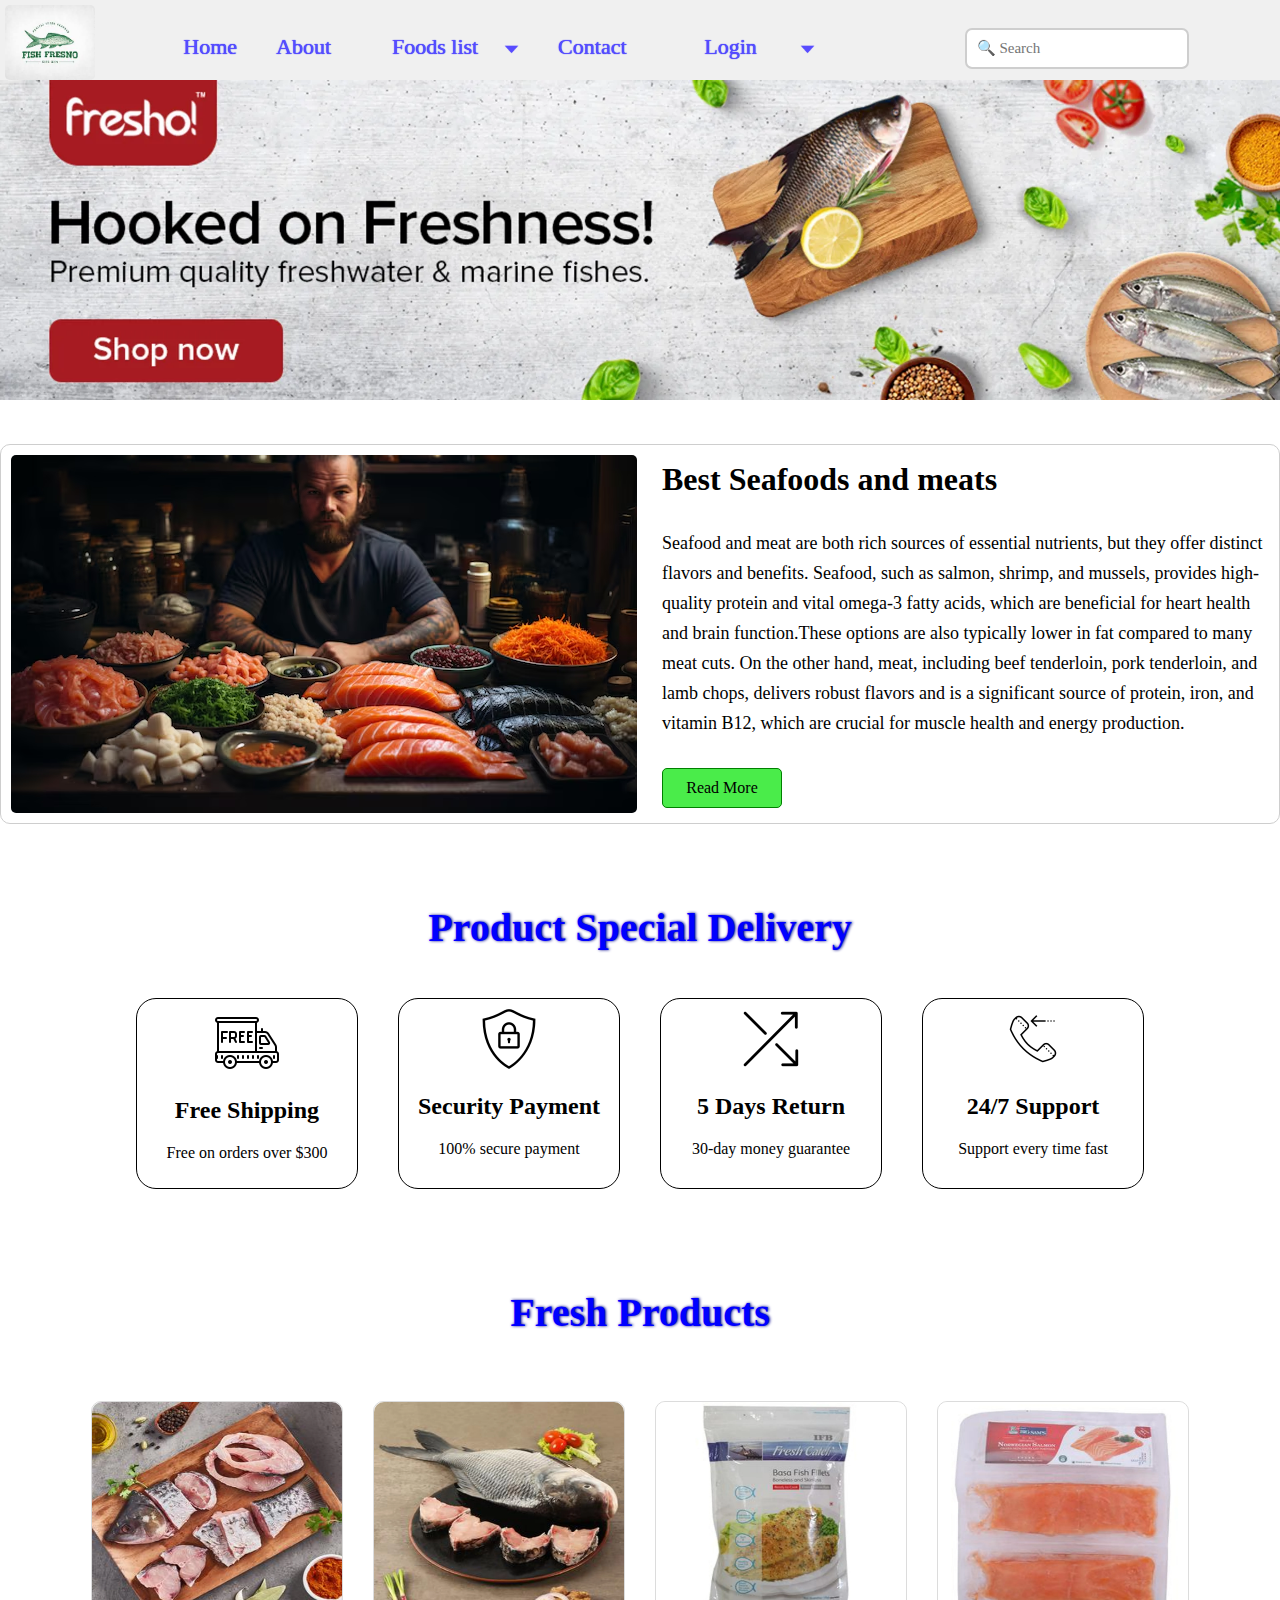
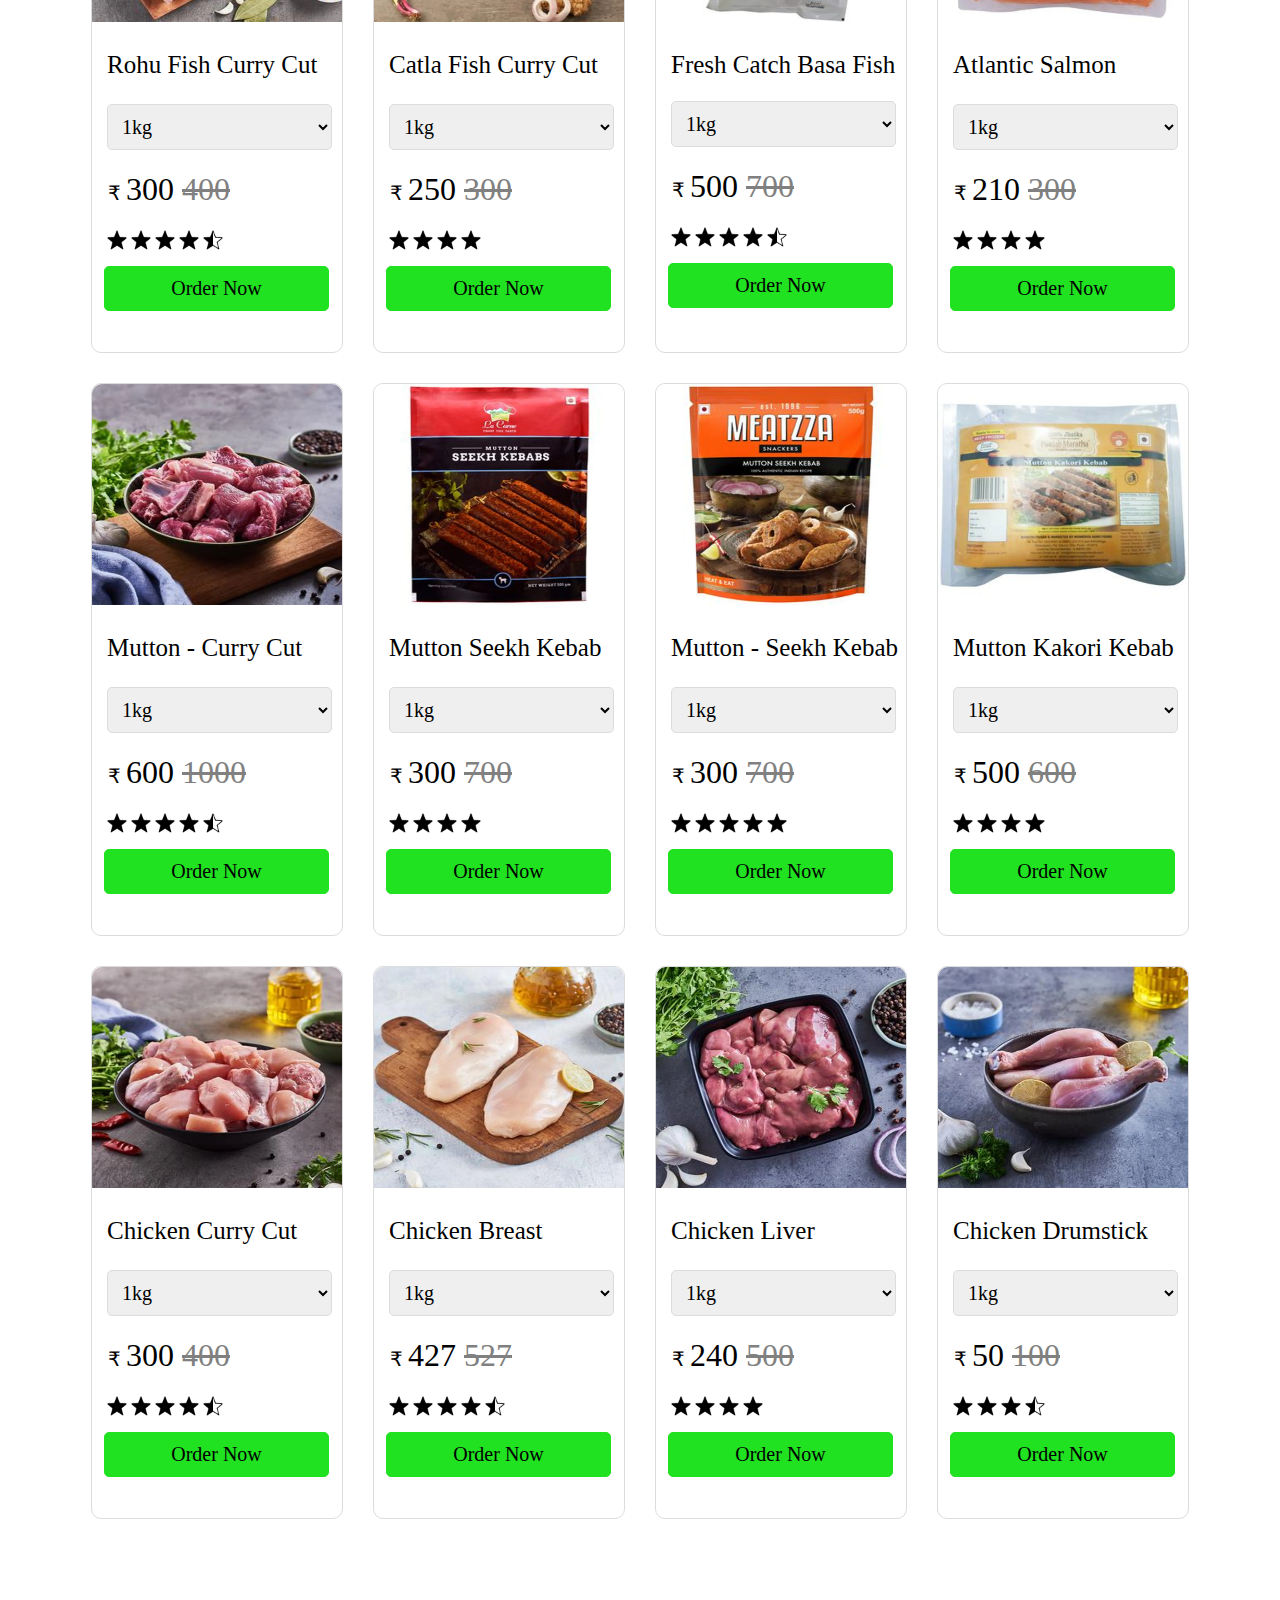
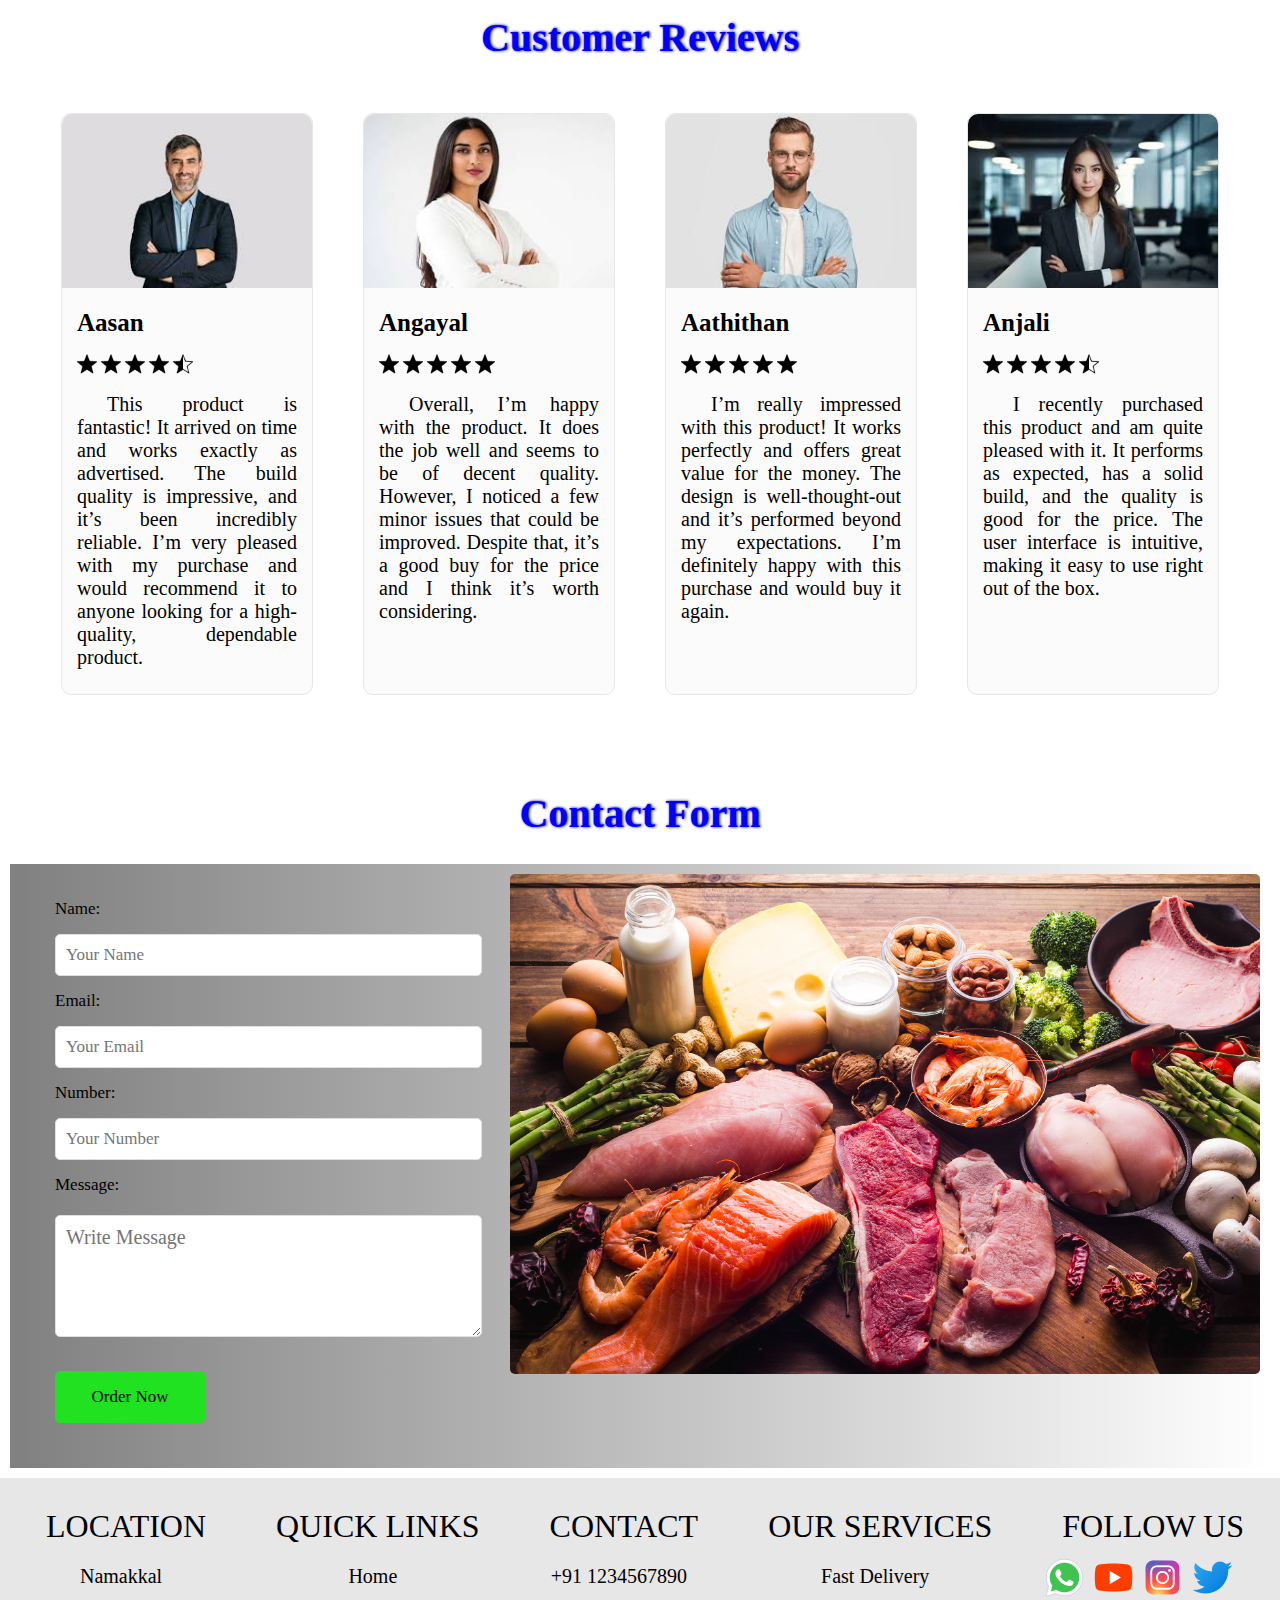
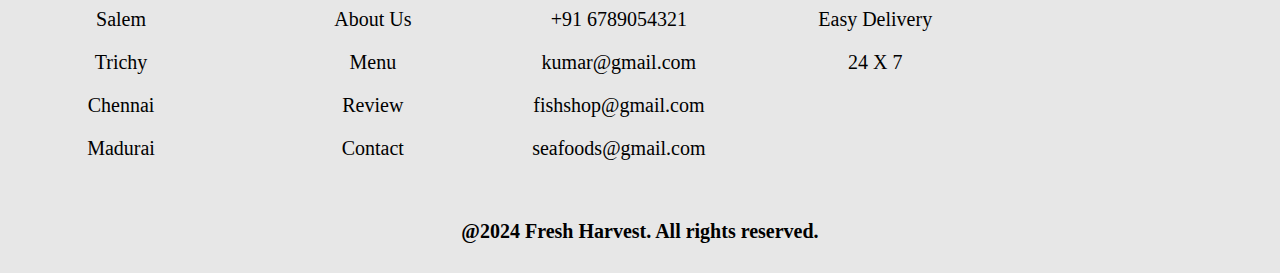
<file: index.html>
<!DOCTYPE html>
<html lang="en">
<head>
    <meta charset="UTF-8">
    <meta name="viewport" content="width=device-width, initial-scale=1.0">
    <title>Sea Foods And Meets</title>
    <link rel="stylesheet" href="index.css">
    <link rel="stylesheet" href="indexmediaquarry.css">
</head>
<body>
    <div class="navbar">
        <div class="logo">
            <img src="images/logonew.jpeg" width="100%" alt="Error">
        </div>
    <div class="nav-links">
        <a class="l1" href="#">Home</a>
        <a class="l1" href="#">About</a>
        <div class="dropdown">
          <button class="dropbtn">Foods list</button>
          <img src="icons/icons8-triangle-arrow-20.png" alt="" style="display: inline; height: 10px; width: 15px;">
          <div class="dropdown-content">
          <a href="fish_and_seafoods.html">Fish & Seafoods</a>
          <a href="mutton and lamp.html">Mutton & lamp</a>
          <a href="poultry.html">Poultry</a>
          <a href="marinades.html">Marinades</a>
          </div>
        </div>
        <a href="fish_and_seafoods.html"><img src="icons/icons8-dropdown-50.png" alt=""></a>

        <a class="l2" href="#contact">Contact</a>
        <div class="dropdown">
            <button class="dropbtn">Login</button>
            <img src="icons/icons8-triangle-arrow-20.png" alt="" style="display: inline; height: 10px; width: 15px;">
            <div class="dropdown-content">
            <a href="login.html">Login</a>
            <a href="register.html">Register</a>
            </div>
        </div>
        <a href="login.html"><img src="icons/icons8-register-50.png" alt=""></a>
    </div>
    <span><img src="icons/icons8-instagram-45.png" alt=""></span>

        <div class="search">
            <form action="inndex.html">
                <!-- &#x1F50E;&#xFE0E; &#128269;-->
                <input type="text" placeholder="&#128269; Search">
            </form>
        </div>
        <a href="#"><img src="icons/icons8-search-30.png" alt=""></a>
    </div>
    <div class="bottom-navbar">
        <img src="images/bottom navbar image1.jpeg" width="100%" alt="">
    </div>
    <div class="bottom-image">
        <img src="images/bottom image1.jpeg" alt="">
        <div>
            <h1>Best Seafoods and meats</h1>
            <p>Seafood and meat are both rich sources of essential nutrients, but they offer distinct flavors and benefits. Seafood, such as salmon, shrimp, and mussels, provides high-quality protein and vital omega-3 fatty acids, which are beneficial for heart health and brain function.These options are also typically lower in fat compared to many meat cuts. On the other hand, meat, including beef tenderloin, pork tenderloin, and lamb chops, delivers robust flavors and is a significant source of protein, iron, and vitamin B12, which are crucial for muscle health and energy production.</p><!-- Both seafood and meat can enhance a balanced diet, offering diverse culinary experiences and nutritional advantages when consumed in moderation and prepared thoughtfully.-->
            <button>Read More</button>
        </div>
    </div>
    <div class="special-delivery">
        <center>
            <h1>Product Special Delivery</h1>
            <div class="delivery">
                <div class="delivery-box1 delivery-box">
                    <img src="icons/icons8-shipping-64.png" alt="">
                    <h2>Free Shipping</h2>
                    <p>Free on orders over $300</p>
                </div>
                <div class="delivery-box2 delivery-box">
                    <img src="icons/icons8-security-shield-60.png" alt="">
                    <h2>Security Payment</h2>
                    <p>100% secure payment</p>
                </div>
                <div class="delivery-box3 delivery-box">
                    <img src="icons/icons8-cross-shuffle-60.png" alt="">
                    <h2>5 Days Return</h2>
                    <p>30-day money guarantee</p>
                </div>
                <div class="delivery-box4 delivery-box">
                    <img src="icons/icons8-incoming-call-60.png" alt="">
                    <h2>24/7 Support</h2>
                    <p>Support every time fast</p>
                </div>
            </div>
        </center>
    </div>
    <div class="fresh-products">
        <h1>Fresh Products</h1>
    </div>
    <div class="fish-and-seafoods">
        <div class="seafoods1">
            <img src="images/1.1Rohu Fish Curry Cut-Bengali Cut.jpeg" alt="">
            <p>Rohu Fish Curry Cut</p>
            <select name="" id="">
                <option value="">1kg</option>
                <option value="">2kg</option>
                <option value="">3kg</option>
                <option value="">4kg</option>
                <option value="">5kg</option>
            </select>
            <h1><span>&#8377; </span>300 <del>400</del></h1>
            <img src="icons/icons8-star-filled-30.png" style="height: 20px; width: 20px; margin-left: 15px;" alt="">
            <img src="icons/icons8-star-filled-30.png" style="height: 20px; width: 20px;" alt="">
            <img src="icons/icons8-star-filled-30.png" style="height: 20px; width: 20px;" alt="">
            <img src="icons/icons8-star-filled-30.png" style="height: 20px; width: 20px;" alt="">
            <img src="icons/icons8-star-half-empty-30.png" style="height: 20px; width: 20px;" alt=""><br>
            <button>Order Now</button>
        </div>
        <div class="seafoods2">
            <img src="images/1.2Catla Fish Curry Cut-Bengali Cut.jpeg" alt="">
            <p>Catla Fish Curry Cut</p>
            <select name="" id="">
                <option value="">1kg</option>
                <option value="">2kg</option>
                <option value="">3kg</option>
                <option value="">4kg</option>
                <option value="">5kg</option>
            </select>
            <h1><span>&#8377; </span>250 <del>300</del></h1>
            <img src="icons/icons8-star-filled-30.png" style="height: 20px; width: 20px; margin-left: 15px;" alt="">
            <img src="icons/icons8-star-filled-30.png" style="height: 20px; width: 20px;" alt="">
            <img src="icons/icons8-star-filled-30.png" style="height: 20px; width: 20px;" alt="">
            <img src="icons/icons8-star-filled-30.png" style="height: 20px; width: 20px;" alt=""><br>
            <button>Order Now</button>
        </div>
        <div class="seafoods3">
            <img src="images/1.3Fresh Catch Basa Fish Fillets.jpeg" alt="">
            <p style="overflow: hidden; height: 25px;">Fresh Catch Basa Fish Fillets</p>
            <select name="" id="">
                <option value="">1kg</option>
                <option value="">2kg</option>
                <option value="">3kg</option>
                <option value="">4kg</option>
                <option value="">5kg</option>
            </select>
            <h1><span>&#8377; </span>500 <del>700</del></h1>
            <img src="icons/icons8-star-filled-30.png" style="height: 20px; width: 20px; margin-left: 15px;" alt="">
            <img src="icons/icons8-star-filled-30.png" style="height: 20px; width: 20px;" alt="">
            <img src="icons/icons8-star-filled-30.png" style="height: 20px; width: 20px;" alt="">
            <img src="icons/icons8-star-filled-30.png" style="height: 20px; width: 20px;" alt="">
            <img src="icons/icons8-star-half-empty-30.png" style="height: 20px; width: 20px;" alt=""><br>
            <button>Order Now</button>
        </div>
        <div class="seafoods4">
            <img src="images/1.4Atlantic Salmon - Skinless Fillet.jpeg" alt="">
            <p>Atlantic Salmon</p>
            <select name="" id="">
                <option value="">1kg</option>
                <option value="">2kg</option>
                <option value="">3kg</option>
                <option value="">4kg</option>
                <option value="">5kg</option>
            </select>
            <h1><span>&#8377; </span>210 <del>300</del></h1>
            <img src="icons/icons8-star-filled-30.png" style="height: 20px; width: 20px; margin-left: 15px;" alt="">
            <img src="icons/icons8-star-filled-30.png" style="height: 20px; width: 20px;" alt="">
            <img src="icons/icons8-star-filled-30.png" style="height: 20px; width: 20px;" alt="">
            <img src="icons/icons8-star-filled-30.png" style="height: 20px; width: 20px;" alt=""><br>
            <button>Order Now</button>
        </div>
        <div class="seafoods5">
            <img src="images/2.1Mutton - Curry Cut, Antibiotic Residue-Free, Growth Hormone-Free.jpeg" alt="">
            <p>Mutton - Curry Cut</p>
            <select name="" id="">
                <option value="">1kg</option>
                <option value="">2kg</option>
                <option value="">3kg</option>
                <option value="">4kg</option>
                <option value="">5kg</option>
            </select>
            <h1><span>&#8377; </span>600 <del>1000</del></h1>
            <img src="icons/icons8-star-filled-30.png" style="height: 20px; width: 20px; margin-left: 15px;" alt="">
            <img src="icons/icons8-star-filled-30.png" style="height: 20px; width: 20px;" alt="">
            <img src="icons/icons8-star-filled-30.png" style="height: 20px; width: 20px;" alt="">
            <img src="icons/icons8-star-filled-30.png" style="height: 20px; width: 20px;" alt="">
            <img src="icons/icons8-star-half-empty-30.png" style="height: 20px; width: 20px;" alt=""><br>
            <button>Order Now</button>
        </div>
        <div class="seafoods6">
            <img src="images/2.2Mutton Seekh Kebab.jpeg" alt="">
            <p>Mutton Seekh Kebab</p>
            <select name="" id="">
                <option value="">1kg</option>
                <option value="">2kg</option>
                <option value="">3kg</option>
                <option value="">4kg</option>
                <option value="">5kg</option>
            </select>
            <h1><span>&#8377; </span>300 <del>700</del></h1>
            <img src="icons/icons8-star-filled-30.png" style="height: 20px; width: 20px; margin-left: 15px;" alt="">
            <img src="icons/icons8-star-filled-30.png" style="height: 20px; width: 20px;" alt="">
            <img src="icons/icons8-star-filled-30.png" style="height: 20px; width: 20px;" alt="">
            <img src="icons/icons8-star-filled-30.png" style="height: 20px; width: 20px;" alt=""><br>
            <button>Order Now</button>
        </div>
        <div class="seafoods7">
            <img src="images/2.3Mutton - Seekh Kebab.jpeg" alt="">
            <p>Mutton - Seekh Kebab</p>
            <select name="" id="">
                <option value="">1kg</option>
                <option value="">2kg</option>
                <option value="">3kg</option>
                <option value="">4kg</option>
                <option value="">5kg</option>
            </select>
            <h1><span>&#8377; </span>300 <del>700</del></h1>
            <img src="icons/icons8-star-filled-30.png" style="height: 20px; width: 20px; margin-left: 15px;" alt="">
            <img src="icons/icons8-star-filled-30.png" style="height: 20px; width: 20px;" alt="">
            <img src="icons/icons8-star-filled-30.png" style="height: 20px; width: 20px;" alt="">
            <img src="icons/icons8-star-filled-30.png" style="height: 20px; width: 20px;" alt="">
            <img src="icons/icons8-star-filled-30.png" style="height: 20px; width: 20px;" alt=""><br>
            <button>Order Now</button>
        </div>
        <div class="seafoods8">
            <img src="images/2.4Mutton Kakori Kebab.jpeg" alt="">
            <p>Mutton Kakori Kebab</p><select name="" id="">
                <option value="">1kg</option>
                <option value="">2kg</option>
                <option value="">3kg</option>
                <option value="">4kg</option>
                <option value="">5kg</option>
            </select>
            <h1><span>&#8377; </span>500 <del>600</del></h1>
            <img src="icons/icons8-star-filled-30.png" style="height: 20px; width: 20px; margin-left: 15px;" alt="">
            <img src="icons/icons8-star-filled-30.png" style="height: 20px; width: 20px;" alt="">
            <img src="icons/icons8-star-filled-30.png" style="height: 20px; width: 20px;" alt="">
            <img src="icons/icons8-star-filled-30.png" style="height: 20px; width: 20px;" alt=""><br>
            <button>Order Now</button>
        </div>
        <div class="seafoods9">
            <img src="images/3.1Chicken Curry Cut - Without Skin, Antibiotic .jpeg" alt="">
            <p>Chicken Curry Cut</p>
            <select name="" id="">
                <option value="">1kg</option>
                <option value="">2kg</option>
                <option value="">3kg</option>
                <option value="">4kg</option>
                <option value="">5kg</option>
            </select>
            <h1><span>&#8377; </span>300 <del>400</del></h1>
            <img src="icons/icons8-star-filled-30.png" style="height: 20px; width: 20px; margin-left: 15px;" alt="">
            <img src="icons/icons8-star-filled-30.png" style="height: 20px; width: 20px;" alt="">
            <img src="icons/icons8-star-filled-30.png" style="height: 20px; width: 20px;" alt="">
            <img src="icons/icons8-star-filled-30.png" style="height: 20px; width: 20px;" alt="">
            <img src="icons/icons8-star-half-empty-30.png" style="height: 20px; width: 20px;" alt=""><br>
            <button>Order Now</button>
        </div>
        <div class="seafoods10">
            <img src="images/3.2Chicken Breast - Boneless, Antibiotic Residue-Free.jpeg" alt="">
            <p>Chicken Breast</p>
            <select name="" id="">
                <option value="">1kg</option>
                <option value="">2kg</option>
                <option value="">3kg</option>
                <option value="">4kg</option>
                <option value="">5kg</option>
            </select>
            <h1><span>&#8377; </span>427 <del>527</del></h1>
            <img src="icons/icons8-star-filled-30.png" style="height: 20px; width: 20px; margin-left: 15px;" alt="">
            <img src="icons/icons8-star-filled-30.png" style="height: 20px; width: 20px;" alt="">
            <img src="icons/icons8-star-filled-30.png" style="height: 20px; width: 20px;" alt="">
            <img src="icons/icons8-star-filled-30.png" style="height: 20px; width: 20px;" alt="">
            <img src="icons/icons8-star-half-empty-30.png" style="height: 20px; width: 20px;" alt=""><br>
            <button>Order Now</button>
        </div>
        <div class="seafoods11">
            <img src="images/3.4Chicken Liver - Antibiotic Residue-Free, 6-8 pcs.jpeg" alt="">
            <p>Chicken Liver</p>
            <select name="" id="">
                <option value="">1kg</option>
                <option value="">2kg</option>
                <option value="">3kg</option>
                <option value="">4kg</option>
                <option value="">5kg</option>
            </select>
            <h1><span>&#8377; </span>240 <del>500</del></h1>
            <img src="icons/icons8-star-filled-30.png" style="height: 20px; width: 20px; margin-left: 15px;" alt="">
            <img src="icons/icons8-star-filled-30.png" style="height: 20px; width: 20px;" alt="">
            <img src="icons/icons8-star-filled-30.png" style="height: 20px; width: 20px;" alt="">
            <img src="icons/icons8-star-filled-30.png" style="height: 20px; width: 20px;" alt=""><br>
            <button>Order Now</button>
        </div>
        <div class="seafoods12">
            <img src="images/3.5Chicken Drumstick - Without Skin, Antibiotic Residue-Free.jpeg" alt="">
            <p>Chicken Drumstick</p>
            <select name="" id="">
                <option value="">1kg</option>
                <option value="">2kg</option>
                <option value="">3kg</option>
                <option value="">4kg</option>
                <option value="">5kg</option>
            </select>
            <h1><span>&#8377; </span>50 <del>100</del></h1>
            <img src="icons/icons8-star-filled-30.png" style="height: 20px; width: 20px; margin-left: 15px;" alt="">
            <img src="icons/icons8-star-filled-30.png" style="height: 20px; width: 20px;" alt="">
            <img src="icons/icons8-star-filled-30.png" style="height: 20px; width: 20px;" alt="">
            <img src="icons/icons8-star-half-empty-30.png" style="height: 20px; width: 20px;" alt=""><br>
            <button>Order Now</button>
        </div>
    </div>
    <div class="customer-reviews">
        <h1>Customer Reviews</h1>
        <div class="review">
            <div class="review1">
                <img src="images/review1.jpeg" alt="" style="width: 100%; height: 30%; border-radius: 10px 10px 0px 0px;">
                <h1>Aasan</h1>
                <img src="icons/icons8-star-filled-30.png" alt="" style="width: 20px; height: 20px; margin-left: 15px;">
                <img src="icons/icons8-star-filled-30.png" alt="" style="width: 20px; height: 20px;">
                <img src="icons/icons8-star-filled-30.png" alt="" style="width: 20px; height: 20px;">
                <img src="icons/icons8-star-filled-30.png" alt="" style="width: 20px; height: 20px;">
                <img src="icons/icons8-star-half-empty-30.png" alt="" style="width: 20px; height: 20px;">
                <p>This product is fantastic! It arrived on time and works exactly as advertised. The build quality is impressive, and it’s been incredibly reliable. I’m very pleased with my purchase and would recommend it to anyone looking for a high-quality, dependable product.</p>
            </div>
            <div class="review2">
                <img src="images/review3.jpeg" alt="" style="width: 100%; height: 30%; border-radius: 10px 10px 0px 0px;">
                <h1>Angayal</h1>
                <img src="icons/icons8-star-filled-30.png" alt="" style="width: 20px; height: 20px; margin-left: 15px;">
                <img src="icons/icons8-star-filled-30.png" alt="" style="width: 20px; height: 20px;">
                <img src="icons/icons8-star-filled-30.png" alt="" style="width: 20px; height: 20px;">
                <img src="icons/icons8-star-filled-30.png" alt="" style="width: 20px; height: 20px;">
                <img src="icons/icons8-star-filled-30.png" alt="" style="width: 20px; height: 20px;">
                <p>Overall, I’m happy with the product. It does the job well and seems to be of decent quality. However, I noticed a few minor issues that could be improved. Despite that, it’s a good buy for the price and I think it’s worth considering.</p>
            </div>
            <div class="review3">
                <img src="images/review2.jpeg" alt="" style="width: 100%; height: 30%; border-radius: 10px 10px 0px 0px;">
                <h1>Aathithan</h1>
                <img src="icons/icons8-star-filled-30.png" alt="" style="width: 20px; height: 20px; margin-left: 15px;">
                <img src="icons/icons8-star-filled-30.png" alt="" style="width: 20px; height: 20px;">
                <img src="icons/icons8-star-filled-30.png" alt="" style="width: 20px; height: 20px;">
                <img src="icons/icons8-star-filled-30.png" alt="" style="width: 20px; height: 20px;">
                <img src="icons/icons8-star-filled-30.png" alt="" style="width: 20px; height: 20px;">
                <p>I’m really impressed with this product! It works perfectly and offers great value for the money. The design is well-thought-out and it’s performed beyond my expectations. I’m definitely happy with this purchase and would buy it again.</p>
            </div>
            <div class="review4">
                <img src="images/review4.jpeg" alt="" style="width: 100%; height: 30%; border-radius: 10px 10px 0px 0px;">
                <h1>Anjali</h1>
                <img src="icons/icons8-star-filled-30.png" alt="" style="width: 20px; height: 20px; margin-left: 15px;">
                <img src="icons/icons8-star-filled-30.png" alt="" style="width: 20px; height: 20px;">
                <img src="icons/icons8-star-filled-30.png" alt="" style="width: 20px; height: 20px;">
                <img src="icons/icons8-star-filled-30.png" alt="" style="width: 20px; height: 20px;">
                <img src="icons/icons8-star-half-empty-30.png" alt="" style="width: 20px; height: 20px;">
                <p>I recently purchased this product and am quite pleased with it. It performs as expected, has a solid build, and the quality is good for the price. The user interface is intuitive, making it easy to use right out of the box.</p>
            </div>
        </div>
    </div>

    <div class="contact-form" id="contact">
        <h1>Contact Form</h1>
        <div class="total">
            <div class="form">
                <form action="#">
                    <label for="">Name:</label>
                    <input type="text" placeholder="Your Name">
                    <label for="">Email:</label>
                    <input type="email" placeholder="Your Email">
                    <label for="">Number:</label>
                    <input type="text" placeholder="Your Number">
                    <label for="">Message:</label>
                    <textarea style="min-height: 100px; font-size: 20px;" placeholder="Write Message"></textarea>
                    <input class="button" type="submit" value="Order Now">
                     <!-- <button>Order Now</button> -->
                </form>
            </div>
            <div class="image">
                <img src="images/contact-image.jpeg" alt="">
            </div>
        </div>
    </div>
    <div class="footer">
        <footer>
            <div class="column1">
                <h1>LOCATION</h1>
                    <p>Namakkal</p>
                    <p>Salem</p>
                    <p>Trichy</p>
                    <p>Chennai</p>
                    <p>Madurai</p>
            </div>
            <div class="column2">
                <h1>QUICK LINKS</h1>
                    <p>Home</p>
                    <p>About Us</p>
                    <p>Menu</p>
                    <p>Review</p>
                    <p>Contact</p>
            </div>
            <div class="column3">
                <h1>CONTACT</h1>
                    <p>+91 1234567890</p>
                    <p>+91 6789054321</p>
                    <p>kumar@gmail.com</p>
                    <p>fishshop@gmail.com</p>
                    <p>seafoods@gmail.com</p>
            </div>
            <div class="column4">
                <h1>OUR SERVICES</h1>
                    <p>Fast Delivery</p>
                    <p>Easy Delivery</p>
                    <p>24 X 7</p>
            </div>
            <div class="column5">
                <h1>FOLLOW US</h1>
                    <p><img src="icons/icons8-whatsapp-45.png" alt=""></p>
                    <p><img src="icons/icons8-youtube-45.png" alt=""></p>
                    <p><img src="icons/icons8-instagram-45.png" alt=""></p>
                    <p><img src="icons/icons8-twitter-45.png" alt=""></p>
            </div>
        </footer>
        <div class="column6">
            <p>@2024 Fresh Harvest. All rights reserved.</p>
        </div>
    </div>
</body>
</html>
</file>
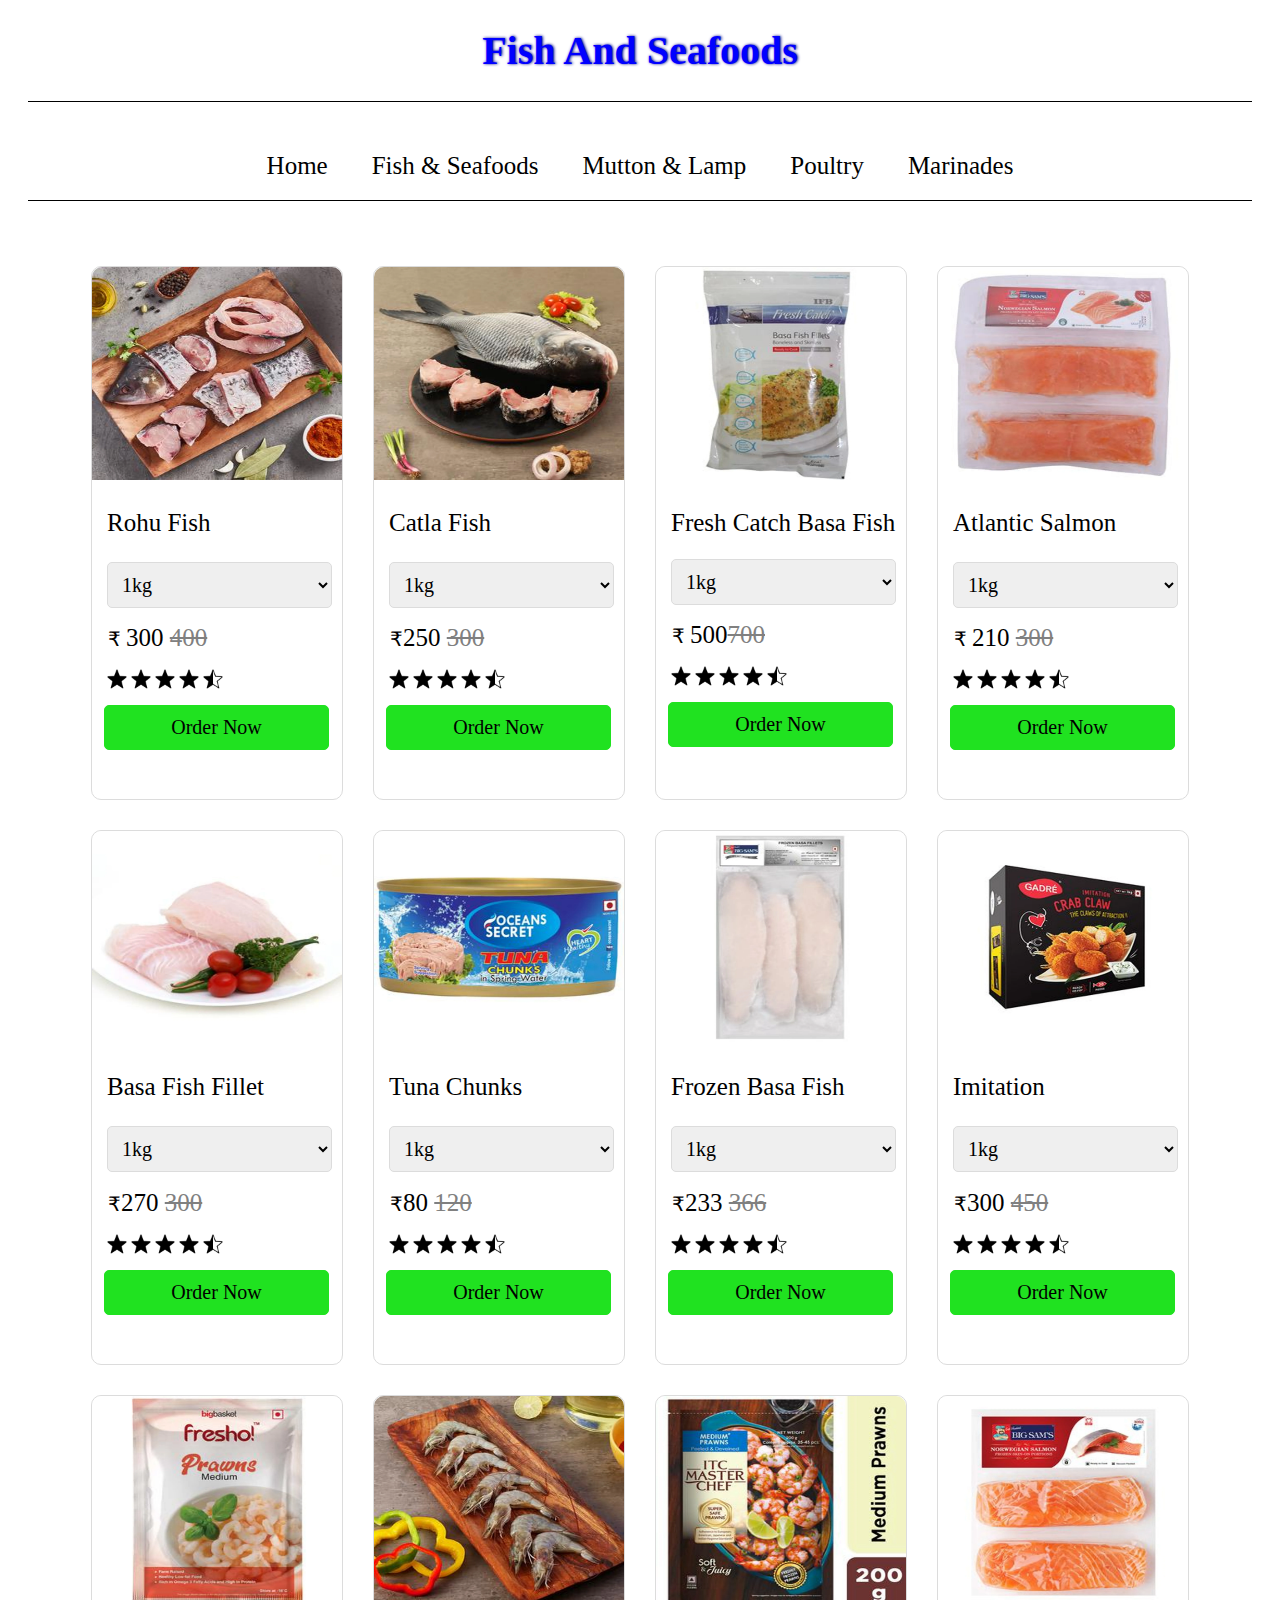
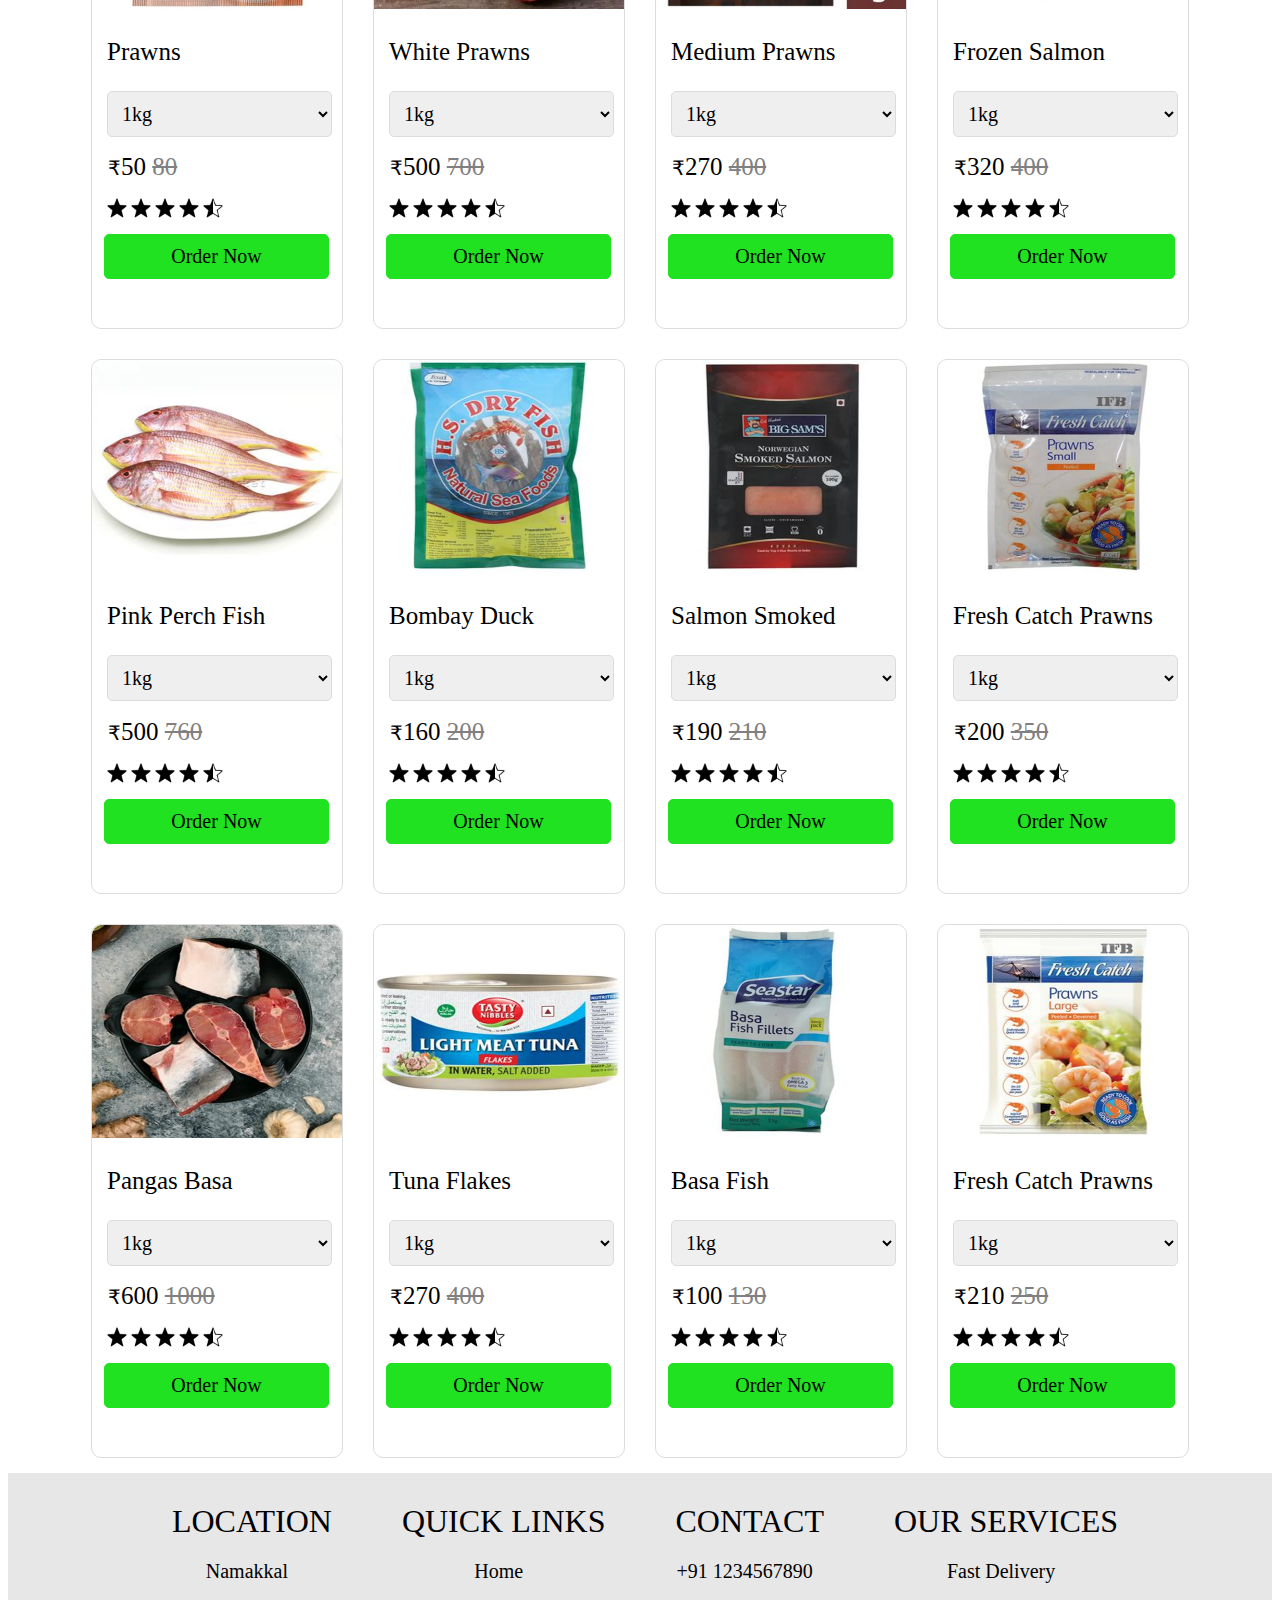
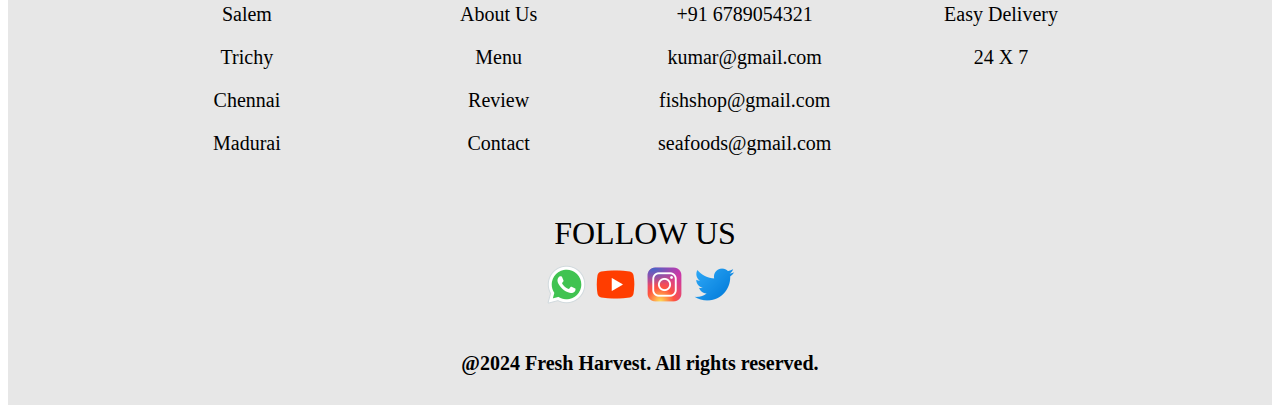
<file: fish_and_seafoods.html>
<!DOCTYPE html>
<html lang="en">
<head>
    <meta charset="UTF-8">
    <meta name="viewport" content="width=device-width, initial-scale=1.0">
    <title>Fish And Seafoods</title>
    <link rel="stylesheet" href="fish_and_seafoods.css">
</head>
<body>
    <head>
        <div class="head">
            <h1>Fish And Seafoods</h1>
            <div class="nav">
                <ul>
                    <li><a href="index.html">Home</a></li>
                    <li><a href="#">Fish & Seafoods</a></li>
                    <li><a href="mutton and lamp.html">Mutton & Lamp</a></li>
                    <li><a href="poultry.html">Poultry</a></li>
                    <li><a href="marinades.html">Marinades</a></li>
                </ul>
            </div>
        </div>
    </head>
    <div class="container">
        <div>
            <img src="images/1.1Rohu Fish Curry Cut-Bengali Cut.jpeg" alt="Image not found">
            <p>Rohu Fish</p>
            <select name="" id="">
                <option value="">1kg</option>
                <option value="">2kg</option>
                <option value="">3kg</option>
                <option value="">4kg</option>
                <option value="">5kg</option>
            </select>
            <h1><span>&#8377; </span>300 <del>400</del></h1>
            <img src="icons/icons8-star-filled-30.png" alt="Error" style="height: 20px; width: 20px; margin-left: 15px;">
            <img src="icons/icons8-star-filled-30.png" alt="Error" style="height: 20px; width: 20px;">
            <img src="icons/icons8-star-filled-30.png" alt="Error" style="height: 20px; width: 20px;">
            <img src="icons/icons8-star-filled-30.png" alt="Error" style="height: 20px; width: 20px;">
            <img src="icons/icons8-star-half-empty-30.png" alt="Error" style="height: 20px; width: 20px;">
            <button type="submit">Order Now</button>
        </div>
        <div>
            <img src="images/1.2Catla Fish Curry Cut-Bengali Cut.jpeg" alt="Image not found">
            <p>Catla Fish</p>
            <select name="" id="">
                <option value="">1kg</option>
                <option value="">2kg</option>
                <option value="">3kg</option>
                <option value="">4kg</option>
                <option value="">5kg</option>
            </select>
            <h1><span>&#8377;</span>250 <del>300</del></h1>
            <img src="icons/icons8-star-filled-30.png" alt="Error" style="height: 20px; width: 20px; margin-left: 15px;">
            <img src="icons/icons8-star-filled-30.png" alt="Error" style="height: 20px; width: 20px;">
            <img src="icons/icons8-star-filled-30.png" alt="Error" style="height: 20px; width: 20px;">
            <img src="icons/icons8-star-filled-30.png" alt="Error" style="height: 20px; width: 20px;">
            <img src="icons/icons8-star-half-empty-30.png" alt="Error" style="height: 20px; width: 20px;">
            <button type="submit">Order Now</button>
        </div>
        <div>
            <img src="images/1.3Fresh Catch Basa Fish Fillets.jpeg" alt="Image not found">
            <p style="overflow: hidden; height: 25px;">Fresh Catch Basa Fish Fillets</p>
            <select name="" id="">
                <option value="">1kg</option>
                <option value="">2kg</option>
                <option value="">3kg</option>
                <option value="">4kg</option>
                <option value="">5kg</option>
            </select>
            <h1><span>&#8377; </span>500<del>700</del></h1>
            <img src="icons/icons8-star-filled-30.png" alt="Error" style="height: 20px; width: 20px; margin-left: 15px;">
            <img src="icons/icons8-star-filled-30.png" alt="Error" style="height: 20px; width: 20px;">
            <img src="icons/icons8-star-filled-30.png" alt="Error" style="height: 20px; width: 20px;">
            <img src="icons/icons8-star-filled-30.png" alt="Error" style="height: 20px; width: 20px;">
            <img src="icons/icons8-star-half-empty-30.png" alt="Error" style="height: 20px; width: 20px;">
            <button type="submit">Order Now</button>
        </div>
        <div>
            <img src="images/1.4Atlantic Salmon - Skinless Fillet.jpeg" alt="Image not found">
            <p>Atlantic Salmon</p>
            <select name="" id="">
                <option value="">1kg</option>
                <option value="">2kg</option>
                <option value="">3kg</option>
                <option value="">4kg</option>
                <option value="">5kg</option>
            </select>
            <h1><span>&#8377; </span>210 <del>300</del></h1>
            <img src="icons/icons8-star-filled-30.png" alt="Error" style="height: 20px; width: 20px; margin-left: 15px;">
            <img src="icons/icons8-star-filled-30.png" alt="Error" style="height: 20px; width: 20px;">
            <img src="icons/icons8-star-filled-30.png" alt="Error" style="height: 20px; width: 20px;">
            <img src="icons/icons8-star-filled-30.png" alt="Error" style="height: 20px; width: 20px;">
            <img src="icons/icons8-star-half-empty-30.png" alt="Error" style="height: 20px; width: 20px;">
            <button type="submit">Order Now</button>
        </div>
        <div>
            <img src="images/1.5Basa Fish Fillet - Preservative Free, 2 To 4.jpeg" alt="Image not found">
            <p>Basa Fish Fillet</p>
            <select name="" id="">
                <option value="">1kg</option>
                <option value="">2kg</option>
                <option value="">3kg</option>
                <option value="">4kg</option>
                <option value="">5kg</option>
            </select>
            <h1><span>&#8377;</span>270 <del>300</del></h1>
            <img src="icons/icons8-star-filled-30.png" alt="Error" style="height: 20px; width: 20px; margin-left: 15px;">
            <img src="icons/icons8-star-filled-30.png" alt="Error" style="height: 20px; width: 20px;">
            <img src="icons/icons8-star-filled-30.png" alt="Error" style="height: 20px; width: 20px;">
            <img src="icons/icons8-star-filled-30.png" alt="Error" style="height: 20px; width: 20px;">
            <img src="icons/icons8-star-half-empty-30.png" alt="Error" style="height: 20px; width: 20px;">
            <button type="submit">Order Now</button>
        </div>
        <div>
            <img src="images/1.6Tuna Chunks - Natural Spring Water.jpeg" alt="Image not found">
            <p>Tuna Chunks</p>
            <select name="" id="">
                <option value="">1kg</option>
                <option value="">2kg</option>
                <option value="">3kg</option>
                <option value="">4kg</option>
                <option value="">5kg</option>
            </select>
            <h1><span>&#8377;</span>80 <del>120</del></h1>
            <img src="icons/icons8-star-filled-30.png" alt="Error" style="height: 20px; width: 20px; margin-left: 15px;">
            <img src="icons/icons8-star-filled-30.png" alt="Error" style="height: 20px; width: 20px;">
            <img src="icons/icons8-star-filled-30.png" alt="Error" style="height: 20px; width: 20px;">
            <img src="icons/icons8-star-filled-30.png" alt="Error" style="height: 20px; width: 20px;">
            <img src="icons/icons8-star-half-empty-30.png" alt="Error" style="height: 20px; width: 20px;">
            <button type="submit">Order Now</button>
        </div>
        <div>
            <img src="images/1.7Frozen Basa Fish - Fillets.jpeg" alt="Image not found">
            <p>Frozen Basa Fish</p>
            <select name="" id="">
                <option value="">1kg</option>
                <option value="">2kg</option>
                <option value="">3kg</option>
                <option value="">4kg</option>
                <option value="">5kg</option>
            </select>
            <h1><span>&#8377;</span>233 <del>366</del></h1>
            <img src="icons/icons8-star-filled-30.png" alt="Error" style="height: 20px; width: 20px; margin-left: 15px;">
            <img src="icons/icons8-star-filled-30.png" alt="Error" style="height: 20px; width: 20px;">
            <img src="icons/icons8-star-filled-30.png" alt="Error" style="height: 20px; width: 20px;">
            <img src="icons/icons8-star-filled-30.png" alt="Error" style="height: 20px; width: 20px;">
            <img src="icons/icons8-star-half-empty-30.png" alt="Error" style="height: 20px; width: 20px;">
            <button type="submit">Order Now</button>
        </div>
        <div>
            <img src="images/1.8Imitation - Crab Claw.jpeg" alt="Image not found">
            <p>Imitation</p>
            <select name="" id="">
                <option value="">1kg</option>
                <option value="">2kg</option>
                <option value="">3kg</option>
                <option value="">4kg</option>
                <option value="">5kg</option>
            </select>
            <h1><span>&#8377;</span>300 <del>450</del></h1>
            <img src="icons/icons8-star-filled-30.png" alt="Error" style="height: 20px; width: 20px; margin-left: 15px;">
            <img src="icons/icons8-star-filled-30.png" alt="Error" style="height: 20px; width: 20px;">
            <img src="icons/icons8-star-filled-30.png" alt="Error" style="height: 20px; width: 20px;">
            <img src="icons/icons8-star-filled-30.png" alt="Error" style="height: 20px; width: 20px;">
            <img src="icons/icons8-star-half-empty-30.png" alt="Error" style="height: 20px; width: 20px;">
            <button type="submit">Order Now</button>
        </div>
        <div>
            <img src="images/1.9Prawns - Medium.jpeg" alt="Image not found">
            <p>Prawns</p>
            <select name="" id="">
                <option value="">1kg</option>
                <option value="">2kg</option>
                <option value="">3kg</option>
                <option value="">4kg</option>
                <option value="">5kg</option>
            </select>
            <h1><span>&#8377;</span>50 <del>80</del></h1>
            <img src="icons/icons8-star-filled-30.png" alt="Error" style="height: 20px; width: 20px; margin-left: 15px;">
            <img src="icons/icons8-star-filled-30.png" alt="Error" style="height: 20px; width: 20px;">
            <img src="icons/icons8-star-filled-30.png" alt="Error" style="height: 20px; width: 20px;">
            <img src="icons/icons8-star-filled-30.png" alt="Error" style="height: 20px; width: 20px;">
            <img src="icons/icons8-star-half-empty-30.png" alt="Error" style="height: 20px; width: 20px;">
            <button type="submit">Order Now</button>
        </div>
        <div>
            <img src="images/1.10White Prawns - Jumbo, Peeled & Deveined, 30 To.jpeg" alt="Image not found">
            <p>White Prawns</p>
            <select name="" id="">
                <option value="">1kg</option>
                <option value="">2kg</option>
                <option value="">3kg</option>
                <option value="">4kg</option>
                <option value="">5kg</option>
            </select>
            <h1><span>&#8377;</span>500 <del>700</del></h1>
            <img src="icons/icons8-star-filled-30.png" alt="Error" style="height: 20px; width: 20px; margin-left: 15px;">
            <img src="icons/icons8-star-filled-30.png" alt="Error" style="height: 20px; width: 20px;">
            <img src="icons/icons8-star-filled-30.png" alt="Error" style="height: 20px; width: 20px;">
            <img src="icons/icons8-star-filled-30.png" alt="Error" style="height: 20px; width: 20px;">
            <img src="icons/icons8-star-half-empty-30.png" alt="Error" style="height: 20px; width: 20px;">
            <button type="submit">Order Now</button>
        </div>
        <div>
            <img src="images/1.11Medium Prawns - Soft & Juicy, Super Safe Frozen.jpeg" alt="Image not found">
            <p>Medium Prawns</p>
            <select name="" id="">
                <option value="">1kg</option>
                <option value="">2kg</option>
                <option value="">3kg</option>
                <option value="">4kg</option>
                <option value="">5kg</option>
            </select>
            <h1><span>&#8377;</span>270 <del>400</del></h1>
            <img src="icons/icons8-star-filled-30.png" alt="Error" style="height: 20px; width: 20px; margin-left: 15px;">
            <img src="icons/icons8-star-filled-30.png" alt="Error" style="height: 20px; width: 20px;">
            <img src="icons/icons8-star-filled-30.png" alt="Error" style="height: 20px; width: 20px;">
            <img src="icons/icons8-star-filled-30.png" alt="Error" style="height: 20px; width: 20px;">
            <img src="icons/icons8-star-half-empty-30.png" alt="Error" style="height: 20px; width: 20px;">
            <button type="submit">Order Now</button>
        </div>
        <div>
            <img src="images/1.12Frozen Salmon Skin-on Portions.jpeg" alt="Image not found">
            <p>Frozen Salmon</p>
            <select name="" id="">
                <option value="">1kg</option>
                <option value="">2kg</option>
                <option value="">3kg</option>
                <option value="">4kg</option>
                <option value="">5kg</option>
            </select>
            <h1><span>&#8377;</span>320 <del>400</del></h1>
            <img src="icons/icons8-star-filled-30.png" alt="Error" style="height: 20px; width: 20px; margin-left: 15px;">
            <img src="icons/icons8-star-filled-30.png" alt="Error" style="height: 20px; width: 20px;">
            <img src="icons/icons8-star-filled-30.png" alt="Error" style="height: 20px; width: 20px;">
            <img src="icons/icons8-star-filled-30.png" alt="Error" style="height: 20px; width: 20px;">
            <img src="icons/icons8-star-half-empty-30.png" alt="Error" style="height: 20px; width: 20px;">
            <button type="submit">Order Now</button>
        </div>
        <div>
            <img src="images/1.13Pink Perch Fish - Cleaned & Whole.jpeg" alt="Image not found">
            <p>Pink Perch Fish</p>
            <select name="" id="">
                <option value="">1kg</option>
                <option value="">2kg</option>
                <option value="">3kg</option>
                <option value="">4kg</option>
                <option value="">5kg</option>
            </select>
            <h1><span>&#8377;</span>500 <del>760</del></h1>
            <img src="icons/icons8-star-filled-30.png" alt="Error" style="height: 20px; width: 20px; margin-left: 15px;">
            <img src="icons/icons8-star-filled-30.png" alt="Error" style="height: 20px; width: 20px;">
            <img src="icons/icons8-star-filled-30.png" alt="Error" style="height: 20px; width: 20px;">
            <img src="icons/icons8-star-filled-30.png" alt="Error" style="height: 20px; width: 20px;">
            <img src="icons/icons8-star-half-empty-30.png" alt="Error" style="height: 20px; width: 20px;">
            <button type="submit">Order Now</button>
        </div>
        <div>
            <img src="images/1.14Bombay Duck.jpeg" alt="Image not found">
            <p>Bombay Duck</p>
            <select name="" id="">
                <option value="">1kg</option>
                <option value="">2kg</option>
                <option value="">3kg</option>
                <option value="">4kg</option>
                <option value="">5kg</option>
            </select>
            <h1><span>&#8377;</span>160 <del>200</del></h1>
            <img src="icons/icons8-star-filled-30.png" alt="Error" style="height: 20px; width: 20px; margin-left: 15px;">
            <img src="icons/icons8-star-filled-30.png" alt="Error" style="height: 20px; width: 20px;">
            <img src="icons/icons8-star-filled-30.png" alt="Error" style="height: 20px; width: 20px;">
            <img src="icons/icons8-star-filled-30.png" alt="Error" style="height: 20px; width: 20px;">
            <img src="icons/icons8-star-half-empty-30.png" alt="Error" style="height: 20px; width: 20px;">
            <button type="submit">Order Now</button>
        </div>
        <div>
            <img src="images/1.15Salmon Smoked - Presliced.jpeg" alt="Image not found">
            <p>Salmon Smoked</p>
            <select name="" id="">
                <option value="">1kg</option>
                <option value="">2kg</option>
                <option value="">3kg</option>
                <option value="">4kg</option>
                <option value="">5kg</option>
            </select>
            <h1><span>&#8377;</span>190 <del>210</del></h1>
            <img src="icons/icons8-star-filled-30.png" alt="Error" style="height: 20px; width: 20px; margin-left: 15px;">
            <img src="icons/icons8-star-filled-30.png" alt="Error" style="height: 20px; width: 20px;">
            <img src="icons/icons8-star-filled-30.png" alt="Error" style="height: 20px; width: 20px;">
            <img src="icons/icons8-star-filled-30.png" alt="Error" style="height: 20px; width: 20px;">
            <img src="icons/icons8-star-half-empty-30.png" alt="Error" style="height: 20px; width: 20px;">
            <button type="submit">Order Now</button>
        </div>
        <div>
            <img src="images/1.16Fresh Catch Prawns - Small.jpeg" alt="Image not found">
            <p>Fresh Catch Prawns</p>
            <select name="" id="">
                <option value="">1kg</option>
                <option value="">2kg</option>
                <option value="">3kg</option>
                <option value="">4kg</option>
                <option value="">5kg</option>
            </select>
            <h1><span>&#8377;</span>200 <del>350</del></h1>
            <img src="icons/icons8-star-filled-30.png" alt="Error" style="height: 20px; width: 20px; margin-left: 15px;">
            <img src="icons/icons8-star-filled-30.png" alt="Error" style="height: 20px; width: 20px;">
            <img src="icons/icons8-star-filled-30.png" alt="Error" style="height: 20px; width: 20px;">
            <img src="icons/icons8-star-filled-30.png" alt="Error" style="height: 20px; width: 20px;">
            <img src="icons/icons8-star-half-empty-30.png" alt="Error" style="height: 20px; width: 20px;">
            <button type="submit">Order Now</button>
        </div>
        <div>
            <img src="images/1.17Pangas_ Basa Fish - Curry Cut Cubes, Fresh.jpeg" alt="Image not found">
            <p>Pangas Basa</p>
            <select name="" id="">
                <option value="">1kg</option>
                <option value="">2kg</option>
                <option value="">3kg</option>
                <option value="">4kg</option>
                <option value="">5kg</option>
            </select>
            <h1><span>&#8377;</span>600 <del>1000</del></h1>
            <img src="icons/icons8-star-filled-30.png" alt="Error" style="height: 20px; width: 20px; margin-left: 15px;">
            <img src="icons/icons8-star-filled-30.png" alt="Error" style="height: 20px; width: 20px;">
            <img src="icons/icons8-star-filled-30.png" alt="Error" style="height: 20px; width: 20px;">
            <img src="icons/icons8-star-filled-30.png" alt="Error" style="height: 20px; width: 20px;">
            <img src="icons/icons8-star-half-empty-30.png" alt="Error" style="height: 20px; width: 20px;">
            <button type="submit">Order Now</button>
        </div>
        <div>
            <img src="images/1.18Tuna Flakes - Light Meat, in Salted Water.jpeg" alt="Image not found">
            <p>Tuna Flakes</p>
            <select name="" id="">
                <option value="">1kg</option>
                <option value="">2kg</option>
                <option value="">3kg</option>
                <option value="">4kg</option>
                <option value="">5kg</option>
            </select>
            <h1><span>&#8377;</span>270 <del>400</del></h1>
            <img src="icons/icons8-star-filled-30.png" alt="Error" style="height: 20px; width: 20px; margin-left: 15px;">
            <img src="icons/icons8-star-filled-30.png" alt="Error" style="height: 20px; width: 20px;">
            <img src="icons/icons8-star-filled-30.png" alt="Error" style="height: 20px; width: 20px;">
            <img src="icons/icons8-star-filled-30.png" alt="Error" style="height: 20px; width: 20px;">
            <img src="icons/icons8-star-half-empty-30.png" alt="Error" style="height: 20px; width: 20px;">
            <button type="submit">Order Now</button>
        </div>
        <div>
            <img src="images/1.19Basa Fish - Fillet Family Pack.jpeg" alt="Image not found">
            <p>Basa Fish</p>
            <select name="" id="">
                <option value="">1kg</option>
                <option value="">2kg</option>
                <option value="">3kg</option>
                <option value="">4kg</option>
                <option value="">5kg</option>
            </select>
            <h1><span>&#8377;</span>100 <del>130</del></h1>
            <img src="icons/icons8-star-filled-30.png" alt="Error" style="height: 20px; width: 20px; margin-left: 15px;">
            <img src="icons/icons8-star-filled-30.png" alt="Error" style="height: 20px; width: 20px;">
            <img src="icons/icons8-star-filled-30.png" alt="Error" style="height: 20px; width: 20px;">
            <img src="icons/icons8-star-filled-30.png" alt="Error" style="height: 20px; width: 20px;">
            <img src="icons/icons8-star-half-empty-30.png" alt="Error" style="height: 20px; width: 20px;">
            <button type="submit">Order Now</button>
        </div>
        <div>
            <img src="images/1.20Fresh Catch Prawns - Large.jpeg" alt="Image not found">
            <p>Fresh Catch Prawns</p>
            <select name="" id="">
                <option value="">1kg</option>
                <option value="">2kg</option>
                <option value="">3kg</option>
                <option value="">4kg</option>
                <option value="">5kg</option>
            </select>
            <h1><span>&#8377;</span>210 <del>250</del></h1>
            <img src="icons/icons8-star-filled-30.png" alt="Error" style="height: 20px; width: 20px; margin-left: 15px;">
            <img src="icons/icons8-star-filled-30.png" alt="Error" style="height: 20px; width: 20px;">
            <img src="icons/icons8-star-filled-30.png" alt="Error" style="height: 20px; width: 20px;">
            <img src="icons/icons8-star-filled-30.png" alt="Error" style="height: 20px; width: 20px;">
            <img src="icons/icons8-star-half-empty-30.png" alt="Error" style="height: 20px; width: 20px;">
            <button type="submit">Order Now</button>
        </div>
    </div>
    <div class="footer">
        <footer>
            <div class="column1">
                <h1>LOCATION</h1>
                    <p>Namakkal</p>
                    <p>Salem</p>
                    <p>Trichy</p>
                    <p>Chennai</p>
                    <p>Madurai</p>
            </div>
            <div class="column2">
                <h1>QUICK LINKS</h1>
                    <p>Home</p>
                    <p>About Us</p>
                    <p>Menu</p>
                    <p>Review</p>
                    <p>Contact</p>
            </div>
            <div class="column3">
                <h1>CONTACT</h1>
                    <p>+91 1234567890</p>
                    <p>+91 6789054321</p>
                    <p>kumar@gmail.com</p>
                    <p>fishshop@gmail.com</p>
                    <p>seafoods@gmail.com</p>
            </div>
            <div class="column4">
                <h1>OUR SERVICES</h1>
                    <p>Fast Delivery</p>
                    <p>Easy Delivery</p>
                    <p>24 X 7</p>
            </div>
            <div class="column5">
                <h1>FOLLOW US</h1>
                    <p><img src="icons/icons8-whatsapp-45.png" alt=""></p>
                    <p><img src="icons/icons8-youtube-45.png" alt=""></p>
                    <p><img src="icons/icons8-instagram-45.png" alt=""></p>
                    <p><img src="icons/icons8-twitter-45.png" alt=""></p>
            </div>
        </footer>
        <div class="column6">
            <p>@2024 Fresh Harvest. All rights reserved.</p>
        </div>
    </div>
</body>
</html>
</file>
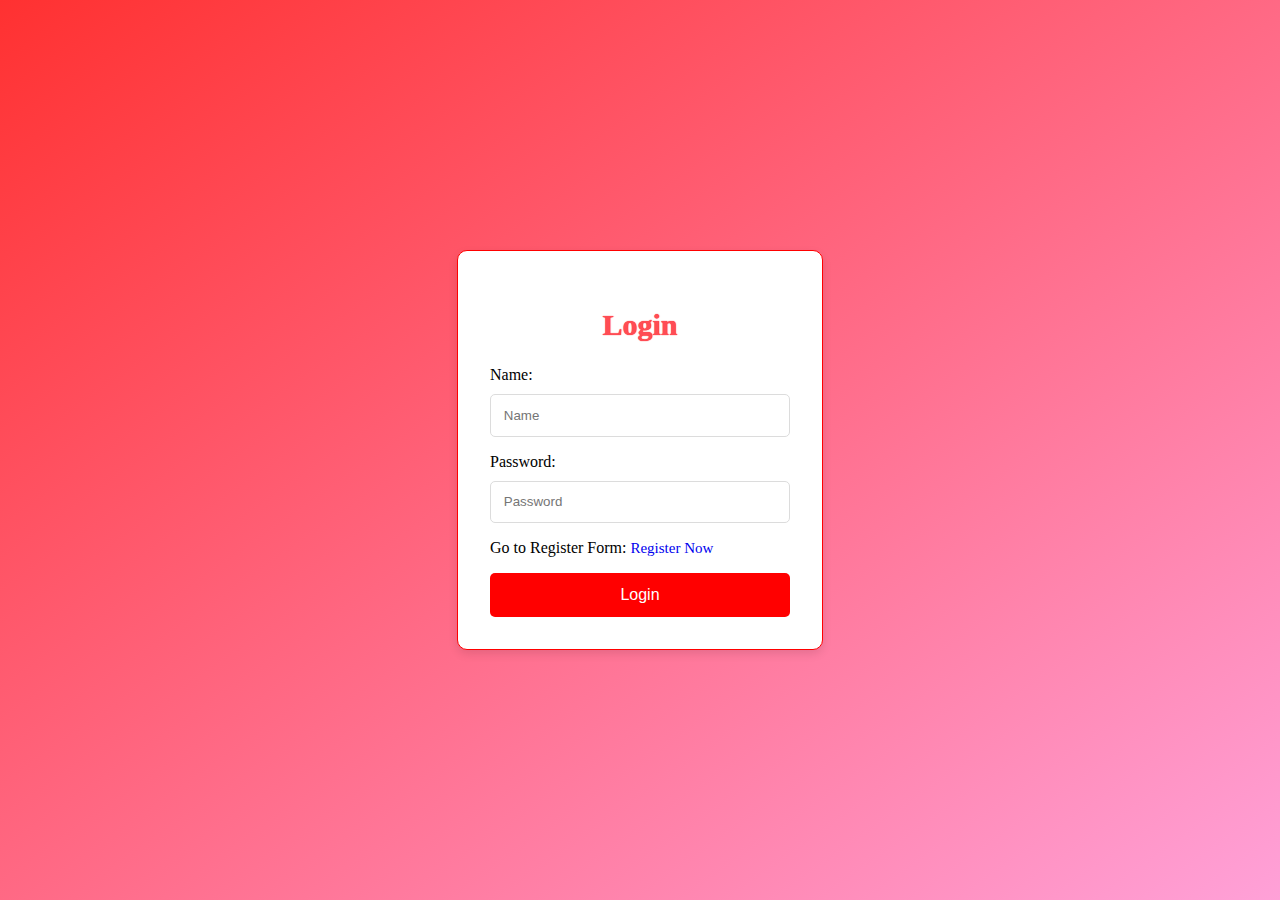
<file: login.html>
<!DOCTYPE html>
<html lang="en">
<head>
    <meta charset="UTF-8">
    <meta name="viewport" content="width=device-width, initial-scale=1.0">
    <title>Login Page</title>
    <style>
body {
    margin: 0;
    padding: 0;
    height: 100vh;
    display: flex;
    justify-content: center;
    align-items: center;
    background: linear-gradient(to bottom right, rgb(255, 49, 49), #ffa1d8); /* Example gradient */
    font-family:Cambria, Cochin, Georgia, Times, 'Times New Roman', serif;
}

.container {
    display: flex;
    justify-content: center;
    align-items: center;
    width: 100%;
    height: 100%;
}

.login-box {
    background: #fff;
    border: 1px solid red;
    padding: 2rem;
    border-radius: 10px;
    box-shadow: 0 4px 10px rgba(0, 0, 0, 0.1);
    width: 300px;
    text-align: center;
}

.login-box:hover{
    box-shadow: 0px 4px 10px gray;
}

.login-box h2 {
    margin-bottom: 1.5rem;
    font-size: 30px;
    color: rgb(255, 76, 85);
    text-shadow: 0px 0px 1px rgb(255, 0, 0);
}

.textbox {
    margin-bottom: 1rem;
}

.textbox input {
    width: 100%;
    padding: 0.8rem;
    border: 1px solid gainsboro;
    border-radius: 5px;
    box-sizing: border-box;
    margin-top: 10px;
}

.textbox input:hover{
    border: 1px solid gray;
}

.textbox label{
    text-align: left;
    display: block;
}

form p{
    text-align: left;
}

form p a{
    text-decoration: none;
    font-size: 15px;
}

form p a:hover{
    text-decoration: underline;
}


.btn {
    width: 100%;
    padding: 0.8rem;
    background: red;
    border: none;
    border-radius: 5px;
    color: #fff;
    font-size: 1rem;
    cursor: pointer;
    transition: background 0.3s ease;
}

.btn:hover {
    background: green;
}

    </style>
</head>
<body>
    <div class="container">
        <div class="login-box">
            <h2>Login</h2>
            <form>
                <div class="textbox">
                    <label for="">Name:</label>
                    <input type="text" placeholder="Name" required>
                </div>
                <div class="textbox">
                    <label for="">Password:</label>
                    <input type="password" placeholder="Password" required>
                </div>
                <p>Go to Register Form: <a href="register.html">Register Now</a></p>
                <button type="submit" class="btn">Login</button>
            </form>
        </div>
    </div>
</body>
</html>
</file>
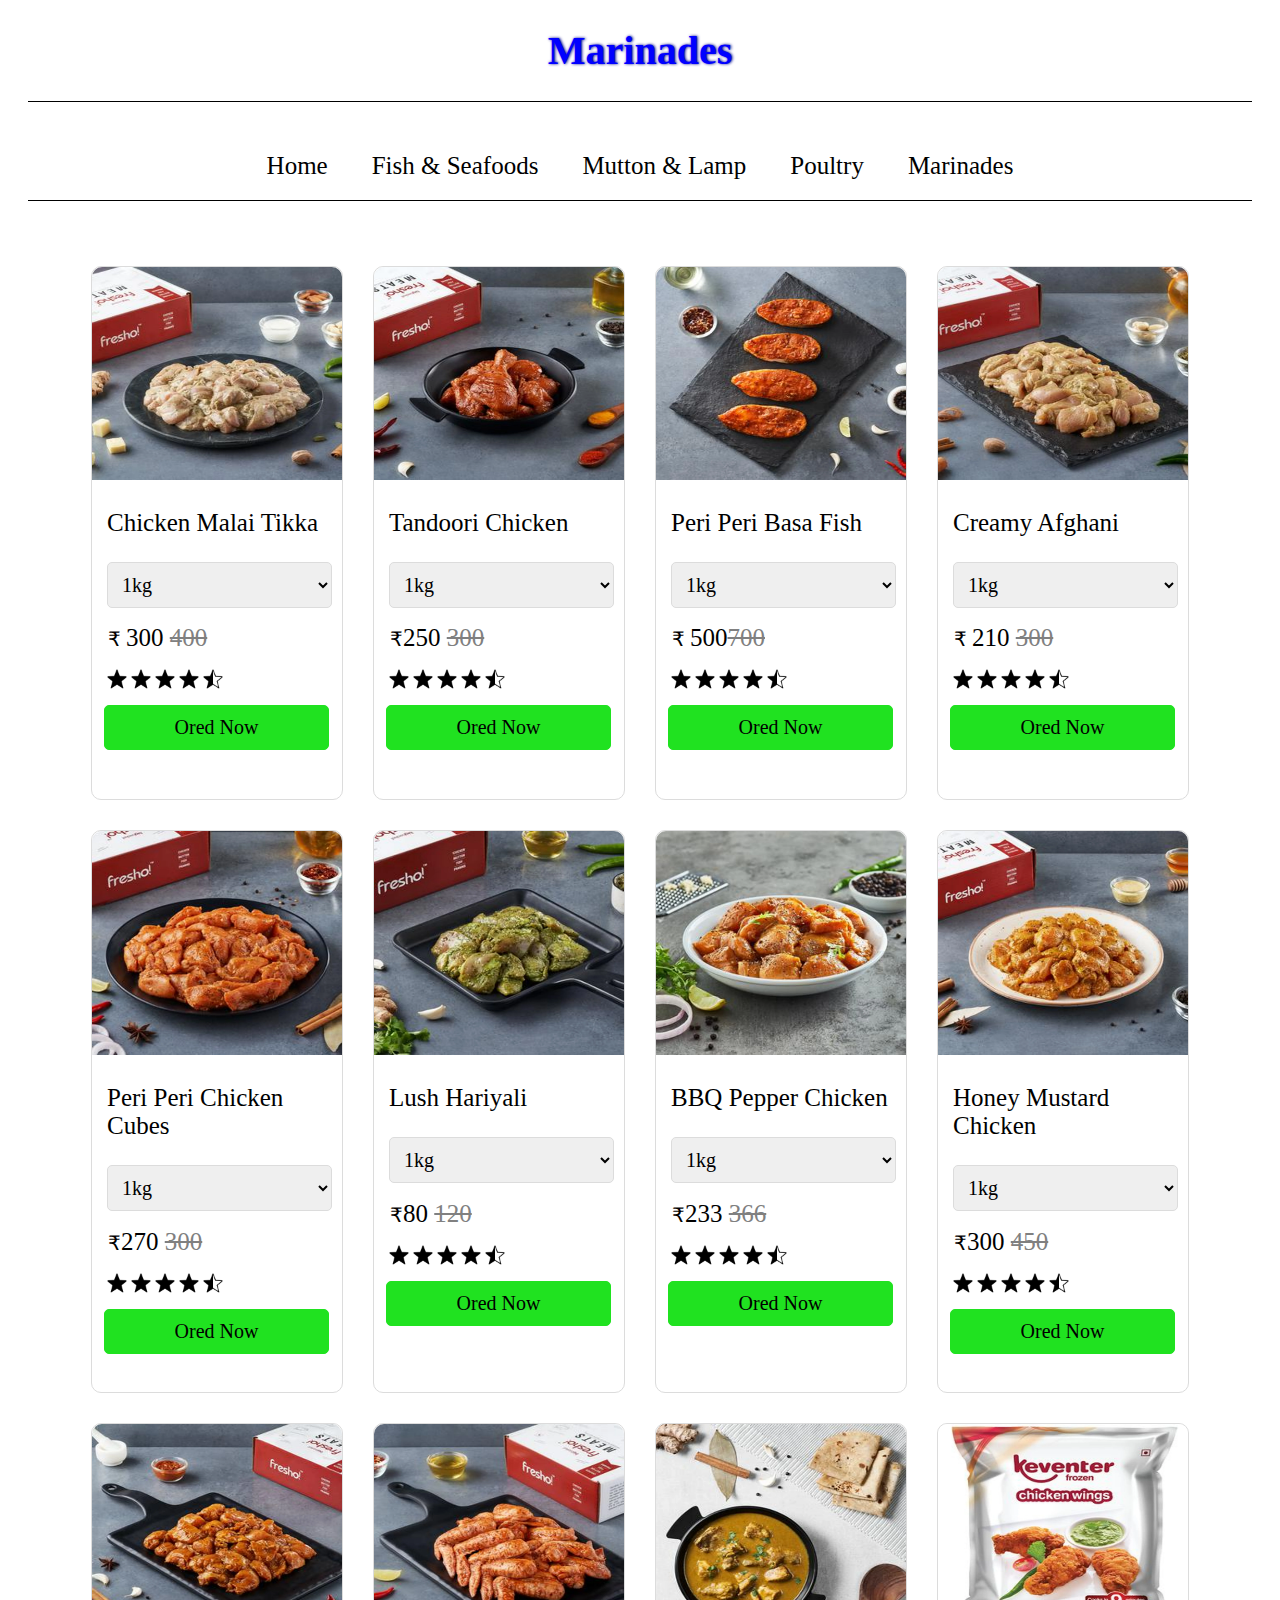
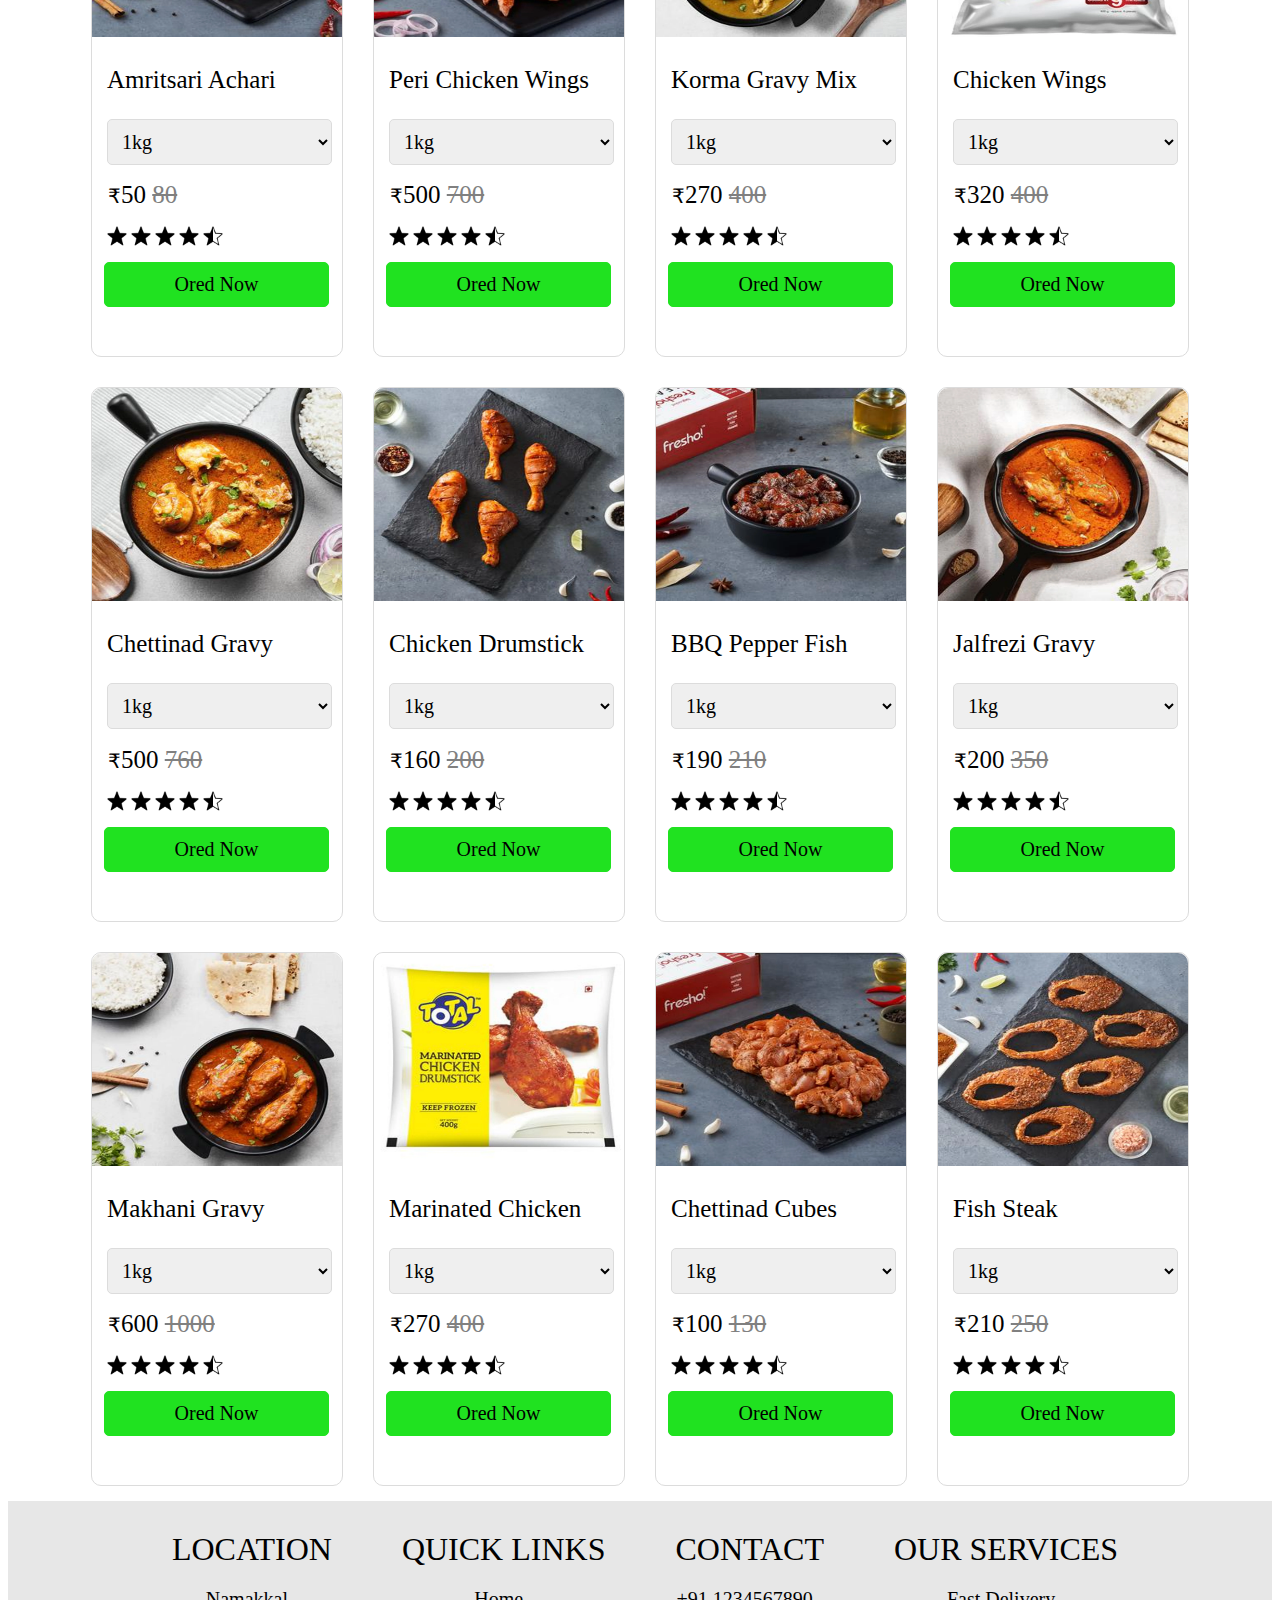
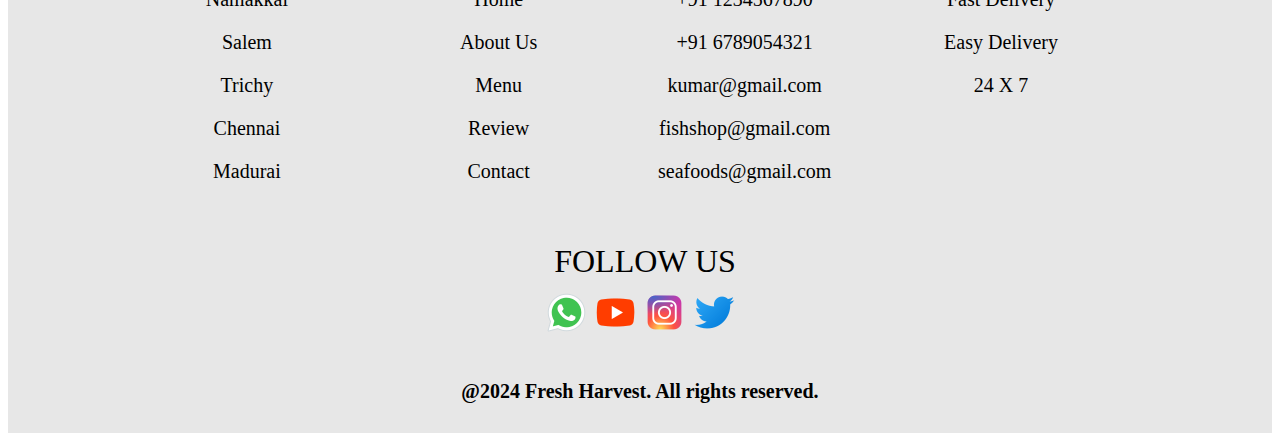
<file: marinades.html>
<!DOCTYPE html>
<html lang="en">
<head>
    <meta charset="UTF-8">
    <meta name="viewport" content="width=device-width, initial-scale=1.0">
    <title>Marinades</title>
    <link rel="stylesheet" href="fish_and_seafoods.css">
</head>
<body>
    <head>
        <div class="head">
            <h1>Marinades</h1>
            <div class="nav">
                <ul>
                    <li><a href="index.html">Home</a></li>
                    <li><a href="fish_and_seafoods.html">Fish & Seafoods</a></li>
                    <li><a href="mutton and lamp.html">Mutton & Lamp</a></li>
                    <li><a href="poultry.html">Poultry</a></li>
                    <li><a href="#">Marinades</a></li>
                </ul>
            </div>
        </div>
    </head>
    <div class="container">
        <div>
            <img src="images/4.1Chicken Malai Tikka - Fresh & Juicy, Marinated, Ready To Cook.jpeg" alt="Image not found">
            <p>Chicken Malai Tikka</p>
            <select name="" id="">
                <option value="">1kg</option>
                <option value="">2kg</option>
                <option value="">3kg</option>
                <option value="">4kg</option>
                <option value="">5kg</option>
            </select>
            <h1><span>&#8377; </span>300 <del>400</del></h1>
            <img src="icons/icons8-star-filled-30.png" alt="Error" style="height: 20px; width: 20px; margin-left: 15px;">
            <img src="icons/icons8-star-filled-30.png" alt="Error" style="height: 20px; width: 20px;">
            <img src="icons/icons8-star-filled-30.png" alt="Error" style="height: 20px; width: 20px;">
            <img src="icons/icons8-star-filled-30.png" alt="Error" style="height: 20px; width: 20px;">
            <img src="icons/icons8-star-half-empty-30.png" alt="Error" style="height: 20px; width: 20px;">
            <button type="submit">Ored Now</button>
        </div>
        <div>
            <img src="images/4.2Tandoori Chicken - Fresh & Juicy, Marinated, Ready To Cook.jpeg" alt="Image not found">
            <p>Tandoori Chicken</p>
            <select name="" id="">
                <option value="">1kg</option>
                <option value="">2kg</option>
                <option value="">3kg</option>
                <option value="">4kg</option>
                <option value="">5kg</option>
            </select>
            <h1><span>&#8377;</span>250 <del>300</del></h1>
            <img src="icons/icons8-star-filled-30.png" alt="Error" style="height: 20px; width: 20px; margin-left: 15px;">
            <img src="icons/icons8-star-filled-30.png" alt="Error" style="height: 20px; width: 20px;">
            <img src="icons/icons8-star-filled-30.png" alt="Error" style="height: 20px; width: 20px;">
            <img src="icons/icons8-star-filled-30.png" alt="Error" style="height: 20px; width: 20px;">
            <img src="icons/icons8-star-half-empty-30.png" alt="Error" style="height: 20px; width: 20px;">
            <button type="submit">Ored Now</button>
        </div>
        <div>
            <img src="images/4.3Peri Peri Basa Fish Steak - Fresh & Juicy, Marinated.jpeg" alt="Image not found">
            <p>Peri Peri Basa Fish</p>
            <select name="" id="">
                <option value="">1kg</option>
                <option value="">2kg</option>
                <option value="">3kg</option>
                <option value="">4kg</option>
                <option value="">5kg</option>
            </select>
            <h1><span>&#8377; </span>500<del>700</del></h1>
            <img src="icons/icons8-star-filled-30.png" alt="Error" style="height: 20px; width: 20px; margin-left: 15px;">
            <img src="icons/icons8-star-filled-30.png" alt="Error" style="height: 20px; width: 20px;">
            <img src="icons/icons8-star-filled-30.png" alt="Error" style="height: 20px; width: 20px;">
            <img src="icons/icons8-star-filled-30.png" alt="Error" style="height: 20px; width: 20px;">
            <img src="icons/icons8-star-half-empty-30.png" alt="Error" style="height: 20px; width: 20px;">
            <button type="submit">Ored Now</button>
        </div>
        <div>
            <img src="images/4.4Creamy Afghani Chicken Tikka - Fresh & Juicy, Marinated.jpeg" alt="Image not found">
            <p>Creamy Afghani</p>
            <select name="" id="">
                <option value="">1kg</option>
                <option value="">2kg</option>
                <option value="">3kg</option>
                <option value="">4kg</option>
                <option value="">5kg</option>
            </select>
            <h1><span>&#8377; </span>210 <del>300</del></h1>
            <img src="icons/icons8-star-filled-30.png" alt="Error" style="height: 20px; width: 20px; margin-left: 15px;">
            <img src="icons/icons8-star-filled-30.png" alt="Error" style="height: 20px; width: 20px;">
            <img src="icons/icons8-star-filled-30.png" alt="Error" style="height: 20px; width: 20px;">
            <img src="icons/icons8-star-filled-30.png" alt="Error" style="height: 20px; width: 20px;">
            <img src="icons/icons8-star-half-empty-30.png" alt="Error" style="height: 20px; width: 20px;">
            <button type="submit">Ored Now</button>
        </div>
        <div>
            <img src="images/4.5Peri Peri Chicken Cubes - Fresh & Juicy, Marinated.jpeg" alt="Image not found">
            <p>Peri Peri Chicken Cubes</p>
            <select name="" id="">
                <option value="">1kg</option>
                <option value="">2kg</option>
                <option value="">3kg</option>
                <option value="">4kg</option>
                <option value="">5kg</option>
            </select>
            <h1><span>&#8377;</span>270 <del>300</del></h1>
            <img src="icons/icons8-star-filled-30.png" alt="Error" style="height: 20px; width: 20px; margin-left: 15px;">
            <img src="icons/icons8-star-filled-30.png" alt="Error" style="height: 20px; width: 20px;">
            <img src="icons/icons8-star-filled-30.png" alt="Error" style="height: 20px; width: 20px;">
            <img src="icons/icons8-star-filled-30.png" alt="Error" style="height: 20px; width: 20px;">
            <img src="icons/icons8-star-half-empty-30.png" alt="Error" style="height: 20px; width: 20px;">
            <button type="submit">Ored Now</button>
        </div>
        <div>
            <img src="images/4.6Lush Hariyali Chicken Tikka - Fresh & Juicy, Marinated.jpeg" alt="Image not found">
            <p>Lush Hariyali</p>
            <select name="" id="">
                <option value="">1kg</option>
                <option value="">2kg</option>
                <option value="">3kg</option>
                <option value="">4kg</option>
                <option value="">5kg</option>
            </select>
            <h1><span>&#8377;</span>80 <del>120</del></h1>
            <img src="icons/icons8-star-filled-30.png" alt="Error" style="height: 20px; width: 20px; margin-left: 15px;">
            <img src="icons/icons8-star-filled-30.png" alt="Error" style="height: 20px; width: 20px;">
            <img src="icons/icons8-star-filled-30.png" alt="Error" style="height: 20px; width: 20px;">
            <img src="icons/icons8-star-filled-30.png" alt="Error" style="height: 20px; width: 20px;">
            <img src="icons/icons8-star-half-empty-30.png" alt="Error" style="height: 20px; width: 20px;">
            <button type="submit">Ored Now</button>
        </div>
        <div>
            <img src="images/4.7BBQ Pepper Chicken Cubes - Fresh & Juicy, Marinated.jpeg" alt="Image not found">
            <p>BBQ Pepper Chicken</p>
            <select name="" id="">
                <option value="">1kg</option>
                <option value="">2kg</option>
                <option value="">3kg</option>
                <option value="">4kg</option>
                <option value="">5kg</option>
            </select>
            <h1><span>&#8377;</span>233 <del>366</del></h1>
            <img src="icons/icons8-star-filled-30.png" alt="Error" style="height: 20px; width: 20px; margin-left: 15px;">
            <img src="icons/icons8-star-filled-30.png" alt="Error" style="height: 20px; width: 20px;">
            <img src="icons/icons8-star-filled-30.png" alt="Error" style="height: 20px; width: 20px;">
            <img src="icons/icons8-star-filled-30.png" alt="Error" style="height: 20px; width: 20px;">
            <img src="icons/icons8-star-half-empty-30.png" alt="Error" style="height: 20px; width: 20px;">
            <button type="submit">Ored Now</button>
        </div>
        <div>
            <img src="images/4.8Honey Mustard Chicken - Fresh & Juicy, Marinated.jpeg" alt="Image not found">
            <p>Honey Mustard Chicken</p>
            <select name="" id="">
                <option value="">1kg</option>
                <option value="">2kg</option>
                <option value="">3kg</option>
                <option value="">4kg</option>
                <option value="">5kg</option>
            </select>
            <h1><span>&#8377;</span>300 <del>450</del></h1>
            <img src="icons/icons8-star-filled-30.png" alt="Error" style="height: 20px; width: 20px; margin-left: 15px;">
            <img src="icons/icons8-star-filled-30.png" alt="Error" style="height: 20px; width: 20px;">
            <img src="icons/icons8-star-filled-30.png" alt="Error" style="height: 20px; width: 20px;">
            <img src="icons/icons8-star-filled-30.png" alt="Error" style="height: 20px; width: 20px;">
            <img src="icons/icons8-star-half-empty-30.png" alt="Error" style="height: 20px; width: 20px;">
            <button type="submit">Ored Now</button>
        </div>
        <div>
            <img src="images/4.9Amritsari Achari Chicken Tikka - Fresh & Juicy.jpeg" alt="Image not found">
            <p>Amritsari Achari</p>
            <select name="" id="">
                <option value="">1kg</option>
                <option value="">2kg</option>
                <option value="">3kg</option>
                <option value="">4kg</option>
                <option value="">5kg</option>
            </select>
            <h1><span>&#8377;</span>50 <del>80</del></h1>
            <img src="icons/icons8-star-filled-30.png" alt="Error" style="height: 20px; width: 20px; margin-left: 15px;">
            <img src="icons/icons8-star-filled-30.png" alt="Error" style="height: 20px; width: 20px;">
            <img src="icons/icons8-star-filled-30.png" alt="Error" style="height: 20px; width: 20px;">
            <img src="icons/icons8-star-filled-30.png" alt="Error" style="height: 20px; width: 20px;">
            <img src="icons/icons8-star-half-empty-30.png" alt="Error" style="height: 20px; width: 20px;">
            <button type="submit">Ored Now</button>
        </div>
        <div>
            <img src="images/4.10Peri-Peri Chicken Wings - Fresh & Juicy, Marinated.jpeg" alt="Image not found">
            <p>Peri Chicken Wings</p>
            <select name="" id="">
                <option value="">1kg</option>
                <option value="">2kg</option>
                <option value="">3kg</option>
                <option value="">4kg</option>
                <option value="">5kg</option>
            </select>
            <h1><span>&#8377;</span>500 <del>700</del></h1>
            <img src="icons/icons8-star-filled-30.png" alt="Error" style="height: 20px; width: 20px; margin-left: 15px;">
            <img src="icons/icons8-star-filled-30.png" alt="Error" style="height: 20px; width: 20px;">
            <img src="icons/icons8-star-filled-30.png" alt="Error" style="height: 20px; width: 20px;">
            <img src="icons/icons8-star-filled-30.png" alt="Error" style="height: 20px; width: 20px;">
            <img src="icons/icons8-star-half-empty-30.png" alt="Error" style="height: 20px; width: 20px;">
            <button type="submit">Ored Now</button>
        </div>
        <div>
            <img src="images/4.11Korma Gravy Mix - Ready To Cook, Zero Cholesterol, Authentic Taste.jpeg" alt="Image not found">
            <p>Korma Gravy Mix</p>
            <select name="" id="">
                <option value="">1kg</option>
                <option value="">2kg</option>
                <option value="">3kg</option>
                <option value="">4kg</option>
                <option value="">5kg</option>
            </select>
            <h1><span>&#8377;</span>270 <del>400</del></h1>
            <img src="icons/icons8-star-filled-30.png" alt="Error" style="height: 20px; width: 20px; margin-left: 15px;">
            <img src="icons/icons8-star-filled-30.png" alt="Error" style="height: 20px; width: 20px;">
            <img src="icons/icons8-star-filled-30.png" alt="Error" style="height: 20px; width: 20px;">
            <img src="icons/icons8-star-filled-30.png" alt="Error" style="height: 20px; width: 20px;">
            <img src="icons/icons8-star-half-empty-30.png" alt="Error" style="height: 20px; width: 20px;">
            <button type="submit">Ored Now</button>
        </div>
        <div>
            <img src="images/4.12Chicken - Wings.jpeg" alt="Image not found">
            <p>Chicken Wings</p>
            <select name="" id="">
                <option value="">1kg</option>
                <option value="">2kg</option>
                <option value="">3kg</option>
                <option value="">4kg</option>
                <option value="">5kg</option>
            </select>
            <h1><span>&#8377;</span>320 <del>400</del></h1>
            <img src="icons/icons8-star-filled-30.png" alt="Error" style="height: 20px; width: 20px; margin-left: 15px;">
            <img src="icons/icons8-star-filled-30.png" alt="Error" style="height: 20px; width: 20px;">
            <img src="icons/icons8-star-filled-30.png" alt="Error" style="height: 20px; width: 20px;">
            <img src="icons/icons8-star-filled-30.png" alt="Error" style="height: 20px; width: 20px;">
            <img src="icons/icons8-star-half-empty-30.png" alt="Error" style="height: 20px; width: 20px;">
            <button type="submit">Ored Now</button>
        </div>
        <div>
            <img src="images/4.13Chettinad Gravy Mix - Ready To Cook, Zero Cholesterol, Authentic Taste.jpeg" alt="Image not found">
            <p>Chettinad Gravy</p>
            <select name="" id="">
                <option value="">1kg</option>
                <option value="">2kg</option>
                <option value="">3kg</option>
                <option value="">4kg</option>
                <option value="">5kg</option>
            </select>
            <h1><span>&#8377;</span>500 <del>760</del></h1>
            <img src="icons/icons8-star-filled-30.png" alt="Error" style="height: 20px; width: 20px; margin-left: 15px;">
            <img src="icons/icons8-star-filled-30.png" alt="Error" style="height: 20px; width: 20px;">
            <img src="icons/icons8-star-filled-30.png" alt="Error" style="height: 20px; width: 20px;">
            <img src="icons/icons8-star-filled-30.png" alt="Error" style="height: 20px; width: 20px;">
            <img src="icons/icons8-star-half-empty-30.png" alt="Error" style="height: 20px; width: 20px;">
            <button type="submit">Ored Now</button>
        </div>
        <div>
            <img src="images/4.14Peri Peri Chicken Drumstick - Fresh & Juicy, Marinated.jpeg" alt="Image not found">
            <p>Chicken Drumstick</p>
            <select name="" id="">
                <option value="">1kg</option>
                <option value="">2kg</option>
                <option value="">3kg</option>
                <option value="">4kg</option>
                <option value="">5kg</option>
            </select>
            <h1><span>&#8377;</span>160 <del>200</del></h1>
            <img src="icons/icons8-star-filled-30.png" alt="Error" style="height: 20px; width: 20px; margin-left: 15px;">
            <img src="icons/icons8-star-filled-30.png" alt="Error" style="height: 20px; width: 20px;">
            <img src="icons/icons8-star-filled-30.png" alt="Error" style="height: 20px; width: 20px;">
            <img src="icons/icons8-star-filled-30.png" alt="Error" style="height: 20px; width: 20px;">
            <img src="icons/icons8-star-half-empty-30.png" alt="Error" style="height: 20px; width: 20px;">
            <button type="submit">Ored Now</button>
        </div>
        <div>
            <img src="images/4.15BBQ Pepper Fish - Fresh & Juicy, Marinated.jpeg" alt="Image not found">
            <p>BBQ Pepper Fish</p>
            <select name="" id="">
                <option value="">1kg</option>
                <option value="">2kg</option>
                <option value="">3kg</option>
                <option value="">4kg</option>
                <option value="">5kg</option>
            </select>
            <h1><span>&#8377;</span>190 <del>210</del></h1>
            <img src="icons/icons8-star-filled-30.png" alt="Error" style="height: 20px; width: 20px; margin-left: 15px;">
            <img src="icons/icons8-star-filled-30.png" alt="Error" style="height: 20px; width: 20px;">
            <img src="icons/icons8-star-filled-30.png" alt="Error" style="height: 20px; width: 20px;">
            <img src="icons/icons8-star-filled-30.png" alt="Error" style="height: 20px; width: 20px;">
            <img src="icons/icons8-star-half-empty-30.png" alt="Error" style="height: 20px; width: 20px;">
            <button type="submit">Ored Now</button>
        </div>
        <div>
            <img src="images/4.16Jalfrezi Gravy Mix.jpeg" alt="Image not found">
            <p>Jalfrezi Gravy</p>
            <select name="" id="">
                <option value="">1kg</option>
                <option value="">2kg</option>
                <option value="">3kg</option>
                <option value="">4kg</option>
                <option value="">5kg</option>
            </select>
            <h1><span>&#8377;</span>200 <del>350</del></h1>
            <img src="icons/icons8-star-filled-30.png" alt="Error" style="height: 20px; width: 20px; margin-left: 15px;">
            <img src="icons/icons8-star-filled-30.png" alt="Error" style="height: 20px; width: 20px;">
            <img src="icons/icons8-star-filled-30.png" alt="Error" style="height: 20px; width: 20px;">
            <img src="icons/icons8-star-filled-30.png" alt="Error" style="height: 20px; width: 20px;">
            <img src="icons/icons8-star-half-empty-30.png" alt="Error" style="height: 20px; width: 20px;">
            <button type="submit">Ored Now</button>
        </div>
        <div>
            <img src="images/4.17Makhani Gravy Mix.jpeg" alt="Image not found">
            <p>Makhani Gravy</p>
            <select name="" id="">
                <option value="">1kg</option>
                <option value="">2kg</option>
                <option value="">3kg</option>
                <option value="">4kg</option>
                <option value="">5kg</option>
            </select>
            <h1><span>&#8377;</span>600 <del>1000</del></h1>
            <img src="icons/icons8-star-filled-30.png" alt="Error" style="height: 20px; width: 20px; margin-left: 15px;">
            <img src="icons/icons8-star-filled-30.png" alt="Error" style="height: 20px; width: 20px;">
            <img src="icons/icons8-star-filled-30.png" alt="Error" style="height: 20px; width: 20px;">
            <img src="icons/icons8-star-filled-30.png" alt="Error" style="height: 20px; width: 20px;">
            <img src="icons/icons8-star-half-empty-30.png" alt="Error" style="height: 20px; width: 20px;">
            <button type="submit">Ored Now</button>
        </div>
        <div>
            <img src="images/4.18Marinated Chicken Drumstick.jpeg" alt="Image not found">
            <p>Marinated Chicken </p>
            <select name="" id="">
                <option value="">1kg</option>
                <option value="">2kg</option>
                <option value="">3kg</option>
                <option value="">4kg</option>
                <option value="">5kg</option>
            </select>
            <h1><span>&#8377;</span>270 <del>400</del></h1>
            <img src="icons/icons8-star-filled-30.png" alt="Error" style="height: 20px; width: 20px; margin-left: 15px;">
            <img src="icons/icons8-star-filled-30.png" alt="Error" style="height: 20px; width: 20px;">
            <img src="icons/icons8-star-filled-30.png" alt="Error" style="height: 20px; width: 20px;">
            <img src="icons/icons8-star-filled-30.png" alt="Error" style="height: 20px; width: 20px;">
            <img src="icons/icons8-star-half-empty-30.png" alt="Error" style="height: 20px; width: 20px;">
            <button type="submit">Ored Now</button>
        </div>
        <div>
            <img src="images/4.19Chicken Chettinad Cubes.jpeg" alt="Image not found">
            <p>Chettinad Cubes</p>
            <select name="" id="">
                <option value="">1kg</option>
                <option value="">2kg</option>
                <option value="">3kg</option>
                <option value="">4kg</option>
                <option value="">5kg</option>
            </select>
            <h1><span>&#8377;</span>100 <del>130</del></h1>
            <img src="icons/icons8-star-filled-30.png" alt="Error" style="height: 20px; width: 20px; margin-left: 15px;">
            <img src="icons/icons8-star-filled-30.png" alt="Error" style="height: 20px; width: 20px;">
            <img src="icons/icons8-star-filled-30.png" alt="Error" style="height: 20px; width: 20px;">
            <img src="icons/icons8-star-filled-30.png" alt="Error" style="height: 20px; width: 20px;">
            <img src="icons/icons8-star-half-empty-30.png" alt="Error" style="height: 20px; width: 20px;">
            <button type="submit">Ored Now</button>
        </div>
        <div>
            <img src="images/4.20Desi Rohu Fish Steak.jpeg" alt="Image not found">
            <p>Fish Steak</p>
            <select name="" id="">
                <option value="">1kg</option>
                <option value="">2kg</option>
                <option value="">3kg</option>
                <option value="">4kg</option>
                <option value="">5kg</option>
            </select>
            <h1><span>&#8377;</span>210 <del>250</del></h1>
            <img src="icons/icons8-star-filled-30.png" alt="Error" style="height: 20px; width: 20px; margin-left: 15px;">
            <img src="icons/icons8-star-filled-30.png" alt="Error" style="height: 20px; width: 20px;">
            <img src="icons/icons8-star-filled-30.png" alt="Error" style="height: 20px; width: 20px;">
            <img src="icons/icons8-star-filled-30.png" alt="Error" style="height: 20px; width: 20px;">
            <img src="icons/icons8-star-half-empty-30.png" alt="Error" style="height: 20px; width: 20px;">
            <button type="submit">Ored Now</button>
        </div>
    </div>
    <div class="footer">
        <footer>
            <div class="column1">
                <h1>LOCATION</h1>
                    <p>Namakkal</p>
                    <p>Salem</p>
                    <p>Trichy</p>
                    <p>Chennai</p>
                    <p>Madurai</p>
            </div>
            <div class="column2">
                <h1>QUICK LINKS</h1>
                    <p>Home</p>
                    <p>About Us</p>
                    <p>Menu</p>
                    <p>Review</p>
                    <p>Contact</p>
            </div>
            <div class="column3">
                <h1>CONTACT</h1>
                    <p>+91 1234567890</p>
                    <p>+91 6789054321</p>
                    <p>kumar@gmail.com</p>
                    <p>fishshop@gmail.com</p>
                    <p>seafoods@gmail.com</p>
            </div>
            <div class="column4">
                <h1>OUR SERVICES</h1>
                    <p>Fast Delivery</p>
                    <p>Easy Delivery</p>
                    <p>24 X 7</p>
            </div>
            <div class="column5">
                <h1>FOLLOW US</h1>
                    <p><img src="icons/icons8-whatsapp-45.png" alt=""></p>
                    <p><img src="icons/icons8-youtube-45.png" alt=""></p>
                    <p><img src="icons/icons8-instagram-45.png" alt=""></p>
                    <p><img src="icons/icons8-twitter-45.png" alt=""></p>
            </div>
        </footer>
        <div class="column6">
            <p>@2024 Fresh Harvest. All rights reserved.</p>
        </div>
    </div>
</body>
</html>
</file>
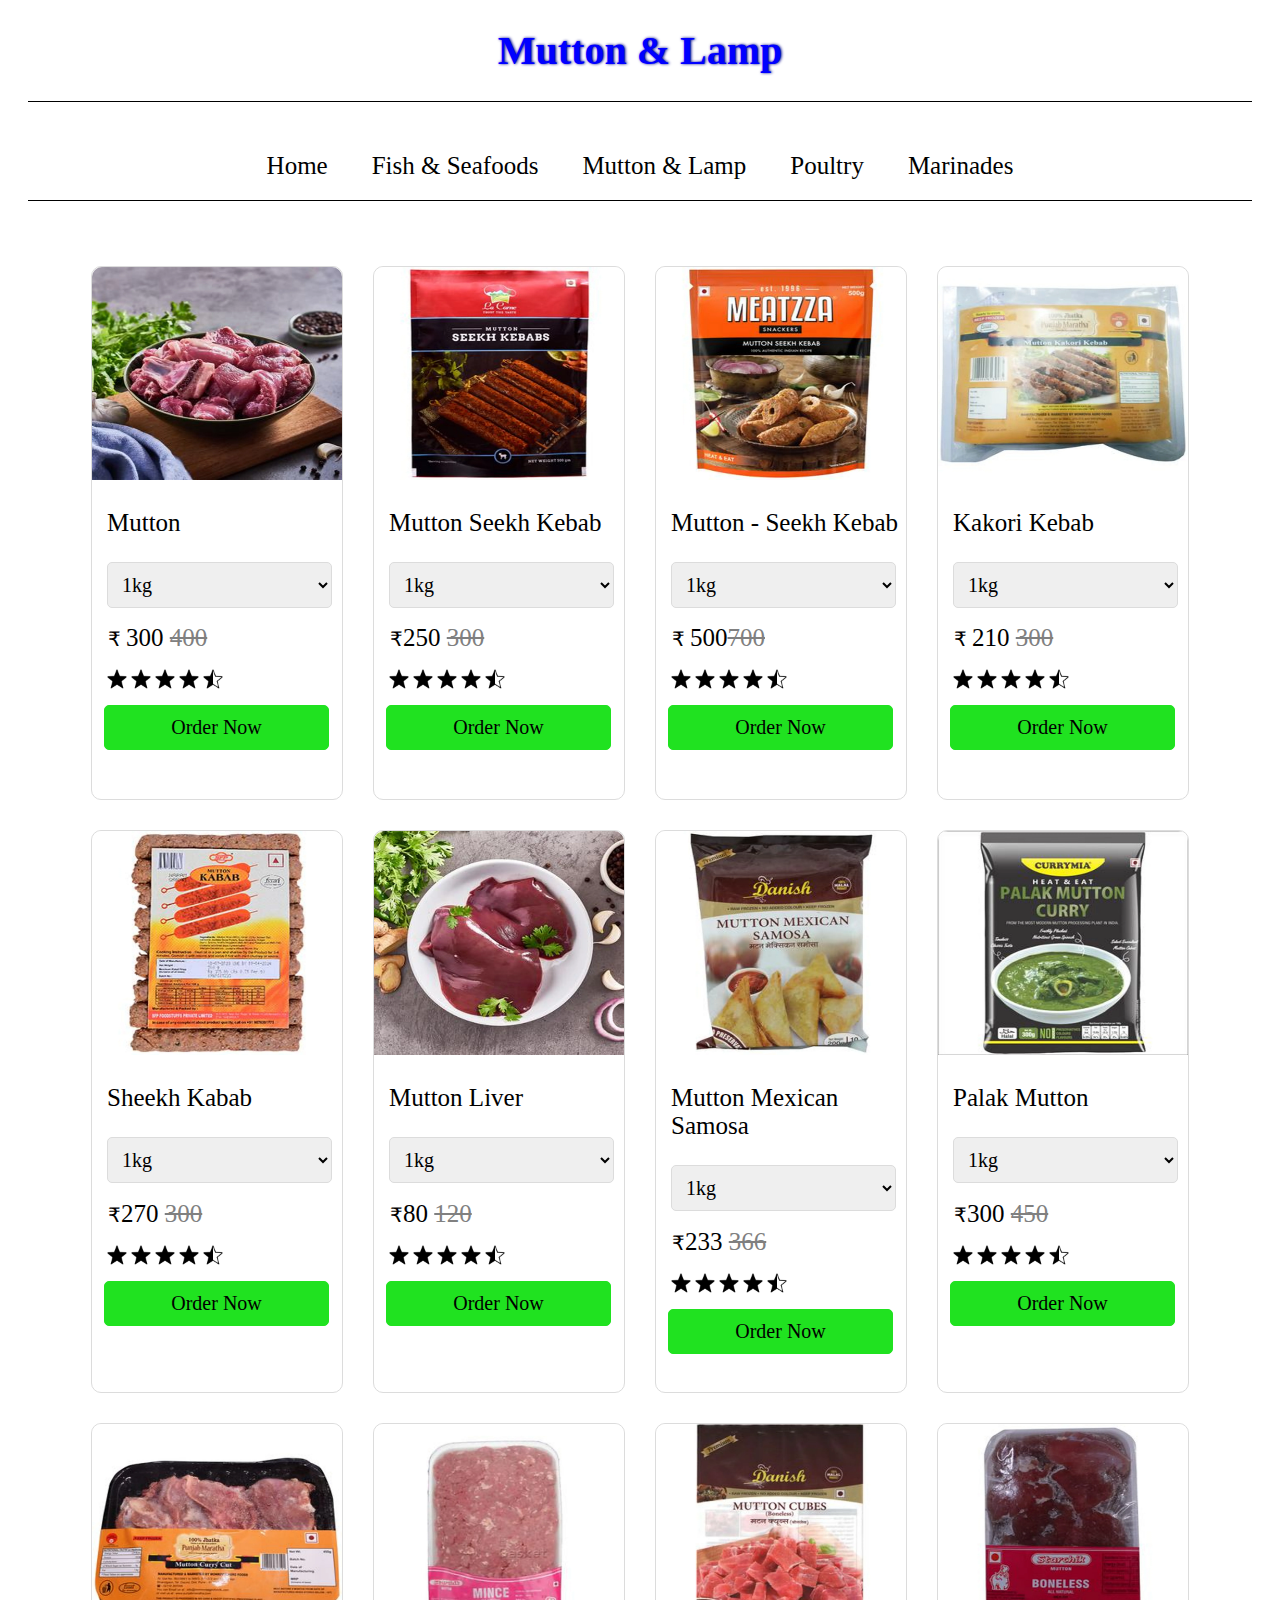
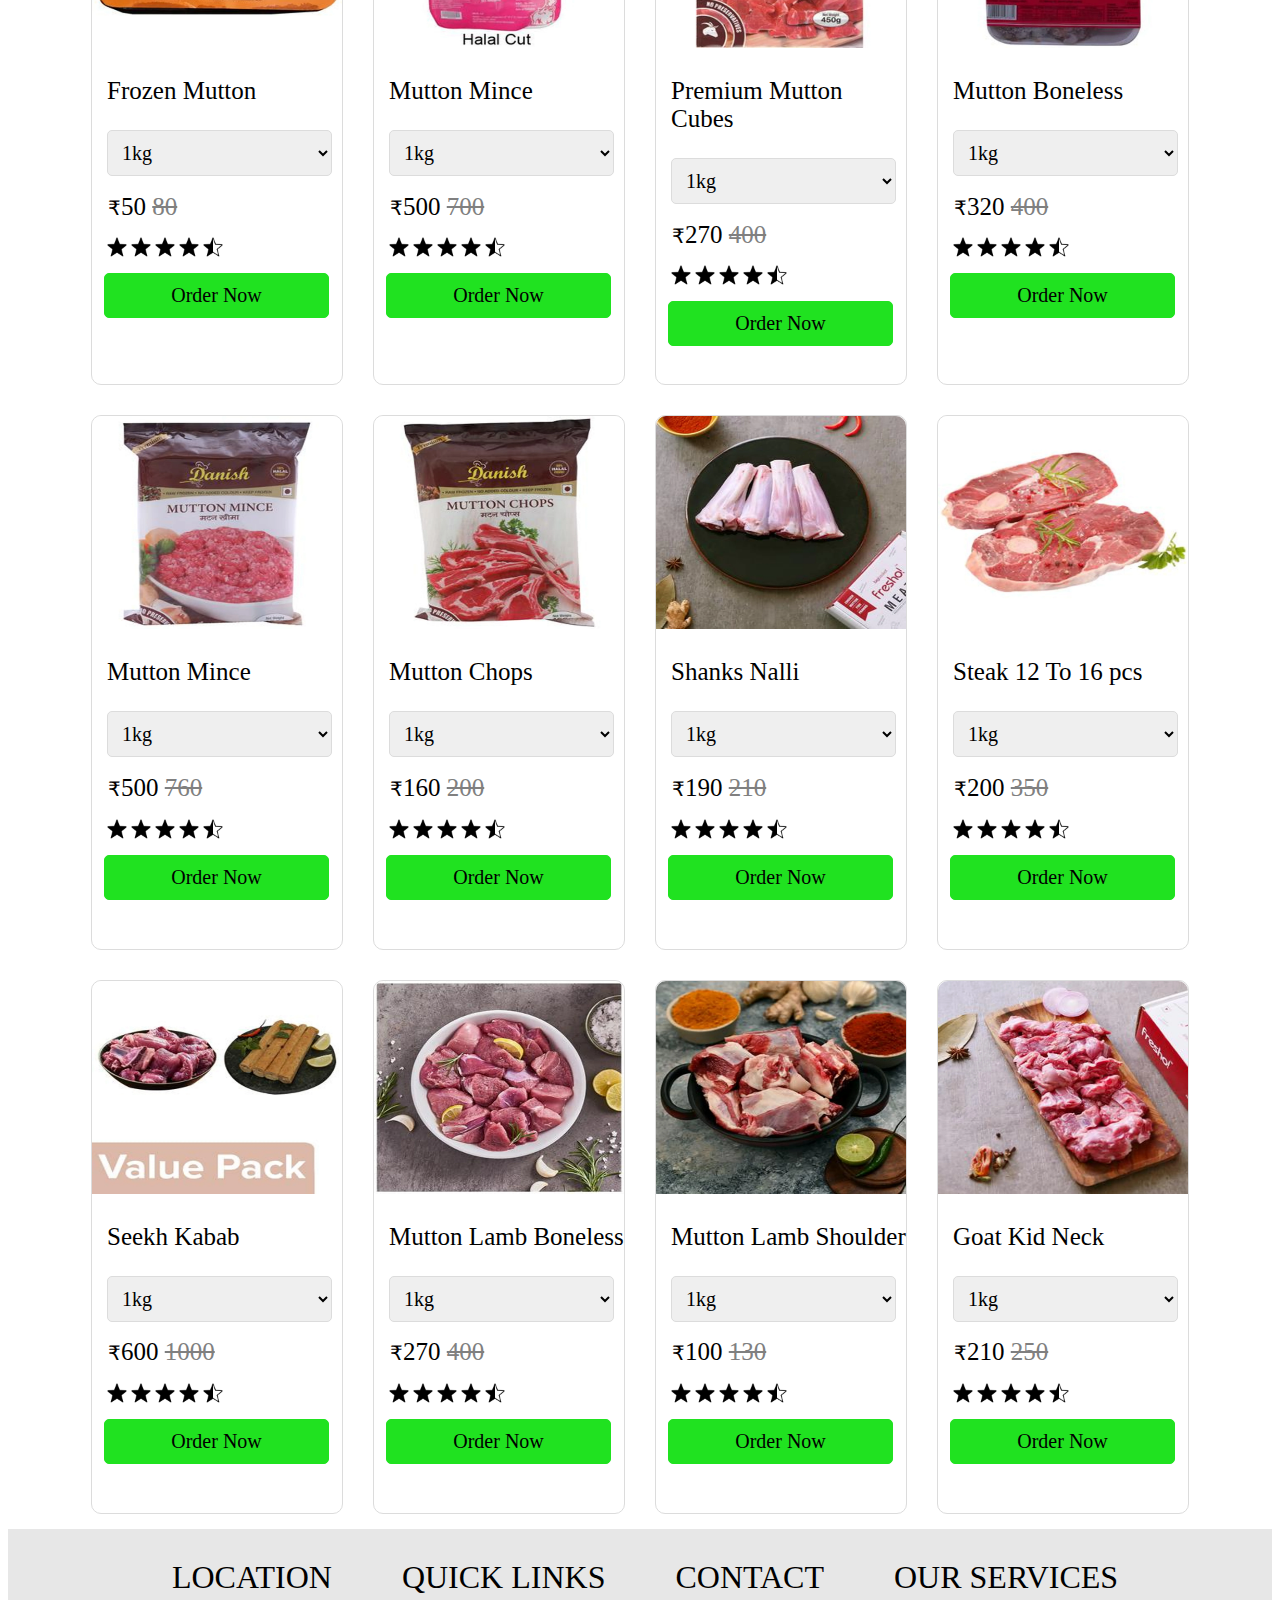
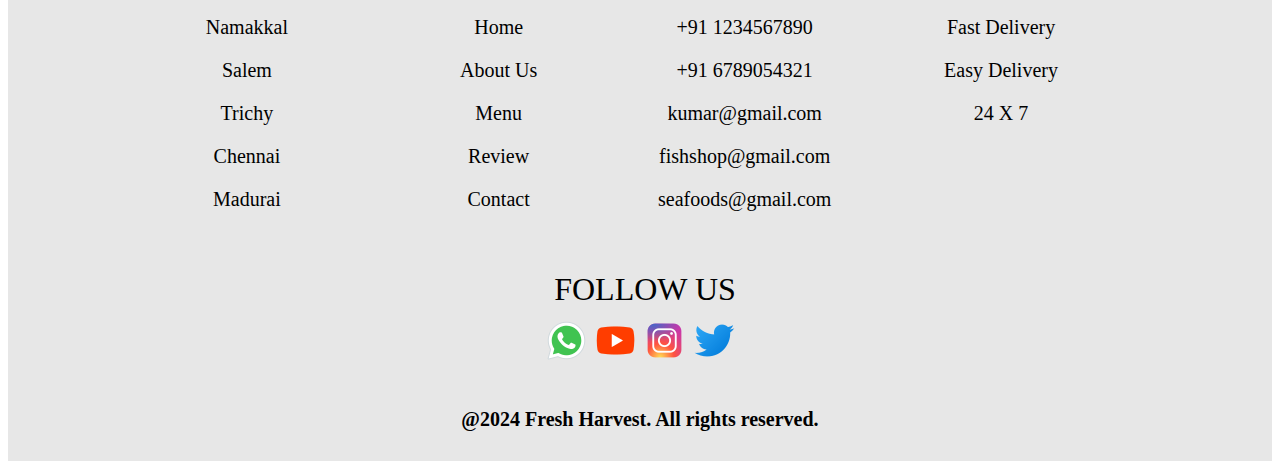
<file: mutton and lamp.html>
<!DOCTYPE html>
<html lang="en">
<head>
    <meta charset="UTF-8">
    <meta name="viewport" content="width=device-width, initial-scale=1.0">
    <title>Mutton & Lamp</title>
    <link rel="stylesheet" href="fish_and_seafoods.css">
</head>
<body>
    <head>
        <div class="head">
            <h1>Mutton & Lamp</h1>
            <div class="nav">
                <ul>
                    <li><a href="index.html">Home</a></li>
                    <li><a href="fish_and_seafoods.html">Fish & Seafoods</a></li>
                    <li><a href="#">Mutton & Lamp</a></li>
                    <li><a href="poultry.html">Poultry</a></li>
                    <li><a href="marinades.html">Marinades</a></li>
                </ul>
            </div>
        </div>
    </head>
    <div class="container">
        <div>
            <img src="images/2.1Mutton - Curry Cut, Antibiotic Residue-Free, Growth Hormone-Free.jpeg" alt="Image not found">
            <p>Mutton</p>
            <select name="" id="">
                <option value="">1kg</option>
                <option value="">2kg</option>
                <option value="">3kg</option>
                <option value="">4kg</option>
                <option value="">5kg</option>
            </select>
            <h1><span>&#8377; </span>300 <del>400</del></h1>
            <img src="icons/icons8-star-filled-30.png" alt="Error" style="height: 20px; width: 20px; margin-left: 15px;">
            <img src="icons/icons8-star-filled-30.png" alt="Error" style="height: 20px; width: 20px;">
            <img src="icons/icons8-star-filled-30.png" alt="Error" style="height: 20px; width: 20px;">
            <img src="icons/icons8-star-filled-30.png" alt="Error" style="height: 20px; width: 20px;">
            <img src="icons/icons8-star-half-empty-30.png" alt="Error" style="height: 20px; width: 20px;">
            <button type="submit">Order Now</button>
        </div>
        <div>
            <img src="images/2.2Mutton Seekh Kebab.jpeg" alt="Image not found">
            <p>Mutton Seekh Kebab</p>
            <select name="" id="">
                <option value="">1kg</option>
                <option value="">2kg</option>
                <option value="">3kg</option>
                <option value="">4kg</option>
                <option value="">5kg</option>
            </select>
            <h1><span>&#8377;</span>250 <del>300</del></h1>
            <img src="icons/icons8-star-filled-30.png" alt="Error" style="height: 20px; width: 20px; margin-left: 15px;">
            <img src="icons/icons8-star-filled-30.png" alt="Error" style="height: 20px; width: 20px;">
            <img src="icons/icons8-star-filled-30.png" alt="Error" style="height: 20px; width: 20px;">
            <img src="icons/icons8-star-filled-30.png" alt="Error" style="height: 20px; width: 20px;">
            <img src="icons/icons8-star-half-empty-30.png" alt="Error" style="height: 20px; width: 20px;">
            <button type="submit">Order Now</button>
        </div>
        <div>
            <img src="images/2.3Mutton - Seekh Kebab.jpeg" alt="Image not found">
            <p>Mutton - Seekh Kebab</p>
            <select name="" id="">
                <option value="">1kg</option>
                <option value="">2kg</option>
                <option value="">3kg</option>
                <option value="">4kg</option>
                <option value="">5kg</option>
            </select>
            <h1><span>&#8377; </span>500<del>700</del></h1>
            <img src="icons/icons8-star-filled-30.png" alt="Error" style="height: 20px; width: 20px; margin-left: 15px;">
            <img src="icons/icons8-star-filled-30.png" alt="Error" style="height: 20px; width: 20px;">
            <img src="icons/icons8-star-filled-30.png" alt="Error" style="height: 20px; width: 20px;">
            <img src="icons/icons8-star-filled-30.png" alt="Error" style="height: 20px; width: 20px;">
            <img src="icons/icons8-star-half-empty-30.png" alt="Error" style="height: 20px; width: 20px;">
            <button type="submit">Order Now</button>
        </div>
        <div>
            <img src="images/2.4Mutton Kakori Kebab.jpeg" alt="Image not found">
            <p>Kakori Kebab</p>
            <select name="" id="">
                <option value="">1kg</option>
                <option value="">2kg</option>
                <option value="">3kg</option>
                <option value="">4kg</option>
                <option value="">5kg</option>
            </select>
            <h1><span>&#8377; </span>210 <del>300</del></h1>
            <img src="icons/icons8-star-filled-30.png" alt="Error" style="height: 20px; width: 20px; margin-left: 15px;">
            <img src="icons/icons8-star-filled-30.png" alt="Error" style="height: 20px; width: 20px;">
            <img src="icons/icons8-star-filled-30.png" alt="Error" style="height: 20px; width: 20px;">
            <img src="icons/icons8-star-filled-30.png" alt="Error" style="height: 20px; width: 20px;">
            <img src="icons/icons8-star-half-empty-30.png" alt="Error" style="height: 20px; width: 20px;">
            <button type="submit">Order Now</button>
        </div>
        <div>
            <img src="images/2.5Mutton - Sheekh Kabab.jpeg" alt="Image not found">
            <p>Sheekh Kabab</p>
            <select name="" id="">
                <option value="">1kg</option>
                <option value="">2kg</option>
                <option value="">3kg</option>
                <option value="">4kg</option>
                <option value="">5kg</option>
            </select>
            <h1><span>&#8377;</span>270 <del>300</del></h1>
            <img src="icons/icons8-star-filled-30.png" alt="Error" style="height: 20px; width: 20px; margin-left: 15px;">
            <img src="icons/icons8-star-filled-30.png" alt="Error" style="height: 20px; width: 20px;">
            <img src="icons/icons8-star-filled-30.png" alt="Error" style="height: 20px; width: 20px;">
            <img src="icons/icons8-star-filled-30.png" alt="Error" style="height: 20px; width: 20px;">
            <img src="icons/icons8-star-half-empty-30.png" alt="Error" style="height: 20px; width: 20px;">
            <button type="submit">Order Now</button>
        </div>
        <div>
            <img src="images/2.6Mutton - Liver, Antibiotic Residue-Free, Growth.jpeg" alt="Image not found">
            <p>Mutton Liver</p>
            <select name="" id="">
                <option value="">1kg</option>
                <option value="">2kg</option>
                <option value="">3kg</option>
                <option value="">4kg</option>
                <option value="">5kg</option>
            </select>
            <h1><span>&#8377;</span>80 <del>120</del></h1>
            <img src="icons/icons8-star-filled-30.png" alt="Error" style="height: 20px; width: 20px; margin-left: 15px;">
            <img src="icons/icons8-star-filled-30.png" alt="Error" style="height: 20px; width: 20px;">
            <img src="icons/icons8-star-filled-30.png" alt="Error" style="height: 20px; width: 20px;">
            <img src="icons/icons8-star-filled-30.png" alt="Error" style="height: 20px; width: 20px;">
            <img src="icons/icons8-star-half-empty-30.png" alt="Error" style="height: 20px; width: 20px;">
            <button type="submit">Order Now</button>
        </div>
        <div>
            <img src="images/2.7Premium Mutton Mexican Samosa.jpeg" alt="Image not found">
            <p>Mutton Mexican Samosa</p>
            <select name="" id="">
                <option value="">1kg</option>
                <option value="">2kg</option>
                <option value="">3kg</option>
                <option value="">4kg</option>
                <option value="">5kg</option>
            </select>
            <h1><span>&#8377;</span>233 <del>366</del></h1>
            <img src="icons/icons8-star-filled-30.png" alt="Error" style="height: 20px; width: 20px; margin-left: 15px;">
            <img src="icons/icons8-star-filled-30.png" alt="Error" style="height: 20px; width: 20px;">
            <img src="icons/icons8-star-filled-30.png" alt="Error" style="height: 20px; width: 20px;">
            <img src="icons/icons8-star-filled-30.png" alt="Error" style="height: 20px; width: 20px;">
            <img src="icons/icons8-star-half-empty-30.png" alt="Error" style="height: 20px; width: 20px;">
            <button type="submit">Order Now</button>
        </div>
        <div>
            <img src="images/2.8Palak Mutton Curry.jpeg" alt="Image not found">
            <p>Palak Mutton</p>
            <select name="" id="">
                <option value="">1kg</option>
                <option value="">2kg</option>
                <option value="">3kg</option>
                <option value="">4kg</option>
                <option value="">5kg</option>
            </select>
            <h1><span>&#8377;</span>300 <del>450</del></h1>
            <img src="icons/icons8-star-filled-30.png" alt="Error" style="height: 20px; width: 20px; margin-left: 15px;">
            <img src="icons/icons8-star-filled-30.png" alt="Error" style="height: 20px; width: 20px;">
            <img src="icons/icons8-star-filled-30.png" alt="Error" style="height: 20px; width: 20px;">
            <img src="icons/icons8-star-filled-30.png" alt="Error" style="height: 20px; width: 20px;">
            <img src="icons/icons8-star-half-empty-30.png" alt="Error" style="height: 20px; width: 20px;">
            <button type="submit">Order Now</button>
        </div>
        <div>
            <img src="images/2.9Frozen Mutton - Curry Cut.jpeg" alt="Image not found">
            <p>Frozen Mutton</p>
            <select name="" id="">
                <option value="">1kg</option>
                <option value="">2kg</option>
                <option value="">3kg</option>
                <option value="">4kg</option>
                <option value="">5kg</option>
            </select>
            <h1><span>&#8377;</span>50 <del>80</del></h1>
            <img src="icons/icons8-star-filled-30.png" alt="Error" style="height: 20px; width: 20px; margin-left: 15px;">
            <img src="icons/icons8-star-filled-30.png" alt="Error" style="height: 20px; width: 20px;">
            <img src="icons/icons8-star-filled-30.png" alt="Error" style="height: 20px; width: 20px;">
            <img src="icons/icons8-star-filled-30.png" alt="Error" style="height: 20px; width: 20px;">
            <img src="icons/icons8-star-half-empty-30.png" alt="Error" style="height: 20px; width: 20px;">
            <button type="submit">Order Now</button>
        </div>
        <div>
            <img src="images/2.10Mutton - Mince.jpeg" alt="Image not found">
            <p>Mutton Mince</p>
            <select name="" id="">
                <option value="">1kg</option>
                <option value="">2kg</option>
                <option value="">3kg</option>
                <option value="">4kg</option>
                <option value="">5kg</option>
            </select>
            <h1><span>&#8377;</span>500 <del>700</del></h1>
            <img src="icons/icons8-star-filled-30.png" alt="Error" style="height: 20px; width: 20px; margin-left: 15px;">
            <img src="icons/icons8-star-filled-30.png" alt="Error" style="height: 20px; width: 20px;">
            <img src="icons/icons8-star-filled-30.png" alt="Error" style="height: 20px; width: 20px;">
            <img src="icons/icons8-star-filled-30.png" alt="Error" style="height: 20px; width: 20px;">
            <img src="icons/icons8-star-half-empty-30.png" alt="Error" style="height: 20px; width: 20px;">
            <button type="submit">Order Now</button>
        </div>
        <div>
            <img src="images/2.11Premium Mutton Cubes.jpeg" alt="Image not found">
            <p>Premium Mutton Cubes</p>
            <select name="" id="">
                <option value="">1kg</option>
                <option value="">2kg</option>
                <option value="">3kg</option>
                <option value="">4kg</option>
                <option value="">5kg</option>
            </select>
            <h1><span>&#8377;</span>270 <del>400</del></h1>
            <img src="icons/icons8-star-filled-30.png" alt="Error" style="height: 20px; width: 20px; margin-left: 15px;">
            <img src="icons/icons8-star-filled-30.png" alt="Error" style="height: 20px; width: 20px;">
            <img src="icons/icons8-star-filled-30.png" alt="Error" style="height: 20px; width: 20px;">
            <img src="icons/icons8-star-filled-30.png" alt="Error" style="height: 20px; width: 20px;">
            <img src="icons/icons8-star-half-empty-30.png" alt="Error" style="height: 20px; width: 20px;">
            <button type="submit">Order Now</button>
        </div>
        <div>
            <img src="images/2.12Mutton - Boneless.jpeg" alt="Image not found">
            <p>Mutton Boneless</p>
            <select name="" id="">
                <option value="">1kg</option>
                <option value="">2kg</option>
                <option value="">3kg</option>
                <option value="">4kg</option>
                <option value="">5kg</option>
            </select>
            <h1><span>&#8377;</span>320 <del>400</del></h1>
            <img src="icons/icons8-star-filled-30.png" alt="Error" style="height: 20px; width: 20px; margin-left: 15px;">
            <img src="icons/icons8-star-filled-30.png" alt="Error" style="height: 20px; width: 20px;">
            <img src="icons/icons8-star-filled-30.png" alt="Error" style="height: 20px; width: 20px;">
            <img src="icons/icons8-star-filled-30.png" alt="Error" style="height: 20px; width: 20px;">
            <img src="icons/icons8-star-half-empty-30.png" alt="Error" style="height: 20px; width: 20px;">
            <button type="submit">Order Now</button>
        </div>
        <div>
            <img src="images/2.13Premium Mutton Mince.jpeg" alt="Image not found">
            <p>Mutton Mince</p>
            <select name="" id="">
                <option value="">1kg</option>
                <option value="">2kg</option>
                <option value="">3kg</option>
                <option value="">4kg</option>
                <option value="">5kg</option>
            </select>
            <h1><span>&#8377;</span>500 <del>760</del></h1>
            <img src="icons/icons8-star-filled-30.png" alt="Error" style="height: 20px; width: 20px; margin-left: 15px;">
            <img src="icons/icons8-star-filled-30.png" alt="Error" style="height: 20px; width: 20px;">
            <img src="icons/icons8-star-filled-30.png" alt="Error" style="height: 20px; width: 20px;">
            <img src="icons/icons8-star-filled-30.png" alt="Error" style="height: 20px; width: 20px;">
            <img src="icons/icons8-star-half-empty-30.png" alt="Error" style="height: 20px; width: 20px;">
            <button type="submit">Order Now</button>
        </div>
        <div>
            <img src="images/2.14Premium Mutton Chops.jpeg" alt="Image not found">
            <p>Mutton Chops</p>
            <select name="" id="">
                <option value="">1kg</option>
                <option value="">2kg</option>
                <option value="">3kg</option>
                <option value="">4kg</option>
                <option value="">5kg</option>
            </select>
            <h1><span>&#8377;</span>160 <del>200</del></h1>
            <img src="icons/icons8-star-filled-30.png" alt="Error" style="height: 20px; width: 20px; margin-left: 15px;">
            <img src="icons/icons8-star-filled-30.png" alt="Error" style="height: 20px; width: 20px;">
            <img src="icons/icons8-star-filled-30.png" alt="Error" style="height: 20px; width: 20px;">
            <img src="icons/icons8-star-filled-30.png" alt="Error" style="height: 20px; width: 20px;">
            <img src="icons/icons8-star-half-empty-30.png" alt="Error" style="height: 20px; width: 20px;">
            <button type="submit">Order Now</button>
        </div>
        <div>
            <img src="images/2.15Fresho Mutton Shanks Nalli.jpeg" alt="Image not found">
            <p>Shanks Nalli</p>
            <select name="" id="">
                <option value="">1kg</option>
                <option value="">2kg</option>
                <option value="">3kg</option>
                <option value="">4kg</option>
                <option value="">5kg</option>
            </select>
            <h1><span>&#8377;</span>190 <del>210</del></h1>
            <img src="icons/icons8-star-filled-30.png" alt="Error" style="height: 20px; width: 20px; margin-left: 15px;">
            <img src="icons/icons8-star-filled-30.png" alt="Error" style="height: 20px; width: 20px;">
            <img src="icons/icons8-star-filled-30.png" alt="Error" style="height: 20px; width: 20px;">
            <img src="icons/icons8-star-filled-30.png" alt="Error" style="height: 20px; width: 20px;">
            <img src="icons/icons8-star-half-empty-30.png" alt="Error" style="height: 20px; width: 20px;">
            <button type="submit">Order Now</button>
        </div>
        <div>
            <img src="images/2.16Mutton Steak 12 To 16 pcs.jpeg" alt="Image not found">
            <p>Steak 12 To 16 pcs</p>
            <select name="" id="">
                <option value="">1kg</option>
                <option value="">2kg</option>
                <option value="">3kg</option>
                <option value="">4kg</option>
                <option value="">5kg</option>
            </select>
            <h1><span>&#8377;</span>200 <del>350</del></h1>
            <img src="icons/icons8-star-filled-30.png" alt="Error" style="height: 20px; width: 20px; margin-left: 15px;">
            <img src="icons/icons8-star-filled-30.png" alt="Error" style="height: 20px; width: 20px;">
            <img src="icons/icons8-star-filled-30.png" alt="Error" style="height: 20px; width: 20px;">
            <img src="icons/icons8-star-filled-30.png" alt="Error" style="height: 20px; width: 20px;">
            <img src="icons/icons8-star-half-empty-30.png" alt="Error" style="height: 20px; width: 20px;">
            <button type="submit">Order Now</button>
        </div>
        <div>
            <img src="images/2.17Mutton - Curry Cut 450g + Chicken Seekh Kabab Lime N Pudina 450g.jpeg" alt="Image not found">
            <p>Seekh Kabab</p>
            <select name="" id="">
                <option value="">1kg</option>
                <option value="">2kg</option>
                <option value="">3kg</option>
                <option value="">4kg</option>
                <option value="">5kg</option>
            </select>
            <h1><span>&#8377;</span>600 <del>1000</del></h1>
            <img src="icons/icons8-star-filled-30.png" alt="Error" style="height: 20px; width: 20px; margin-left: 15px;">
            <img src="icons/icons8-star-filled-30.png" alt="Error" style="height: 20px; width: 20px;">
            <img src="icons/icons8-star-filled-30.png" alt="Error" style="height: 20px; width: 20px;">
            <img src="icons/icons8-star-filled-30.png" alt="Error" style="height: 20px; width: 20px;">
            <img src="icons/icons8-star-half-empty-30.png" alt="Error" style="height: 20px; width: 20px;">
            <button type="submit">Order Now</button>
        </div>
        <div>
            <img src="images/2.18Mutton Lamb - Boneless, Perfect For Curries, Fresh.jpeg" alt="Image not found">
            <p>Mutton Lamb Boneless</p>
            <select name="" id="">
                <option value="">1kg</option>
                <option value="">2kg</option>
                <option value="">3kg</option>
                <option value="">4kg</option>
                <option value="">5kg</option>
            </select>
            <h1><span>&#8377;</span>270 <del>400</del></h1>
            <img src="icons/icons8-star-filled-30.png" alt="Error" style="height: 20px; width: 20px; margin-left: 15px;">
            <img src="icons/icons8-star-filled-30.png" alt="Error" style="height: 20px; width: 20px;">
            <img src="icons/icons8-star-filled-30.png" alt="Error" style="height: 20px; width: 20px;">
            <img src="icons/icons8-star-filled-30.png" alt="Error" style="height: 20px; width: 20px;">
            <img src="icons/icons8-star-half-empty-30.png" alt="Error" style="height: 20px; width: 20px;">
            <button type="submit">Order Now</button>
        </div>
        <div>
            <img src="images/2.19Mutton Lamb Shoulder Pieces Fresh Tender Fleshy.jpeg" alt="Image not found">
            <p>Mutton Lamb Shoulder</p>
            <select name="" id="">
                <option value="">1kg</option>
                <option value="">2kg</option>
                <option value="">3kg</option>
                <option value="">4kg</option>
                <option value="">5kg</option>
            </select>
            <h1><span>&#8377;</span>100 <del>130</del></h1>
            <img src="icons/icons8-star-filled-30.png" alt="Error" style="height: 20px; width: 20px; margin-left: 15px;">
            <img src="icons/icons8-star-filled-30.png" alt="Error" style="height: 20px; width: 20px;">
            <img src="icons/icons8-star-filled-30.png" alt="Error" style="height: 20px; width: 20px;">
            <img src="icons/icons8-star-filled-30.png" alt="Error" style="height: 20px; width: 20px;">
            <img src="icons/icons8-star-half-empty-30.png" alt="Error" style="height: 20px; width: 20px;">
            <button type="submit">Order Now</button>
        </div>
        <div>
            <img src="images/2.20Mutton Goat Kid Neck - 24 To 32 pcs.jpeg" alt="Image not found">
            <p>Goat Kid Neck</p>
            <select name="" id="">
                <option value="">1kg</option>
                <option value="">2kg</option>
                <option value="">3kg</option>
                <option value="">4kg</option>
                <option value="">5kg</option>
            </select>
            <h1><span>&#8377;</span>210 <del>250</del></h1>
            <img src="icons/icons8-star-filled-30.png" alt="Error" style="height: 20px; width: 20px; margin-left: 15px;">
            <img src="icons/icons8-star-filled-30.png" alt="Error" style="height: 20px; width: 20px;">
            <img src="icons/icons8-star-filled-30.png" alt="Error" style="height: 20px; width: 20px;">
            <img src="icons/icons8-star-filled-30.png" alt="Error" style="height: 20px; width: 20px;">
            <img src="icons/icons8-star-half-empty-30.png" alt="Error" style="height: 20px; width: 20px;">
            <button type="submit">Order Now</button>
        </div>
    </div>
    <div class="footer">
        <footer>
            <div class="column1">
                <h1>LOCATION</h1>
                    <p>Namakkal</p>
                    <p>Salem</p>
                    <p>Trichy</p>
                    <p>Chennai</p>
                    <p>Madurai</p>
            </div>
            <div class="column2">
                <h1>QUICK LINKS</h1>
                    <p>Home</p>
                    <p>About Us</p>
                    <p>Menu</p>
                    <p>Review</p>
                    <p>Contact</p>
            </div>
            <div class="column3">
                <h1>CONTACT</h1>
                    <p>+91 1234567890</p>
                    <p>+91 6789054321</p>
                    <p>kumar@gmail.com</p>
                    <p>fishshop@gmail.com</p>
                    <p>seafoods@gmail.com</p>
            </div>
            <div class="column4">
                <h1>OUR SERVICES</h1>
                    <p>Fast Delivery</p>
                    <p>Easy Delivery</p>
                    <p>24 X 7</p>
            </div>
            <div class="column5">
                <h1>FOLLOW US</h1>
                    <p><img src="icons/icons8-whatsapp-45.png" alt=""></p>
                    <p><img src="icons/icons8-youtube-45.png" alt=""></p>
                    <p><img src="icons/icons8-instagram-45.png" alt=""></p>
                    <p><img src="icons/icons8-twitter-45.png" alt=""></p>
            </div>
        </footer>
        <div class="column6">
            <p>@2024 Fresh Harvest. All rights reserved.</p>
        </div>
    </div>
</body>
</html>
</file>
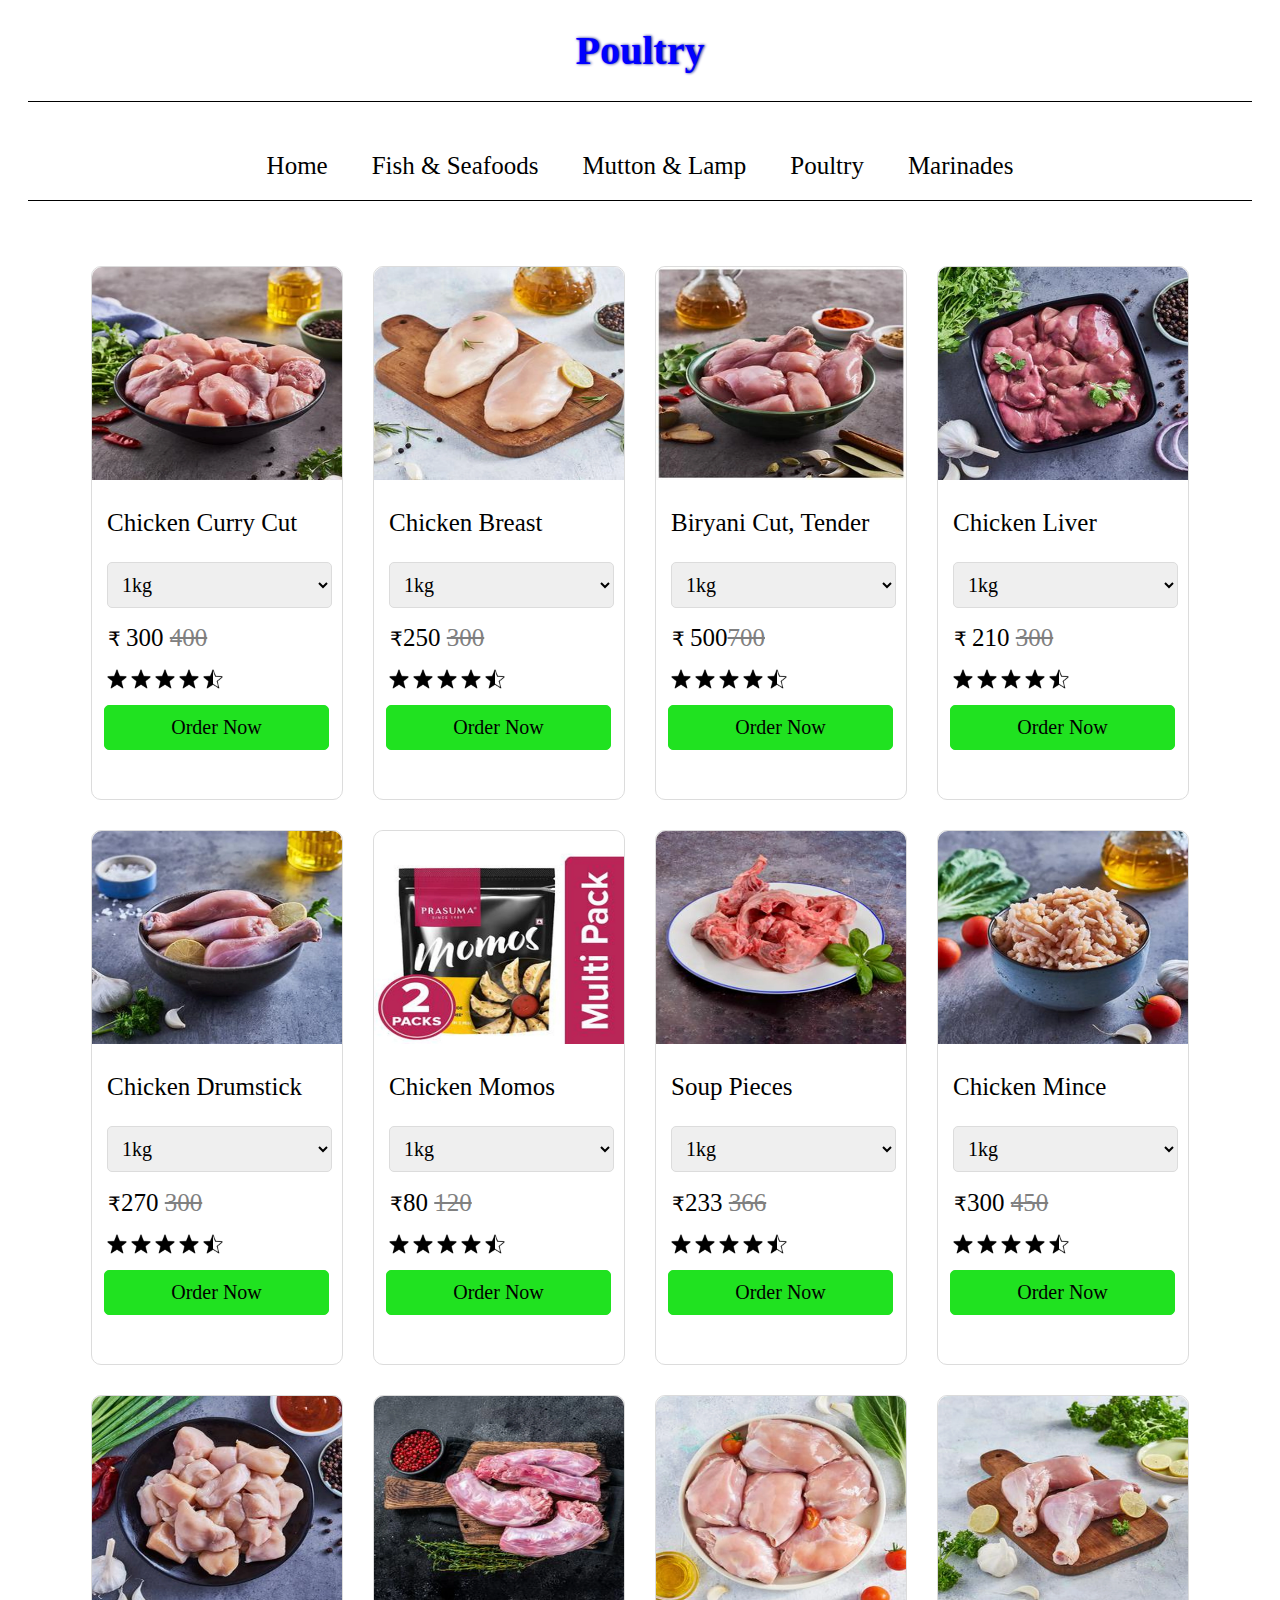
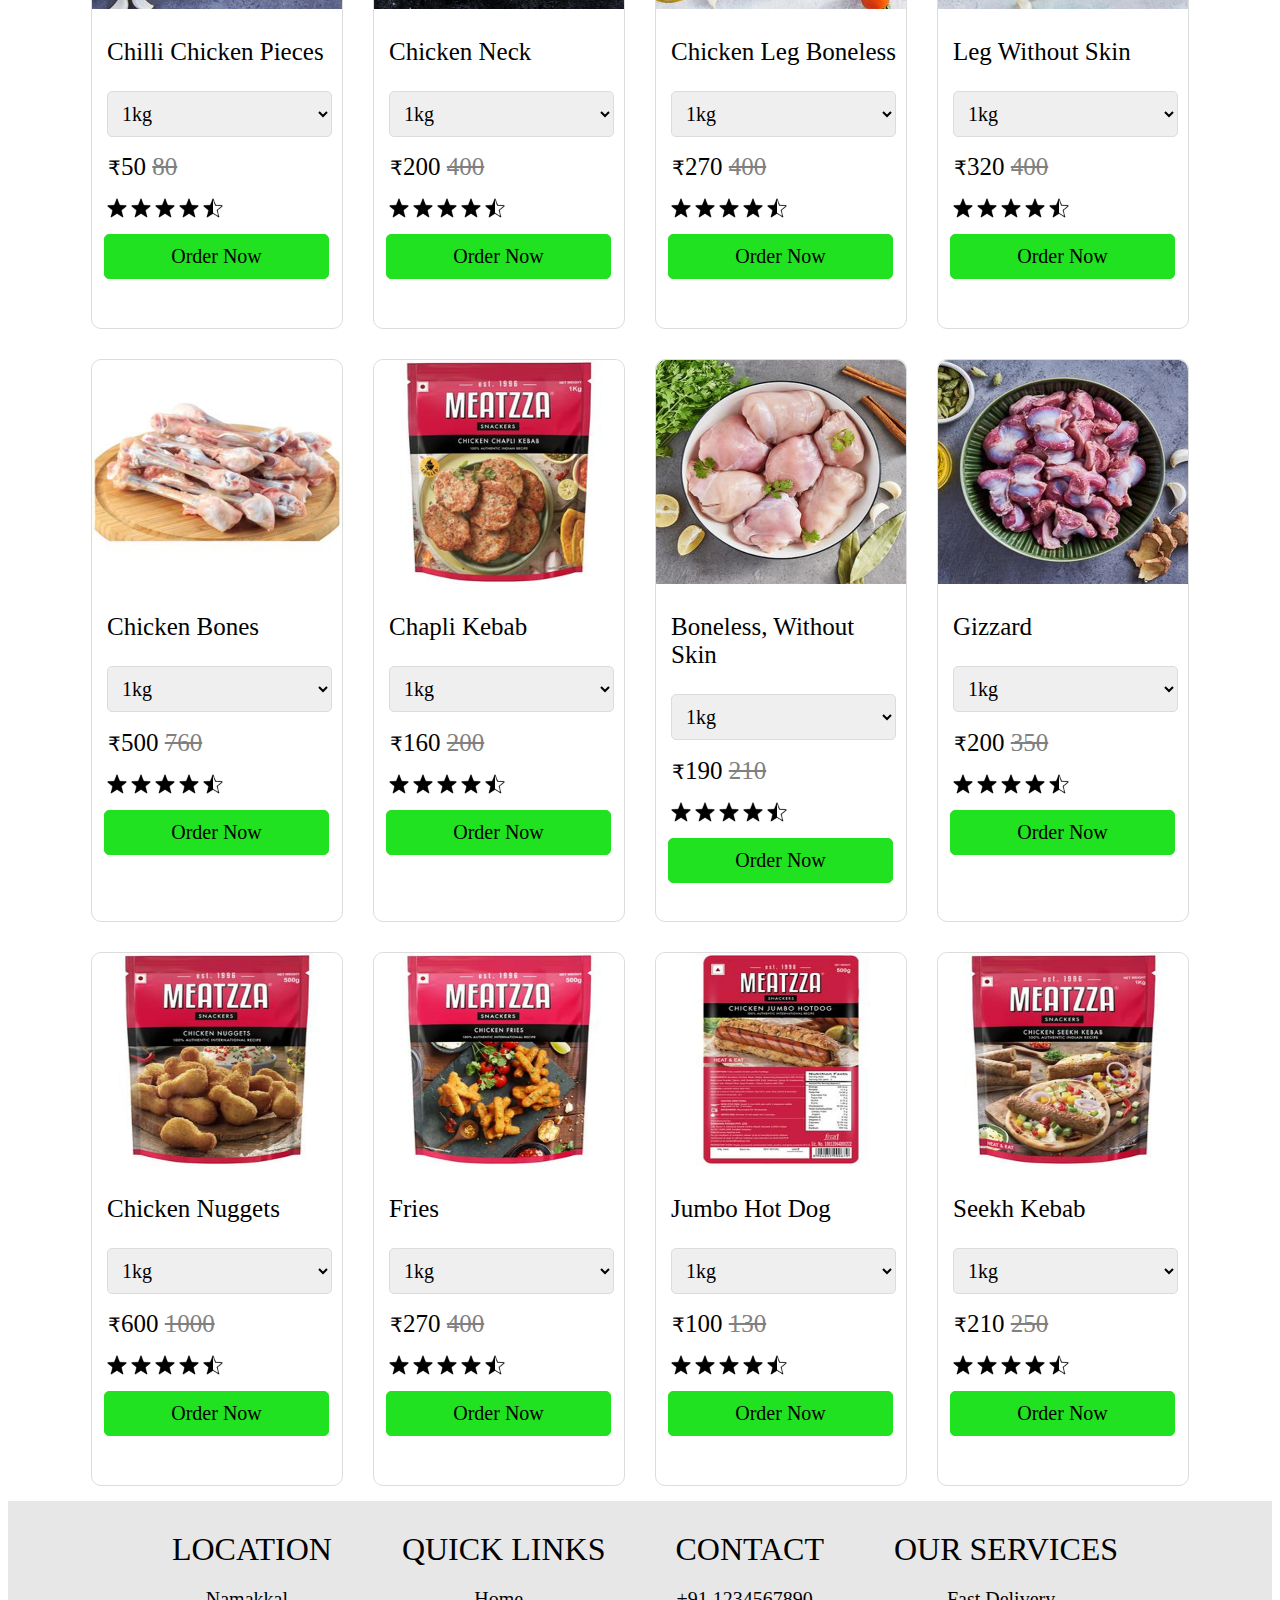
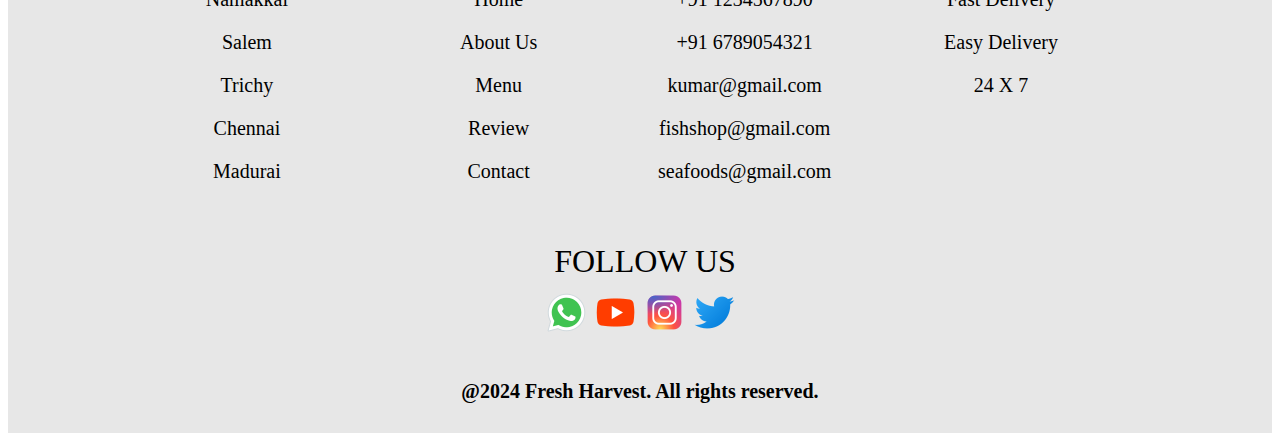
<file: poultry.html>
<!DOCTYPE html>
<html lang="en">
<head>
    <meta charset="UTF-8">
    <meta name="viewport" content="width=device-width, initial-scale=1.0">
    <title>Poultry</title>
    <link rel="stylesheet" href="fish_and_seafoods.css">
</head>
<body>
    <head>
        <div class="head">
            <h1>Poultry</h1>
            <div class="nav">
                <ul>
                    <li><a href="index.html">Home</a></li>
                    <li><a href="fish_and_seafoods.html">Fish & Seafoods</a></li>
                    <li><a href="mutton and lamp.html">Mutton & Lamp</a></li>
                    <li><a href="#">Poultry</a></li>
                    <li><a href="marinades.html">Marinades</a></li>
                </ul>
            </div>
        </div>
    </head>
    <div class="container">
        <div>
            <img src="images/3.1Chicken Curry Cut - Without Skin, Antibiotic .jpeg" alt="Image not found">
            <p>Chicken Curry Cut</p>
            <select name="" id="">
                <option value="">1kg</option>
                <option value="">2kg</option>
                <option value="">3kg</option>
                <option value="">4kg</option>
                <option value="">5kg</option>
            </select>
            <h1><span>&#8377; </span>300 <del>400</del></h1>
            <img src="icons/icons8-star-filled-30.png" alt="Error" style="height: 20px; width: 20px; margin-left: 15px;">
            <img src="icons/icons8-star-filled-30.png" alt="Error" style="height: 20px; width: 20px;">
            <img src="icons/icons8-star-filled-30.png" alt="Error" style="height: 20px; width: 20px;">
            <img src="icons/icons8-star-filled-30.png" alt="Error" style="height: 20px; width: 20px;">
            <img src="icons/icons8-star-half-empty-30.png" alt="Error" style="height: 20px; width: 20px;">
            <button type="submit">Order Now</button>
        </div>
        <div>
            <img src="images/3.2Chicken Breast - Boneless, Antibiotic Residue-Free.jpeg" alt="Image not found">
            <p>Chicken Breast</p>
            <select name="" id="">
                <option value="">1kg</option>
                <option value="">2kg</option>
                <option value="">3kg</option>
                <option value="">4kg</option>
                <option value="">5kg</option>
            </select>
            <h1><span>&#8377;</span>250 <del>300</del></h1>
            <img src="icons/icons8-star-filled-30.png" alt="Error" style="height: 20px; width: 20px; margin-left: 15px;">
            <img src="icons/icons8-star-filled-30.png" alt="Error" style="height: 20px; width: 20px;">
            <img src="icons/icons8-star-filled-30.png" alt="Error" style="height: 20px; width: 20px;">
            <img src="icons/icons8-star-filled-30.png" alt="Error" style="height: 20px; width: 20px;">
            <img src="icons/icons8-star-half-empty-30.png" alt="Error" style="height: 20px; width: 20px;">
            <button type="submit">Order Now</button>
        </div>
        <div>
            <img src="images/3.3Chicken - Biryani Cut, Tender.jpeg" alt="Image not found">
            <p>Biryani Cut, Tender</p>
            <select name="" id="">
                <option value="">1kg</option>
                <option value="">2kg</option>
                <option value="">3kg</option>
                <option value="">4kg</option>
                <option value="">5kg</option>
            </select>
            <h1><span>&#8377; </span>500<del>700</del></h1>
            <img src="icons/icons8-star-filled-30.png" alt="Error" style="height: 20px; width: 20px; margin-left: 15px;">
            <img src="icons/icons8-star-filled-30.png" alt="Error" style="height: 20px; width: 20px;">
            <img src="icons/icons8-star-filled-30.png" alt="Error" style="height: 20px; width: 20px;">
            <img src="icons/icons8-star-filled-30.png" alt="Error" style="height: 20px; width: 20px;">
            <img src="icons/icons8-star-half-empty-30.png" alt="Error" style="height: 20px; width: 20px;">
            <button type="submit">Order Now</button>
        </div>
        <div>
            <img src="images/3.4Chicken Liver - Antibiotic Residue-Free, 6-8 pcs.jpeg" alt="Image not found">
            <p>Chicken Liver</p>
            <select name="" id="">
                <option value="">1kg</option>
                <option value="">2kg</option>
                <option value="">3kg</option>
                <option value="">4kg</option>
                <option value="">5kg</option>
            </select>
            <h1><span>&#8377; </span>210 <del>300</del></h1>
            <img src="icons/icons8-star-filled-30.png" alt="Error" style="height: 20px; width: 20px; margin-left: 15px;">
            <img src="icons/icons8-star-filled-30.png" alt="Error" style="height: 20px; width: 20px;">
            <img src="icons/icons8-star-filled-30.png" alt="Error" style="height: 20px; width: 20px;">
            <img src="icons/icons8-star-filled-30.png" alt="Error" style="height: 20px; width: 20px;">
            <img src="icons/icons8-star-half-empty-30.png" alt="Error" style="height: 20px; width: 20px;">
            <button type="submit">Order Now</button>
        </div>
        <div>
            <img src="images/3.5Chicken Drumstick - Without Skin, Antibiotic Residue-Free.jpeg" alt="Image not found">
            <p>Chicken Drumstick</p>
            <select name="" id="">
                <option value="">1kg</option>
                <option value="">2kg</option>
                <option value="">3kg</option>
                <option value="">4kg</option>
                <option value="">5kg</option>
            </select>
            <h1><span>&#8377;</span>270 <del>300</del></h1>
            <img src="icons/icons8-star-filled-30.png" alt="Error" style="height: 20px; width: 20px; margin-left: 15px;">
            <img src="icons/icons8-star-filled-30.png" alt="Error" style="height: 20px; width: 20px;">
            <img src="icons/icons8-star-filled-30.png" alt="Error" style="height: 20px; width: 20px;">
            <img src="icons/icons8-star-filled-30.png" alt="Error" style="height: 20px; width: 20px;">
            <img src="icons/icons8-star-half-empty-30.png" alt="Error" style="height: 20px; width: 20px;">
            <button type="submit">Order Now</button>
        </div>
        <div>
            <img src="images/3.6Chicken - Momos, Original.jpeg" alt="Image not found">
            <p>Chicken Momos</p>
            <select name="" id="">
                <option value="">1kg</option>
                <option value="">2kg</option>
                <option value="">3kg</option>
                <option value="">4kg</option>
                <option value="">5kg</option>
            </select>
            <h1><span>&#8377;</span>80 <del>120</del></h1>
            <img src="icons/icons8-star-filled-30.png" alt="Error" style="height: 20px; width: 20px; margin-left: 15px;">
            <img src="icons/icons8-star-filled-30.png" alt="Error" style="height: 20px; width: 20px;">
            <img src="icons/icons8-star-filled-30.png" alt="Error" style="height: 20px; width: 20px;">
            <img src="icons/icons8-star-filled-30.png" alt="Error" style="height: 20px; width: 20px;">
            <img src="icons/icons8-star-half-empty-30.png" alt="Error" style="height: 20px; width: 20px;">
            <button type="submit">Order Now</button>
        </div>
        <div>
            <img src="images/3.7Chicken - Soup Pieces.jpeg" alt="Image not found">
            <p>Soup Pieces</p>
            <select name="" id="">
                <option value="">1kg</option>
                <option value="">2kg</option>
                <option value="">3kg</option>
                <option value="">4kg</option>
                <option value="">5kg</option>
            </select>
            <h1><span>&#8377;</span>233 <del>366</del></h1>
            <img src="icons/icons8-star-filled-30.png" alt="Error" style="height: 20px; width: 20px; margin-left: 15px;">
            <img src="icons/icons8-star-filled-30.png" alt="Error" style="height: 20px; width: 20px;">
            <img src="icons/icons8-star-filled-30.png" alt="Error" style="height: 20px; width: 20px;">
            <img src="icons/icons8-star-filled-30.png" alt="Error" style="height: 20px; width: 20px;">
            <img src="icons/icons8-star-half-empty-30.png" alt="Error" style="height: 20px; width: 20px;">
            <button type="submit">Order Now</button>
        </div>
        <div>
            <img src="images/3.8Chicken - Mince.jpeg" alt="Image not found">
            <p>Chicken Mince</p>
            <select name="" id="">
                <option value="">1kg</option>
                <option value="">2kg</option>
                <option value="">3kg</option>
                <option value="">4kg</option>
                <option value="">5kg</option>
            </select>
            <h1><span>&#8377;</span>300 <del>450</del></h1>
            <img src="icons/icons8-star-filled-30.png" alt="Error" style="height: 20px; width: 20px; margin-left: 15px;">
            <img src="icons/icons8-star-filled-30.png" alt="Error" style="height: 20px; width: 20px;">
            <img src="icons/icons8-star-filled-30.png" alt="Error" style="height: 20px; width: 20px;">
            <img src="icons/icons8-star-filled-30.png" alt="Error" style="height: 20px; width: 20px;">
            <img src="icons/icons8-star-half-empty-30.png" alt="Error" style="height: 20px; width: 20px;">
            <button type="submit">Order Now</button>
        </div>
        <div>
            <img src="images/3.9Chilli Chicken Pieces - Boneless, Antibiotic.jpeg" alt="Image not found">
            <p>Chilli Chicken Pieces</p>
            <select name="" id="">
                <option value="">1kg</option>
                <option value="">2kg</option>
                <option value="">3kg</option>
                <option value="">4kg</option>
                <option value="">5kg</option>
            </select>
            <h1><span>&#8377;</span>50 <del>80</del></h1>
            <img src="icons/icons8-star-filled-30.png" alt="Error" style="height: 20px; width: 20px; margin-left: 15px;">
            <img src="icons/icons8-star-filled-30.png" alt="Error" style="height: 20px; width: 20px;">
            <img src="icons/icons8-star-filled-30.png" alt="Error" style="height: 20px; width: 20px;">
            <img src="icons/icons8-star-filled-30.png" alt="Error" style="height: 20px; width: 20px;">
            <img src="icons/icons8-star-half-empty-30.png" alt="Error" style="height: 20px; width: 20px;">
            <button type="submit">Order Now</button>
        </div>
        <div>
            <img src="images/3.10Chicken - Neck.jpeg" alt="Image not found">
            <p>Chicken Neck</p>
            <select name="" id="">
                <option value="">1kg</option>
                <option value="">2kg</option>
                <option value="">3kg</option>
                <option value="">4kg</option>
                <option value="">5kg</option>
            </select>
            <h1><span>&#8377;</span>200 <del>400</del></h1>
            <img src="icons/icons8-star-filled-30.png" alt="Error" style="height: 20px; width: 20px; margin-left: 15px;">
            <img src="icons/icons8-star-filled-30.png" alt="Error" style="height: 20px; width: 20px;">
            <img src="icons/icons8-star-filled-30.png" alt="Error" style="height: 20px; width: 20px;">
            <img src="icons/icons8-star-filled-30.png" alt="Error" style="height: 20px; width: 20px;">
            <img src="icons/icons8-star-half-empty-30.png" alt="Error" style="height: 20px; width: 20px;">
            <button type="submit">Order Now</button>
        </div>
        <div>
            <img src="images/3.11Chicken Leg - Boneless, Antibiotic Residue-Free, 3 to 6 pcs.jpeg" alt="Image not found">
            <p>Chicken Leg Boneless</p>
            <select name="" id="">
                <option value="">1kg</option>
                <option value="">2kg</option>
                <option value="">3kg</option>
                <option value="">4kg</option>
                <option value="">5kg</option>
            </select>
            <h1><span>&#8377;</span>270 <del>400</del></h1>
            <img src="icons/icons8-star-filled-30.png" alt="Error" style="height: 20px; width: 20px; margin-left: 15px;">
            <img src="icons/icons8-star-filled-30.png" alt="Error" style="height: 20px; width: 20px;">
            <img src="icons/icons8-star-filled-30.png" alt="Error" style="height: 20px; width: 20px;">
            <img src="icons/icons8-star-filled-30.png" alt="Error" style="height: 20px; width: 20px;">
            <img src="icons/icons8-star-half-empty-30.png" alt="Error" style="height: 20px; width: 20px;">
            <button type="submit">Order Now</button>
        </div>
        <div>
            <img src="images/3.12Chicken Leg - Without Skin, Antibiotic Residue-Free,1 To 2 pcs.jpeg" alt="Image not found">
            <p>Leg Without Skin</p>
            <select name="" id="">
                <option value="">1kg</option>
                <option value="">2kg</option>
                <option value="">3kg</option>
                <option value="">4kg</option>
                <option value="">5kg</option>
            </select>
            <h1><span>&#8377;</span>320 <del>400</del></h1>
            <img src="icons/icons8-star-filled-30.png" alt="Error" style="height: 20px; width: 20px; margin-left: 15px;">
            <img src="icons/icons8-star-filled-30.png" alt="Error" style="height: 20px; width: 20px;">
            <img src="icons/icons8-star-filled-30.png" alt="Error" style="height: 20px; width: 20px;">
            <img src="icons/icons8-star-filled-30.png" alt="Error" style="height: 20px; width: 20px;">
            <img src="icons/icons8-star-half-empty-30.png" alt="Error" style="height: 20px; width: 20px;">
            <button type="submit">Order Now</button>
        </div>
        <div>
            <img src="images/3.13Chicken Bones.jpeg" alt="Image not found">
            <p>Chicken Bones</p>
            <select name="" id="">
                <option value="">1kg</option>
                <option value="">2kg</option>
                <option value="">3kg</option>
                <option value="">4kg</option>
                <option value="">5kg</option>
            </select>
            <h1><span>&#8377;</span>500 <del>760</del></h1>
            <img src="icons/icons8-star-filled-30.png" alt="Error" style="height: 20px; width: 20px; margin-left: 15px;">
            <img src="icons/icons8-star-filled-30.png" alt="Error" style="height: 20px; width: 20px;">
            <img src="icons/icons8-star-filled-30.png" alt="Error" style="height: 20px; width: 20px;">
            <img src="icons/icons8-star-filled-30.png" alt="Error" style="height: 20px; width: 20px;">
            <img src="icons/icons8-star-half-empty-30.png" alt="Error" style="height: 20px; width: 20px;">
            <button type="submit">Order Now</button>
        </div>
        <div>
            <img src="images/3.14Chicken Chapli Kebab.jpeg" alt="Image not found">
            <p>Chapli Kebab</p>
            <select name="" id="">
                <option value="">1kg</option>
                <option value="">2kg</option>
                <option value="">3kg</option>
                <option value="">4kg</option>
                <option value="">5kg</option>
            </select>
            <h1><span>&#8377;</span>160 <del>200</del></h1>
            <img src="icons/icons8-star-filled-30.png" alt="Error" style="height: 20px; width: 20px; margin-left: 15px;">
            <img src="icons/icons8-star-filled-30.png" alt="Error" style="height: 20px; width: 20px;">
            <img src="icons/icons8-star-filled-30.png" alt="Error" style="height: 20px; width: 20px;">
            <img src="icons/icons8-star-filled-30.png" alt="Error" style="height: 20px; width: 20px;">
            <img src="icons/icons8-star-half-empty-30.png" alt="Error" style="height: 20px; width: 20px;">
            <button type="submit">Order Now</button>
        </div>
        <div>
            <img src="images/3.15Chicken - Mixed Boneless, Without Skin.jpeg" alt="Image not found">
            <p>Boneless, Without Skin</p>
            <select name="" id="">
                <option value="">1kg</option>
                <option value="">2kg</option>
                <option value="">3kg</option>
                <option value="">4kg</option>
                <option value="">5kg</option>
            </select>
            <h1><span>&#8377;</span>190 <del>210</del></h1>
            <img src="icons/icons8-star-filled-30.png" alt="Error" style="height: 20px; width: 20px; margin-left: 15px;">
            <img src="icons/icons8-star-filled-30.png" alt="Error" style="height: 20px; width: 20px;">
            <img src="icons/icons8-star-filled-30.png" alt="Error" style="height: 20px; width: 20px;">
            <img src="icons/icons8-star-filled-30.png" alt="Error" style="height: 20px; width: 20px;">
            <img src="icons/icons8-star-half-empty-30.png" alt="Error" style="height: 20px; width: 20px;">
            <button type="submit">Order Now</button>
        </div>
        <div>
            <img src="images/3.16Chicken - Gizzard, Antibiotic Residue-Free,10 To 12 pcs.jpeg" alt="Image not found">
            <p>Gizzard</p>
            <select name="" id="">
                <option value="">1kg</option>
                <option value="">2kg</option>
                <option value="">3kg</option>
                <option value="">4kg</option>
                <option value="">5kg</option>
            </select>
            <h1><span>&#8377;</span>200 <del>350</del></h1>
            <img src="icons/icons8-star-filled-30.png" alt="Error" style="height: 20px; width: 20px; margin-left: 15px;">
            <img src="icons/icons8-star-filled-30.png" alt="Error" style="height: 20px; width: 20px;">
            <img src="icons/icons8-star-filled-30.png" alt="Error" style="height: 20px; width: 20px;">
            <img src="icons/icons8-star-filled-30.png" alt="Error" style="height: 20px; width: 20px;">
            <img src="icons/icons8-star-half-empty-30.png" alt="Error" style="height: 20px; width: 20px;">
            <button type="submit">Order Now</button>
        </div>
        <div>
            <img src="images/3.17Chicken - Nuggets.jpeg" alt="Image not found">
            <p>Chicken Nuggets</p>
            <select name="" id="">
                <option value="">1kg</option>
                <option value="">2kg</option>
                <option value="">3kg</option>
                <option value="">4kg</option>
                <option value="">5kg</option>
            </select>
            <h1><span>&#8377;</span>600 <del>1000</del></h1>
            <img src="icons/icons8-star-filled-30.png" alt="Error" style="height: 20px; width: 20px; margin-left: 15px;">
            <img src="icons/icons8-star-filled-30.png" alt="Error" style="height: 20px; width: 20px;">
            <img src="icons/icons8-star-filled-30.png" alt="Error" style="height: 20px; width: 20px;">
            <img src="icons/icons8-star-filled-30.png" alt="Error" style="height: 20px; width: 20px;">
            <img src="icons/icons8-star-half-empty-30.png" alt="Error" style="height: 20px; width: 20px;">
            <button type="submit">Order Now</button>
        </div>
        <div>
            <img src="images/3.18Chicken Fries.jpeg" alt="Image not found">
            <p>Fries</p>
            <select name="" id="">
                <option value="">1kg</option>
                <option value="">2kg</option>
                <option value="">3kg</option>
                <option value="">4kg</option>
                <option value="">5kg</option>
            </select>
            <h1><span>&#8377;</span>270 <del>400</del></h1>
            <img src="icons/icons8-star-filled-30.png" alt="Error" style="height: 20px; width: 20px; margin-left: 15px;">
            <img src="icons/icons8-star-filled-30.png" alt="Error" style="height: 20px; width: 20px;">
            <img src="icons/icons8-star-filled-30.png" alt="Error" style="height: 20px; width: 20px;">
            <img src="icons/icons8-star-filled-30.png" alt="Error" style="height: 20px; width: 20px;">
            <img src="icons/icons8-star-half-empty-30.png" alt="Error" style="height: 20px; width: 20px;">
            <button type="submit">Order Now</button>
        </div>
        <div>
            <img src="images/3.19Chicken Jumbo Hot Dog.jpeg" alt="Image not found">
            <p>Jumbo Hot Dog</p>
            <select name="" id="">
                <option value="">1kg</option>
                <option value="">2kg</option>
                <option value="">3kg</option>
                <option value="">4kg</option>
                <option value="">5kg</option>
            </select>
            <h1><span>&#8377;</span>100 <del>130</del></h1>
            <img src="icons/icons8-star-filled-30.png" alt="Error" style="height: 20px; width: 20px; margin-left: 15px;">
            <img src="icons/icons8-star-filled-30.png" alt="Error" style="height: 20px; width: 20px;">
            <img src="icons/icons8-star-filled-30.png" alt="Error" style="height: 20px; width: 20px;">
            <img src="icons/icons8-star-filled-30.png" alt="Error" style="height: 20px; width: 20px;">
            <img src="icons/icons8-star-half-empty-30.png" alt="Error" style="height: 20px; width: 20px;">
            <button type="submit">Order Now</button>
        </div>
        <div>
            <img src="images/3.20Chicken - Seekh Kebab.jpeg" alt="Image not found">
            <p>Seekh Kebab</p>
            <select name="" id="">
                <option value="">1kg</option>
                <option value="">2kg</option>
                <option value="">3kg</option>
                <option value="">4kg</option>
                <option value="">5kg</option>
            </select>
            <h1><span>&#8377;</span>210 <del>250</del></h1>
            <img src="icons/icons8-star-filled-30.png" alt="Error" style="height: 20px; width: 20px; margin-left: 15px;">
            <img src="icons/icons8-star-filled-30.png" alt="Error" style="height: 20px; width: 20px;">
            <img src="icons/icons8-star-filled-30.png" alt="Error" style="height: 20px; width: 20px;">
            <img src="icons/icons8-star-filled-30.png" alt="Error" style="height: 20px; width: 20px;">
            <img src="icons/icons8-star-half-empty-30.png" alt="Error" style="height: 20px; width: 20px;">
            <button type="submit">Order Now</button>
        </div>
    </div>
    <div class="footer">
        <footer>
            <div class="column1">
                <h1>LOCATION</h1>
                    <p>Namakkal</p>
                    <p>Salem</p>
                    <p>Trichy</p>
                    <p>Chennai</p>
                    <p>Madurai</p>
            </div>
            <div class="column2">
                <h1>QUICK LINKS</h1>
                    <p>Home</p>
                    <p>About Us</p>
                    <p>Menu</p>
                    <p>Review</p>
                    <p>Contact</p>
            </div>
            <div class="column3">
                <h1>CONTACT</h1>
                    <p>+91 1234567890</p>
                    <p>+91 6789054321</p>
                    <p>kumar@gmail.com</p>
                    <p>fishshop@gmail.com</p>
                    <p>seafoods@gmail.com</p>
            </div>
            <div class="column4">
                <h1>OUR SERVICES</h1>
                    <p>Fast Delivery</p>
                    <p>Easy Delivery</p>
                    <p>24 X 7</p>
            </div>
            <div class="column5">
                <h1>FOLLOW US</h1>
                    <p><img src="icons/icons8-whatsapp-45.png" alt=""></p>
                    <p><img src="icons/icons8-youtube-45.png" alt=""></p>
                    <p><img src="icons/icons8-instagram-45.png" alt=""></p>
                    <p><img src="icons/icons8-twitter-45.png" alt=""></p>
            </div>
        </footer>
        <div class="column6">
            <p>@2024 Fresh Harvest. All rights reserved.</p>
        </div>
    </div>
</body>
</html>
</file>
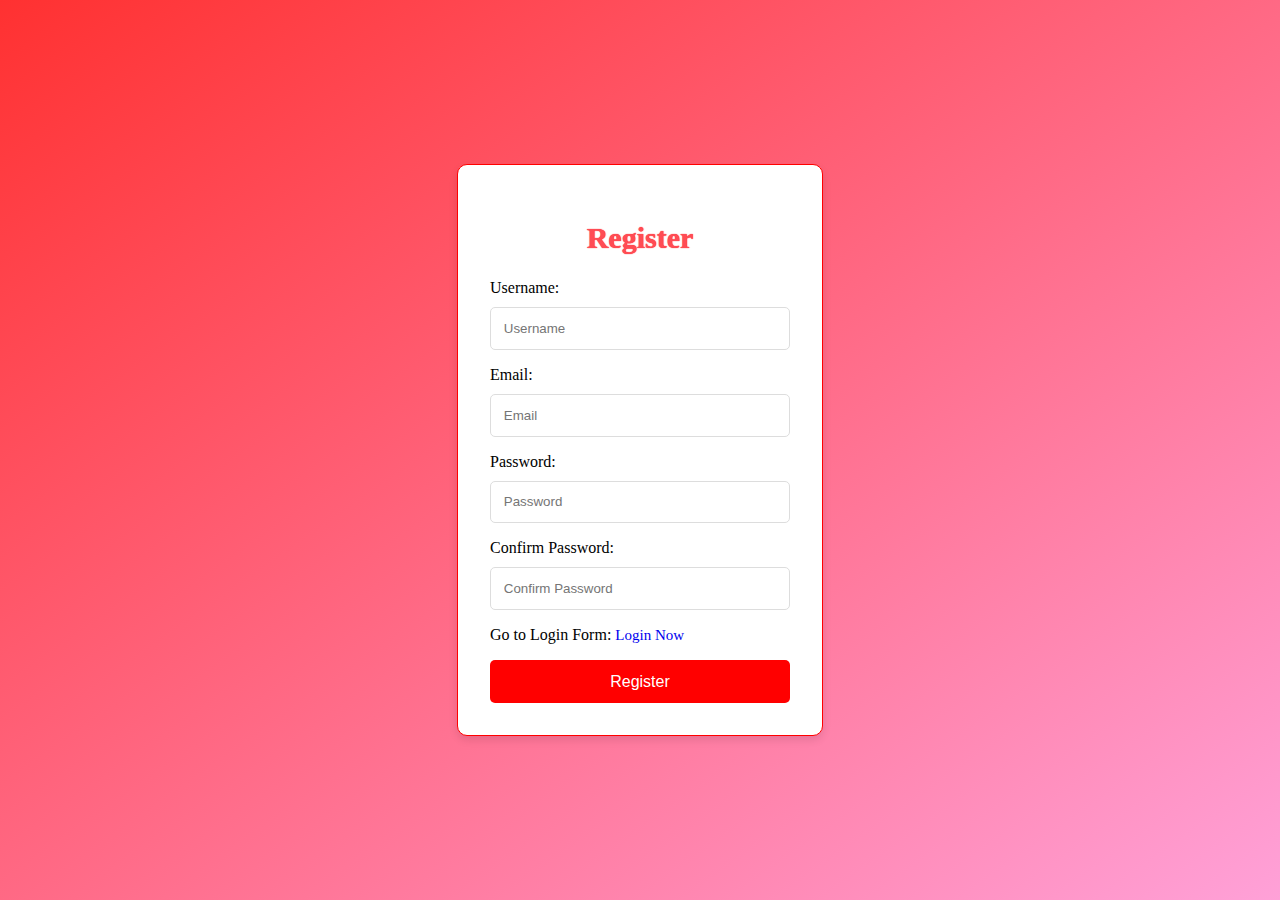
<file: register.html>
<!DOCTYPE html>
<html lang="en">
<head>
    <meta charset="UTF-8">
    <meta name="viewport" content="width=device-width, initial-scale=1.0">
    <title>Register Page</title>
    <style>
        body {
            margin: 0;
            padding: 0;
            height: 100vh;
            display: flex;
            justify-content: center;
            align-items: center;
            background: linear-gradient(to bottom right, rgb(255, 49, 49), #ffa1d8); /* Example gradient */
            font-family:Cambria, Cochin, Georgia, Times, 'Times New Roman', serif;
        }

        .container {
            display: flex;
            justify-content: center;
            align-items: center;
            width: 100%;
            height: 100%;
        }

        .register-box {
            background: #fff;
            border: 1px solid red;
            padding: 2rem;
            border-radius: 10px;
            box-shadow: 0 4px 8px rgba(0, 0, 0, 0.1);
            width: 300px;
            text-align: center;
        }

        .login-box:hover{
            box-shadow: 0px 4px 10px gray;
        }

        .register-box h2 {
            margin-bottom: 1.5rem;
            font-size: 30px;
            color: rgb(255, 76, 85);
            text-shadow: 0px 0px 1px rgb(255, 0, 0);
        }

        .textbox {
            margin-bottom: 1rem;
        }

        .textbox input {
            width: 100%;
            padding: 0.8rem;
            border: 1px solid #ddd;
            border-radius: 5px;
            box-sizing: border-box;
            margin-top: 10px;

        }
        
        .textbox input:hover{
            border: 1px solid gray;
        }

        .textbox label{
            text-align: left;
            display: block;
        }

        form p{
            text-align: left;
        }

        form p a{
            text-decoration: none;
            font-size: 15px;
        }

        form p a:hover{
            text-decoration: underline;
        }

        .btn {
            width: 100%;
            padding: 0.8rem;
            background: red;
            border: none;
            border-radius: 5px;
            color: #fff;
            font-size: 1rem;
            cursor: pointer;
            transition: background 0.3s ease;
        }

        .btn:hover {
            background: green;
        }
    </style>
</head>
<body>
    <div class="container">
        <div class="register-box">
            <h2>Register</h2>
            <form>
                <div class="textbox">
                    <label for="">Username:</label>
                    <input type="text" placeholder="Username" required>
                </div>
                <div class="textbox">
                    <label for="">Email:</label>
                    <input type="email" placeholder="Email" required>
                </div>
                <div class="textbox">
                    <label for="">Password:</label>
                    <input type="password" placeholder="Password" required>
                </div>
                <div class="textbox">
                    <label for="">Confirm Password:</label>
                    <input type="password" placeholder="Confirm Password" required>
                </div>
                <p>Go to Login Form: <a href="login.html">Login Now</a></p>
                <button type="submit" class="btn">Register</button>
            </form>
        </div>
    </div>
</body>
</html>
</file>
<file: index.css>
*{
    font-family:Cambria, Cochin, Georgia, Times, 'Times New Roman', serif ;
}
body{
    margin: 0;
    border: 0;
}
.navbar{
    height: 80px;
    background-color: rgb(240, 240, 240);
    display: flex;
    justify-content: space-between;
    position: sticky;
    top: 0px;
}
.navbar>.logo{
    margin: 5px;
}
.navbar>.logo img{
    height: 75px;
    width: 90px;
    align-content: center;    
    border-radius: 5px;
}

.nav-links{
    height: 50px;
    margin: 20px;
    width: 700px;
}

.navbar span{
    display: none;
}

.nav-links>a,.dropdown{
    margin-right: 35px;
}

.nav-links>a{
    text-decoration: none;
    font-size: 22px;
    color: rgb(88, 76, 255);
    text-shadow: 0px 0px 1px blue;
    /* margin-right: 60px; */
}
.dropbtn{
    width: 130px;
    font-size: 22px;
    background-color: rgb(240, 240, 240);
}

/* .nav-links ul li{
    padding: 10px;
}

.nav-links ul li a{
    text-decoration: none;
    font-size: 25px;
    border-style: none;
    color: rgb(88, 76, 255);
    text-shadow: 0px 0px 1px blue;
}

.nav-links ul li select{
    width: 100px;
    background-color: rgb(240, 240, 240);
    text-decoration: none;
    font-size: 25px;
    border-style: none;
    color: rgb(88, 76, 255);
    text-shadow: 0px 0px 1px blue;
}

.nav-links ul li a:hover{
    text-decoration: underline;
} */


.dropbtn {
    background-color: rgb(240, 240, 240);
    color: rgb(88, 76, 255);
    text-shadow: 0px 0px 1px blue;
    padding: 14px;
    /* font-size: 16px; */
    border: none;
    cursor: pointer;
    border-radius: 20px;
  }
  
  .dropdown {
    position: relative;
    display: inline-block;
  }
  
  .dropdown-content {
    display: none;
    position: absolute;
    background-color: #f9f9f9;
    min-width: 160px;
    box-shadow: 0px 8px 16px 0px rgba(0,0,0,0.2);
    z-index: 1;
  }
  
  .dropdown-content a {
    color: black;
    padding: 12px 16px;
    text-decoration: none;
    display: block;
  }
  
  .dropdown-content a:hover {background-color: #f1f1f1}
  
  .dropdown:hover .dropdown-content {
    display: block;
  }
  
  .dropdown:hover .dropbtn {
    background-color: rgb(240, 240, 240);
  }

.search{
    margin-right: 10px;
}
.search input{
    width: 200px;
    margin-top: 30px;
    margin-right: 20px;
    padding: 10px;
    border-radius: 5px;
    border-style: none;
    font-size: 15px;
    outline: 2px solid rgb(206, 206, 206);
    display: inline-block;
}
.search img{
    margin-top: 35px;
    display: inline-block;
}

.bottom-image img{
    width: 45%;
    margin: 10px;
    margin-right: 20px;
    border-radius: 5px;
}
.bottom-image{
    margin-top: 40px;
    display: flex;
    align-items: center;
    padding: 10px;
    border: 1px solid rgb(206, 206, 206);
    border-radius: 10px;
    /* background-color: rgb(241, 241, 241); */
}

.bottom-image div{
    display: flex;
    flex-direction: column;
    justify-content: center;
    margin-left: 25px;
}

.bottom-image div h1{
    margin: 0;
}

.bottom-image div p{
    margin: 30px 0px;
    font-size: 18px;
    line-height: 30px;
}


.bottom-image button{
    padding: 10px;
    width: 120px;
    border-radius: 5px;
    background-color: rgb(74, 236, 74);
    border: 1px solid green;
    font-size: 16px;
    cursor: pointer;
}

.special-delivery{
    margin-top: 80px;
}

.special-delivery h1{
    text-align: center;
    font-size: 40px;
    color: blue;
    text-shadow: 1px 0px 3px darkblue;
}

.delivery{
    display: flex;
    flex-wrap: wrap;
    justify-content: center;
}
.delivery .delivery-box{
    width: 200px;
    height: auto;
    border: 1px solid black;
    margin: 20px;
    padding: 10px;
    border-radius: 20px;
}

.fresh-products{
    margin-top: 80px;
}

.fresh-products h1{
    text-align: center;
    font-size: 40px;
    color: blue;
    text-shadow: 1px 0px 3px darkblue;
    margin-bottom: 50px;
}



/* .shortcut-button{
    border: 1px solid rgb(184, 184, 184);
    border-top: 1px solid rgb(184, 184, 184);
    border-bottom: 1px solid rgb(184, 184, 184);
    padding: 20px;
    margin: 20px;
    background-color: #dfdfdf;
} */


.fish-and-seafoods{
    display: flex;
    flex-wrap: wrap;
    justify-content: center;
}
.fish-and-seafoods div{
    width: 250px;
    height: 500px;
    border: 1px solid gainsboro;
    margin: 15px;
    border-radius: 10px;
}

.fish-and-seafoods div:hover{
    box-shadow: 1px 1px 10px gray;
    background-color: #fafafa;
}

.fish-and-seafoods div img{
    width: 100%;
    height: 40%;
    border-radius: 10px 10px 0px 0px;
}
.fish-and-seafoods div p{
    font-size: 25px;
    margin-left: 15px;
}
.fish-and-seafoods div span{
    font-size: 20px;
}

.fish-and-seafoods div h1{
    margin-left: 16px;
    font-weight: normal;
}

.fish-and-seafoods div h1 del{
    color: gray;
}

.fish-and-seafoods div select{
    margin: 0px 15px 0px 15px;
    padding: 10px;
    width: 90%;
    font-size: 20px;
    border-radius: 5px;
    border: 1px solid gainsboro;
}

.fish-and-seafoods div button{
    margin: 12px;
    padding: 10px;
    width: 90%;
    font-size: 20px;
    border-radius: 5px;
    background-color: rgb(32, 226, 32);
    border: 1px solid rgb(32, 226, 32);
}

.fish-and-seafoods div button:hover{
    box-shadow: 0px 0px 10px green;
    border: 1px solid lawngreen;
    background-color: green;
    color: #fff;
    padding: 12px;
}

.customer-reviews{
    display: block;
}

.customer-reviews>h1{
    text-align: center;
    margin-top: 80px;
    font-size: 40px;
    color: blue;
    text-shadow: 1px 0px 3px darkblue;
}

.review{
    display: flex;
    flex-wrap: wrap;
    justify-content: center;
}

.review div{
    width: 250px;
    height:580px;
    margin: 25px;
    border-radius: 10px;
    text-align: start;
    background-color: #fbfbfb;
    border: 1px solid #e7e7e7;
}

.review div:hover{
    box-shadow: 0px 0px 5px gainsboro,0px 0px 10px gray;
}

.review div p{
    font-size: 20px;
    margin: 15px;
    text-align: justify;
    text-indent: 30px;
}

.review div h1{
    margin-left: 15px;
    font-size: 25px;
}

.contact-form{
    display: block;
}

.contact-form h1{
    text-align: center;
    font-size: 40px;
    margin-top: 70px;
    color: blue;
    text-shadow: 1px 0px 3px darkblue;
}

.contact-form .total{
    display: flex;
    padding: 10px;
    margin: 10px;
}

.contact-form .image{
    float: right;
}
.contact-form .total{
    background:linear-gradient(to right,gray, rgb(255, 255, 255));
    justify-content: center;
}

.contact-form .total .form form{
    width: 450px;
    padding: 20px;
    margin-top: -10px;
}

.contact-form .total .form form input,.contact-form .total .form form label{
    display: block;
    margin: 15px;
    font-size: 17px;
}

.contact-form .total .form form input{
    width: 90%;
    padding: 10px;
    border-radius: 5px;
    border:1px solid #dfdfdf;
}

.contact-form .total .form form textarea{
    width: 90%;
    padding: 10px;
    margin: 5px 15px 15px 15px;
    resize: vertical;
    border-radius: 5px;
    border:1px solid #dfdfdf;
}

.contact-form .total .form form textarea:hover,.contact-form .total .form form input:hover{
    border: 2px solid gray;
}

.contact-form .total .form form .button{
    width: 150px;
    padding: 15px;
    margin: 15px;
    border-radius: 5px;
    background-color: rgb(32, 226, 32);
    border: 1px solid rgb(32, 226, 32);
}

.contact-form .total .form form .button:hover{
    box-shadow: 0px 0px 10px green;
    border: 1px solid lawngreen;
    background-color: green;
    color: #fff;
}

.contact-form .image img{
    width: 100%;
    border-radius: 5px;
}

.footer{
    background-color: #e7e7e7;
}
.footer footer{
    display: flex;
    flex-wrap: wrap;
}

.footer footer div{
    margin: 10px 20px;
}

.footer footer div h1 {
    margin: 20px 10px 10px 20px;
    padding: 0;
    text-align: center;
    font-weight: normal;
}

.footer footer div p{
    text-align: center;
    font-size: 20px;
}

.footer footer .column5 p{
    display: inline;
}

.footer .column6{
    padding: 10px;
}

.footer .column6 p{
    text-align: center;
    font-size: 20px;
    font-weight: bold;
    margin-bottom: 20px;
}
</file>
<file: indexmediaquarry.css>
@media screen and (max-width:1000px){
    body{
        margin: 0;
        border: 0;
    }
    .nav-links .l1{
        display: none;
    }
    .dropdown~a{
        display: none;
    }
    .search~a img{
        display: none;
    }
    .bottom-image {
        display: block;
    }
    .bottom-image img{
        width: 100%;
        margin: 0px;
    }
    .bottom-image div button{
        display: none;
    }
    .fish-and-seafoods div{
        height: auto;
    }
    .contact-form .image{
        display: none;
    }
    .contact-form .total{
        background:linear-gradient(to right,gray, rgb(206, 206, 206));
        justify-content: center;
    }
    .footer footer{
        justify-content: center;
    }

}
@media screen and (min-width:1100px) and (max-width:1500px){
    body{
        margin: 0;
        border: 0;
    }
    
    .bottom-image img{
        width: 100%;
        margin: 0px;
    }
    .footer footer{
        justify-content: center;
    }
    .nav-links .l2{
        display: inline;
    }
    .dropdown~a{
        display: none;
    }
    .search~a img{
        display: none;
    }
    .nav-links .l2{
        display: inline;
    }
    .fish-and-seafoods div{
        height: auto;
    }
}


@media screen and (min-width:800px) and (max-width:1120px){
    body{
        margin: 0;
        border: 0;
    }
    .navbar .search{
        display: none;
    }
    .nav-links .l2{
        display: inline;
    }
    .dropdown~a{
        display: none;
    }    
    .search~a{
        display: block;
        margin-top: 25px;
        margin-right: 55px;
    }
    .search~a img{
        display: block;
        width: 40px;
        height: 40px;
    }
    .fish-and-seafoods div{
        height: auto;
    }
    .contact-form .image{
        display: none;
    }
    .contact-form .total{
        background:linear-gradient(to right,gray, rgb(206, 206, 206));
        justify-content: center;
    }
    .footer footer{
        justify-content: center;
    }
}


@media screen and (max-width:800px){
    body{
        margin: 0;
        border: 0;
    }
    .navbar .search{
        display: none;
    }    
    .search~a{
        display: block;
        margin-top: 25px;
        margin-right: 55px;
    }
    
    .bottom-image {
        display: block;
    }
    .bottom-image img{
        width: 100%;
        margin: 0px;
    }
    .bottom-image div button{
        display: none;
    }
    .search~a img{
        display: inline;
        width: 40px;
        height: 40px;
    }
    .nav-links .l2{
        display: none;
    }
    .dropdown~a{
        display: none;
    }
    .bottom-image img{
        width: 100%;
    }
    .fish-and-seafoods div{
        height: auto;
    }
    .contact-form .total{
        background:linear-gradient(to right,gray, rgb(206, 206, 206));
        justify-content: center;
    }
    .footer footer{
        justify-content: center;
    }
}
@media screen and (max-width:620px){
    body{
        margin: 0;
        border: 0;
    }
    .navbar{
        width: auto;
        height: 80px;
    }
    .navbar .logo img{
        width: 80px;
        height: 70px;
    }
    .dropdown~a{
        display: inline;
        height: 10px; 
        width: 10px;
        padding: 5px;
    }
    .dropdown~a img{
        height: 40px;
        width: 40px;
    }
    .search~a img{
        display: inline;
        height: 30px;
        width: 30px;
    }    
    .bottom-image {
        display: block;
    }
    .bottom-image img{
        width: 100%;
        margin: 0px;
    }
    .bottom-image div button{
        display: none;
    }
    .search~a img{
        display: inline;
    }
    .dropdown{
        display: none;
    }
    .fish-and-seafoods div{
        height: auto;
    }
    .contact-form .total{
        background:linear-gradient(to right,gray, rgb(206, 206, 206));
        justify-content: center;
    }
    .contact-form .total .form form{
        justify-content: center;
        width: 350px;
    }
    .footer footer{
        justify-content: center;
    }
}

@media screen and (max-width:430px){
    body{
        margin: 0;
        border: 0;
    }
    .navbar{
        width: auto;
        height: 60px;
    }
    .navbar .logo img{
        width: 50px;
        height: 40px;
    }
    .bottom-image {
        display: block;
    }
    .bottom-image img{
        width: 100%;
        margin: 0px;
    }
    .bottom-image div button{
        display: none;
    }
    .dropdown~a{
        display: inline;
    }
    .dropdown~a img{
        display: inline;
        height: 30px;
        width: 30px;
    }
    .search~a img{
        display: inline;
        height: 30px;
        width: 30px;
    }
    .dropdown{
        display: none;
    }
    .bottom-image img{
        width: 100%;
    }
    .fish-and-seafoods div{
        height: auto;
    }
    .contact-form .total{
        background:linear-gradient(to right, gray, rgb(206, 206, 206));
        justify-content: center;
    }
    .contact-form .total .form form{
        justify-content: center;
        width: 300px;
    }
    .footer footer div{
        text-align: center;
        
    }
    .footer footer{
        justify-content: center;
    }
}
@media screen and (max-width:388px){
    body{
        margin: 0;
        border: 0;
    }
    .navbar{
        width: auto;
        height: 60px;
    }
    .navbar .logo img{
        width: 50px;
        height: 40px;
    }
    .nav-links{
        width: 90px;
        margin-left: 0px;
        display: flex;
        flex-wrap: nowrap;
    }
    .search~a img{
        display: inline;
        width: 25px;
        height: 25px;
        margin-right: 0px;
    }
    .dropdown~a{
        display: inline;
    }
    .dropdown~a img{
        display: inline;
        height: 25px;
        width: 25px;
        margin-top: 0%;
    }
    .dropdown{
        display: none;
    }
    
    .bottom-image {
        display: block;
    }
    .bottom-image img{
        width: 100%;
        margin: 0px;
    }
    .bottom-image div button{
        display: none;
    }
    .fish-and-seafoods div{
        height: auto;
    }
    .contact-form .total{
        background:linear-gradient(to right, gray, rgb(206, 206, 206));
        justify-content: center;
    }
    .contact-form .total .form form{
        justify-content: center;
        width: auto;
    }
    .footer footer div{
        text-align: center;
        
    }
    .footer footer{
        justify-content: center;
    }
}
</file>
<file: fish_and_seafoods.css>
*{
    font-family: Cambria, Cochin, Georgia, Times, 'Times New Roman', serif;
}

.head h1{
    text-align: center;
    font-size: 40px;
    color: blue;
    text-shadow: 1px 0px 3px darkblue;
}

.head .nav{
    /* background-color: #dddddd; */
    text-align: center;
    padding: 20px;
    margin: 20px;
    border-top: 1px solid black;
    border-bottom: 1px solid black;

}

.head .nav ul li:hover{
    /* box-shadow: 0px 0px 5px rgb(184, 184, 184),0px 0px 15px gray; */
    text-decoration: underline;
    color: blue;
    font-size: 27px;
}

.head .nav ul{
    margin: 0;
    padding: 0;
}
.head .nav ul li{
    list-style-type: none;
    display: inline;
    font-size: 25px;
    margin: 0px 20px;

}
.head .nav ul li a{
    text-decoration: none;
    color: black;
}

.head .nav ul li a:hover{
    color: rgb(0, 60, 255);
}

.container{
    display: flex;
    flex-wrap: wrap;
    margin-top: 50px;
    justify-content: center;
}

.container div{
    width: 250px;
    height: auto;
    border: 1px solid gainsboro;
    margin: 15px;
    border-radius: 10px;
}

.container div:hover{
    box-shadow: 1px 1px 10px gray;
    background-color: #fafafa;
}

.container div img{
    width: 100%;
    height: 40%;
    border-radius: 10px 10px 0px 0px;
}

.container div h1{
    font-size: 25px;
    margin-left: 15px;
}

.container div span{
    font-size: 20px;
}

.container div p{
    font-size: 25px;
    margin-left: 15px;
}

.container div h1{
    margin-left: 16px;
    font-weight: normal;
}
.container  div h1 del{
    color: gray;
}

.container  div select{
    margin: 0px 15px 0px 15px;
    padding: 10px;
    width: 90%;
    font-size: 20px;
    border-radius: 5px;
    border: 1px solid gainsboro;
}

.container div button{
    margin: 12px;
    padding: 10px;
    width: 90%;
    font-size: 20px;
    border-radius: 5px;
    background-color: rgb(32, 226, 32);
    border: 1px solid rgb(32, 226, 32);
}

.container div button:hover{
    box-shadow: 0px 0px 10px green;
    border: 1px solid lawngreen;
    background-color: green;
    color: #fff;
    padding: 12px;
}

.fish-and-seafoods div{
    height: auto;
}

.footer{
    background-color: #e7e7e7;
}
.footer footer{
    display: flex;
    flex-wrap: wrap;
}

.footer footer div{
    margin: 10px 20px;
}

.footer footer div h1 {
    margin: 20px 10px 10px 20px;
    padding: 0;
    text-align: center;
    font-weight: normal;
}

.footer footer div p{
    text-align: center;
    font-size: 20px;
}

.footer footer .column5 p{
    display: inline;
}

.footer .column6{
    padding: 10px;
}

.footer .column6 p{
    text-align: center;
    font-size: 20px;
    font-weight: bold;
    margin-bottom: 20px;
}

@media screen and (max-width:1500px) {
    .nav ul li a{
        display: inline-block;
        margin-top: 30px;
        margin-bottom: 0px;
    }
    .fish-and-seafoods div{
        height: auto;
    }
    .footer footer div{
        text-align: center;
    }
    .footer footer{
        justify-content: center;
    }
}
</file>
